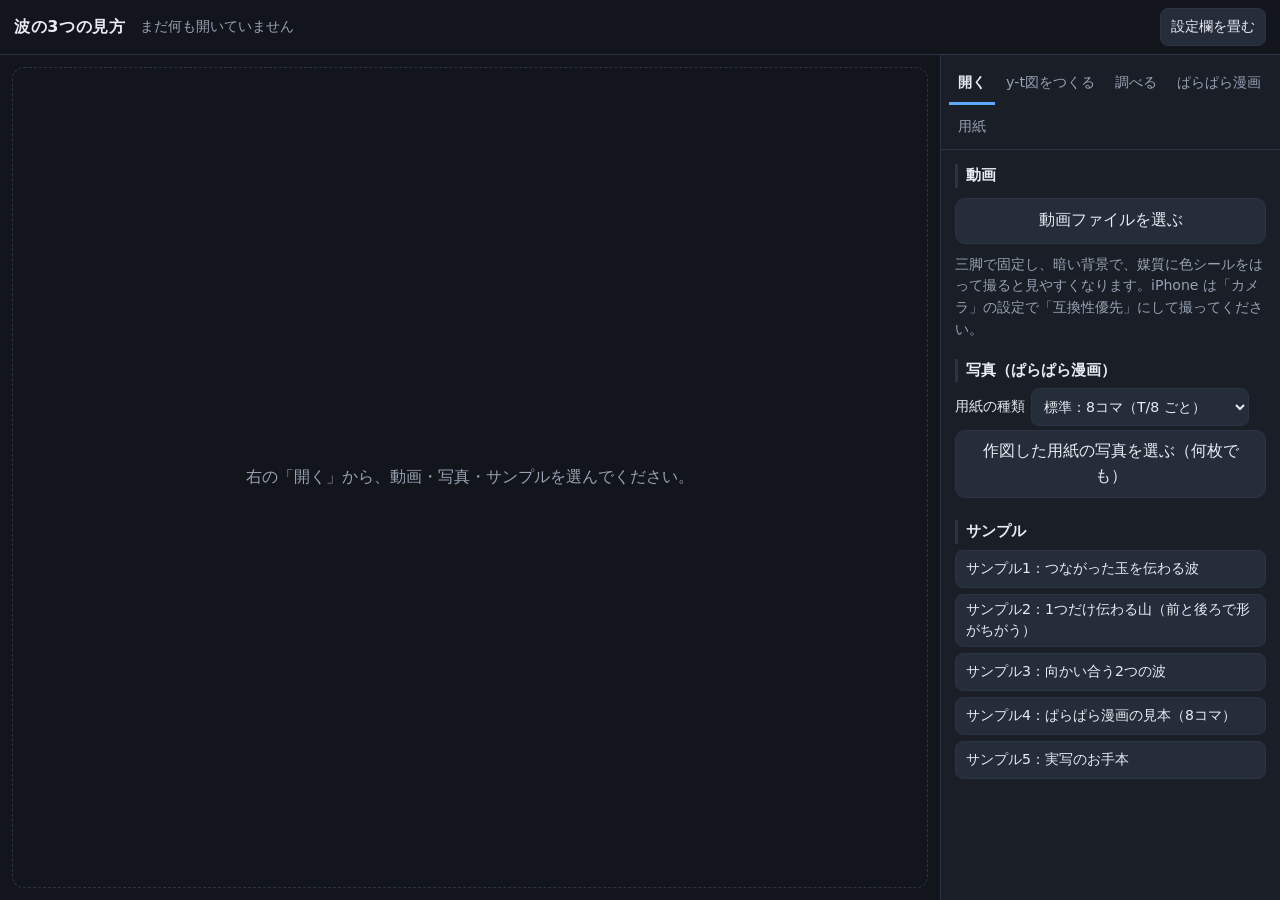
<file: index.html>
<!DOCTYPE html>
<html lang="ja">
<head>
<meta charset="utf-8">
<meta name="viewport" content="width=device-width,initial-scale=1,viewport-fit=cover">
<meta name="theme-color" content="#12151b">
<title>波の3つの見方</title>
<style>
/* =========================================================
   波の3つの見方 — スタイル
   色と寸法は :root のトークンをまず触る。
   ========================================================= */
:root{
  --bg:#12151b; --panel:#191e27; --panel2:#1f2531; --line:#2c3443;
  --fg:#e9edf3; --mut:#97a2b3;
  --l1:#5aa9ff;      /* 位置線1（青） */
  --l2:#ffc24a;      /* 位置線2（山吹） */
  --pen:#6fe3c1;     /* ペン・予想 */
  --red:#ff5a5a;     /* 合成波（赤） */
  --tap:46px;
  --panelw:340px;
}
*{box-sizing:border-box}
html,body{margin:0;height:100%}
body{background:var(--bg);color:var(--fg);font-size:16px;line-height:1.55;
  font-family:system-ui,-apple-system,"Hiragino Kaku Gothic ProN","Hiragino Sans","Noto Sans JP",Meiryo,sans-serif;
  -webkit-text-size-adjust:100%;-webkit-tap-highlight-color:transparent;overscroll-behavior-y:none}
.hidden{display:none!important}
.mut{color:var(--mut)}
.small{font-size:.88rem}
.row{display:flex;flex-wrap:wrap;gap:8px;align-items:center;margin:6px 0}
.grow{flex:1;min-width:0}
.lbl{width:5.5em;flex:none}
h2{font-size:1.1rem;margin:0 0 8px}
h3{font-size:.95rem;margin:18px 0 6px;color:var(--fg);font-weight:700;
  padding-left:8px;border-left:3px solid var(--line)}
h3:first-child{margin-top:4px}
p{margin:6px 0}

/* ---- ボタン・入力 ---- */
button{font:inherit;color:inherit;touch-action:manipulation}
.btn{display:inline-flex;align-items:center;justify-content:center;gap:6px;
  background:#252c3a;border:1px solid var(--line);border-radius:10px;
  padding:8px 13px;min-height:var(--tap);cursor:pointer;color:var(--fg);text-align:center}
.btn:hover{background:#2e3747}
.btn:disabled{opacity:.4;cursor:not-allowed}
.btn:focus-visible,.tabs button:focus-visible,select:focus-visible,input:focus-visible{outline:2px solid var(--l1);outline-offset:2px}
.btn.primary{background:var(--l1);color:#06121f;border-color:transparent;font-weight:700}
.btn.primary:hover{background:#79baff}
.btn.sm{min-height:38px;padding:4px 10px;font-size:.88rem;border-radius:8px}
.btn.wide{width:100%}
.btn.icon{min-width:var(--tap);padding:6px 10px;font-size:1rem}
.btn.on{background:var(--pen);color:#04150f;border-color:transparent;font-weight:700}
.filebtn{position:relative;margin:4px 0}
select,input.num{font:inherit;background:#252c3a;color:var(--fg);border:1px solid var(--line);
  border-radius:8px;padding:5px 8px;min-height:38px}
input.num{width:6.5em}
label{display:inline-flex;gap:6px;align-items:center}
input[type=checkbox]{width:20px;height:20px;accent-color:var(--l1)}
input[type=range]{-webkit-appearance:none;appearance:none;background:transparent;flex:1;min-width:90px;height:34px}
input[type=range]::-webkit-slider-runnable-track{height:6px;background:#303a4c;border-radius:3px}
input[type=range]::-webkit-slider-thumb{-webkit-appearance:none;width:24px;height:24px;border-radius:50%;
  background:var(--l1);margin-top:-9px;border:2px solid var(--bg)}
input[type=range]::-moz-range-track{height:6px;background:#303a4c;border-radius:3px}
input[type=range]::-moz-range-thumb{width:22px;height:22px;border-radius:50%;background:var(--l1);border:2px solid var(--bg)}

/* ---- 全体の配置 ---- */
#app{display:flex;flex-direction:column;height:100%}
#hdr{display:flex;align-items:center;gap:14px;padding:8px 14px;border-bottom:1px solid var(--line);flex:none}
.brand{font-weight:700;letter-spacing:.04em}
.srcname{flex:1;min-width:0;white-space:nowrap;overflow:hidden;text-overflow:ellipsis}
#main{flex:1;display:flex;min-height:0}
#stage{flex:1;min-width:0;display:flex;flex-direction:column;padding:12px;gap:10px;overflow:auto}
#panel{width:var(--panelw);flex:none;border-left:1px solid var(--line);background:var(--panel);
  display:flex;flex-direction:column;min-height:0}
body.panel-closed #panel{display:none}
.rotate-note{background:#2b2210;color:#ffdca3;border-bottom:1px solid #5a4520;padding:6px 14px;font-size:.88rem}

.empty{flex:1;display:flex;align-items:center;justify-content:center;color:var(--mut);
  border:1px dashed var(--line);border-radius:12px;min-height:240px;text-align:center;padding:20px}

/* ---- 映像とグラフ（縦の目盛りをそろえるため横並び） ---- */
.viewrow{display:flex;gap:10px;align-items:flex-start;min-width:0}
.pane{min-width:0;display:flex;flex-direction:column}
#vidPane{flex:none}
#ytPane{flex:1}
.panehead{display:flex;justify-content:space-between;gap:8px;font-size:.85rem;color:var(--mut);padding:0 2px 4px;white-space:nowrap}
.panehead span:first-child{color:var(--fg)}
.canvwrap{position:relative;background:#000;border-radius:6px;overflow:hidden;line-height:0}
.canvwrap.scrollx{overflow-x:auto;overflow-y:hidden;background:#0a0c10;scrollbar-color:#3a4456 transparent}
.canvwrap canvas{display:block;touch-action:none}
.canvwrap canvas.ov{position:absolute;left:0;top:0;pointer-events:none}
#cvVid{cursor:crosshair}
#cvYt{cursor:pointer}

.transport{display:flex;align-items:center;gap:8px;flex-wrap:wrap}
.transport input[type=range]{min-width:160px}
.tlabel{font-variant-numeric:tabular-nums;min-width:8.5em;font-size:.92rem}
.hint{background:#14263a;border:1px solid #284a6c;color:#c4ddf7;border-radius:10px;padding:8px 12px;font-size:.92rem}

/* ---- タブ ---- */
.tabs{display:flex;flex-wrap:wrap;gap:2px;padding:8px 8px 0;border-bottom:1px solid var(--line);flex:none}
.tabs button{background:transparent;border:0;border-bottom:3px solid transparent;color:var(--mut);
  padding:8px 9px;min-height:42px;cursor:pointer;font-size:.9rem}
.tabs button.on{color:var(--fg);border-bottom-color:var(--l1);font-weight:700}
.tabs button:disabled{opacity:.35;cursor:not-allowed}
.tabpane{padding:10px 14px 24px;overflow-y:auto;flex:1}
.subcard{background:var(--panel2);border:1px solid var(--line);border-radius:10px;padding:10px;margin:8px 0}
#srcVideo{width:100%;border-radius:6px;background:#000;max-height:180px}
.progress{height:8px;background:#2a3242;border-radius:4px;overflow:hidden;margin-top:8px}
.progress div{height:100%;width:0;background:var(--pen);transition:width .1s}

.capov{position:fixed;right:16px;bottom:16px;width:280px;background:var(--panel);border:1px solid var(--line);
  border-radius:12px;padding:10px;z-index:40;box-shadow:0 8px 30px rgba(0,0,0,.5)}
.capov video{width:100%;border-radius:6px;background:#000;display:block;margin-bottom:6px}
.samplelist{display:flex;flex-direction:column;gap:6px}
.samplelist .btn{justify-content:flex-start;text-align:left}

/* ---- ガイド ---- */
.steps{list-style:none;margin:4px 0 10px;padding:0;display:flex;flex-direction:column;gap:2px;counter-reset:st}
.steps li{counter-increment:st;color:var(--mut);padding:5px 8px;border-radius:8px;font-size:.9rem}
.steps li::before{content:counter(st);display:inline-flex;align-items:center;justify-content:center;
  width:1.6em;height:1.6em;margin-right:8px;border-radius:50%;border:1px solid var(--line);font-size:.8rem}
.steps li.on{background:var(--panel2);color:var(--fg);font-weight:700}
.steps li.on::before{background:var(--l1);color:#06121f;border-color:transparent}
.steps li.done::before{content:"✓";background:#2b3a33;color:var(--pen);border-color:transparent}
.guidebody{background:var(--panel2);border:1px solid var(--line);border-radius:10px;padding:10px 12px;min-height:120px}
.guidebody p{margin:4px 0 8px}
.guidenav{margin-top:10px}

/* ---- ぱらぱら ---- */
.thumbs{display:grid;grid-template-columns:repeat(2,1fr);gap:8px;margin:6px 0}
.thumb{background:var(--panel2);border:1px solid var(--line);border-radius:8px;padding:5px;font-size:.8rem;cursor:pointer}
.thumb.cur{border-color:var(--l1);box-shadow:0 0 0 1px var(--l1)}
.thumb img,.thumb canvas{width:100%;display:block;border-radius:4px;background:#fff}
.thumb .tt{display:flex;justify-content:space-between;align-items:center;margin-top:3px;gap:4px}
.thumb .tag{color:var(--mut)}
.thumb .tag.warn{color:#ffb4a0}
.thumb .acts{display:flex;gap:4px}
.thumb .acts button{background:#2a3242;border:1px solid var(--line);border-radius:6px;padding:1px 6px;font-size:.75rem;cursor:pointer;min-height:28px}
.thumb.missing{display:flex;align-items:center;justify-content:center;min-height:70px;color:var(--mut);border-style:dashed;cursor:default}
details.teacher{margin-top:18px;border-top:1px solid var(--line);padding-top:8px}
details.teacher summary{cursor:pointer;color:var(--mut);font-size:.9rem;min-height:36px;display:flex;align-items:center}

.sheetprev{margin:10px 0;background:#fff;border-radius:6px;line-height:0}
.sheetprev svg{width:100%;height:auto}

/* ---- モーダル ---- */
.modal{position:fixed;inset:0;background:rgba(5,7,10,.78);display:flex;align-items:center;justify-content:center;z-index:50;padding:12px}
.modalbox{background:var(--panel);border:1px solid var(--line);border-radius:12px;padding:14px;max-width:980px;width:100%;max-height:100%;overflow:auto}
.cornerwrap{background:#000;border-radius:6px;line-height:0;margin:8px 0}
#cvCorner{width:100%;touch-action:none;cursor:crosshair}

.toast{position:fixed;left:50%;bottom:22px;transform:translateX(-50%);background:#263245;border:1px solid #3a4b66;
  color:var(--fg);padding:10px 16px;border-radius:10px;z-index:60;max-width:90vw;font-size:.92rem;box-shadow:0 6px 24px rgba(0,0,0,.4)}

/* ---- 狭い画面 ---- */
@media (max-width:900px){
  :root{--panelw:300px}
}
@media (max-width:700px) and (orientation:portrait){
  #main{flex-direction:column;overflow:auto}
  #stage{overflow:visible;flex:none}
  #panel{width:100%;border-left:0;border-top:1px solid var(--line)}
  .tabpane{overflow:visible}
}
@media (prefers-reduced-motion:reduce){ .progress div{transition:none} }

/* ---- 印刷（用紙） ---- */
#printArea{display:none}
@media print{
  @page{size:A4 landscape;margin:0}
  html,body{background:#fff;height:auto}
  #app > *:not(#printArea){display:none!important}
  #app{display:block;height:auto}
  #printArea{display:block}
  #printArea .page{width:297mm;height:210mm;page-break-after:always;break-after:page;overflow:hidden}
  #printArea .page:last-child{page-break-after:auto;break-after:auto}
  #printArea svg{width:297mm;height:210mm;display:block}
}

</style>
</head>
<body>
<div id="app">

<header id="hdr">
  <div class="brand">波の3つの見方</div>
  <div class="srcname mut small" id="srcName">まだ何も開いていません</div>
  <button class="btn sm" id="btnPanel" aria-expanded="true" title="設定欄を畳む／開く">設定欄を畳む</button>
</header>

<div class="rotate-note hidden" id="rotateNote">スマホを横向きにすると、y-x図とy-t図を大きく並べられます。</div>

<main id="main">

  <!-- ===== 左：映像とグラフ ===== -->
  <section id="stage" aria-label="動画とグラフ">
    <div id="empty" class="empty">
      <p>右の「開く」から、動画・写真・サンプルを選んでください。</p>
    </div>

    <div id="viewRow" class="viewrow hidden">
      <div class="pane" id="vidPane">
        <div class="panehead"><span id="vidTitle">y-x図（動画の1コマ）</span><span class="mut small" id="vidInfo"></span></div>
        <div class="canvwrap" id="vidWrap">
          <canvas id="cvVid"></canvas>
          <canvas id="cvVidOv" class="ov"></canvas>
        </div>
      </div>
      <div class="pane" id="ytPane">
        <div class="panehead"><span>y-t図</span><span class="mut small" id="ytInfo"></span></div>
        <div class="canvwrap scrollx" id="ytWrap">
          <canvas id="cvYt"></canvas>
          <canvas id="cvYtOv" class="ov"></canvas>
        </div>
      </div>
    </div>

    <div id="transport" class="transport hidden">
      <button class="btn icon" id="btnFirst" title="最初のコマにもどる（Home）" aria-label="最初のコマにもどる">⏮</button>
      <button class="btn icon" id="btnPrev" title="1コマもどる（←）" aria-label="1コマもどる">◀</button>
      <button class="btn icon primary" id="btnPlay" title="再生／停止（スペース）" aria-label="再生">▶</button>
      <button class="btn icon" id="btnNext" title="1コマすすむ（→）" aria-label="1コマすすむ">▶▏</button>
      <input type="range" id="rngT" min="0" max="0" value="0" step="1" aria-label="時刻">
      <span class="tlabel" id="tLabel">—</span>
      <label class="small">速さ
        <select id="selRate"></select>
      </label>
    </div>
    <div id="hint" class="hint hidden"></div>
  </section>

  <!-- ===== 右：設定 ===== -->
  <aside id="panel" aria-label="設定">
    <nav class="tabs" id="tabs" role="tablist">
      <button data-tab="open" class="on" role="tab">開く</button>
      <button data-tab="guide" role="tab">y-t図をつくる</button>
      <button data-tab="tools" role="tab">調べる</button>
      <button data-tab="flip" role="tab">ぱらぱら漫画</button>
      <button data-tab="sheet" role="tab">用紙</button>
    </nav>

    <!-- 開く -->
    <div class="tabpane" data-pane="open">
      <h3>動画</h3>
      <label class="btn wide filebtn">動画ファイルを選ぶ
        <input type="file" id="fileVideo" accept="video/*" hidden>
      </label>
      <p class="mut small">三脚で固定し、暗い背景で、媒質に色シールをはって撮ると見やすくなります。iPhone は「カメラ」の設定で「互換性優先」にして撮ってください。</p>

      <div id="capBox" class="subcard hidden">
        <video id="srcVideo" playsinline muted preload="auto"></video>
        <div class="row small"><span class="grow">解析する区間</span><span id="rangeLabel" class="mut"></span></div>
        <div class="row"><span class="small lbl">はじめ</span><input type="range" id="rngStart" min="0" max="1000" value="0"></div>
        <div class="row"><span class="small lbl">おわり</span><input type="range" id="rngEnd" min="0" max="1000" value="1000"></div>
        <div class="row small">
          <label>取り込む大きさ
            <select id="selCapW"><option value="320" selected>標準（横320）</option><option value="480">細かく（横480）</option></select>
          </label>
        </div>
        <p class="mut small" id="capLimit"></p>
        <button class="btn primary wide" id="btnCapture">この区間を取り込む</button>
      </div>

      <h3>写真（ぱらぱら漫画）</h3>
      <label class="small">用紙の種類
        <select id="selFlipPreset"></select>
      </label>
      <label class="btn wide filebtn">作図した用紙の写真を選ぶ（何枚でも）
        <input type="file" id="filePhotos" accept="image/*" multiple hidden>
      </label>

      <h3>サンプル</h3>
      <div class="samplelist" id="sampleList"></div>
    </div>

    <!-- y-t図をつくる -->
    <div class="tabpane hidden" data-pane="guide">
      <ol class="steps" id="guideSteps">
        <li data-step="1">1か所を選ぶ</li>
        <li data-step="2">点を打って続きを予想する</li>
        <li data-step="3">記録する</li>
        <li data-step="4">場所を変えて調べる</li>
      </ol>
      <div class="guidebody" id="guideBody"></div>
      <div class="row guidenav">
        <button class="btn" id="gBack">もどる</button>
        <span class="grow"></span>
        <button class="btn primary" id="gNext">次へ</button>
      </div>
    </div>

    <!-- 調べる -->
    <div class="tabpane hidden" data-pane="tools">
      <h3>位置線</h3>
      <p class="mut small">左のy-x図をタップすると縦の線が置かれます（2本まで）。線はドラッグで動かせます。</p>
      <div class="row">
        <button class="btn sm" id="btnClearLines">線をすべて消す</button>
      </div>
      <div class="row small"><label><input type="checkbox" id="chkSnap" checked> 線と点を目印に吸い付ける</label></div>
      <p class="mut small">動画では玉の位置に、ぱらぱら漫画では方眼の縦線に、線が吸い付きます。打った点は、近くの玉（赤い線）に吸い付きます。</p>
      <div class="row"><span class="small lbl">線の幅</span><input type="range" id="rngBand" min="1" max="15" value="3"><span class="small" id="bandLabel">3</span></div>

      <h3>y-t図の横軸</h3>
      <div class="row"><span class="small lbl">1コマの幅</span><input type="range" id="rngPpf" min="0.2" max="60" value="2" step="0.1"><span class="small" id="ppfLabel">2</span></div>
      <div class="row small"><button class="btn sm" id="btnFit">全体を横幅に収める</button></div>
      <div class="row small">
        <label>波の速さ <input type="number" id="inpV" min="0" step="0.01" class="num"> m/s</label>
        <button class="btn sm" id="btnMatch">y-x図と同じ縮尺にする</button>
      </div>
      <p class="mut small" id="matchHint"></p>

      <h3>長さの目盛り</h3>
      <div class="row small">
        <button class="btn sm" id="btnScale">2点をタップして長さを決める</button>
        <span id="scaleLabel" class="mut">未設定</span>
      </div>

      <h3>カメラの傾き</h3>
      <div class="row small">
        <button class="btn sm" id="btnTilt">止まっている媒質の2点をタップ</button>
        <span id="tiltLabel" class="mut">0°</span>
      </div>

      <h3>使う区間</h3>
      <p class="mut small">動画やサンプルのうち、y-t図に使う区間を決めます。短くすると y-t図が見やすくなります。</p>
      <div class="row"><span class="small lbl">はじめ</span><input type="range" id="rngTrimA" min="0" max="1" value="0" step="1"></div>
      <div class="row"><span class="small lbl">おわり</span><input type="range" id="rngTrimB" min="0" max="1" value="1" step="1"></div>
      <div class="row small"><span id="trimLabel" class="mut grow"></span></div>
      <div class="row"><button class="btn sm primary" id="btnTrim">この区間にする</button><button class="btn sm" id="btnTrimReset">元の長さにもどす</button></div>

      <h3>時間</h3>
      <div class="row small">
        <label>1秒あたりのコマ数 <input type="number" id="inpFps" min="1" max="1000" step="0.01" class="num"></label>
        <span class="mut" id="fpsNote"></span>
      </div>
      <div class="row small">
        <label>撮影倍率
          <select id="selSlow">
            <option value="1" selected>等倍</option><option value="0.5">1/2 スロー</option><option value="0.25">1/4 スロー</option>
            <option value="0.125">1/8 スロー</option><option value="0.0625">1/16 スロー</option>
          </select>
        </label>
      </div>

      <h3>保存</h3>
      <button class="btn sm" id="btnSaveYt">y-t図を画像で保存</button>
    </div>

    <!-- ぱらぱら漫画 -->
    <div class="tabpane hidden" data-pane="flip">
      <p class="mut small" id="flipEmpty">「開く」で用紙の写真を選ぶか、サンプルの「ぱらぱら漫画の見本」を開いてください。</p>
      <div id="flipCtl" class="hidden">
        <h3>見え方</h3>
        <div class="row small"><label><input type="checkbox" id="chkRed"> 赤い線だけを表示</label></div>
        <div class="row small"><label><input type="checkbox" id="chkInc" checked> 印刷された波も表示</label></div>
        <div class="row small"><label><input type="checkbox" id="chkGhost"> 全コマを重ねる</label></div>
        <div class="row small"><label><input type="checkbox" id="chkTheory"> 答え合わせの線を重ねる</label></div>
        <button class="btn sm" id="btnSaveGhost">重ねた画像を保存</button>

        <h3>コマ</h3>
        <div class="thumbs" id="thumbs"></div>
        <label class="btn sm filebtn">写真を追加する
          <input type="file" id="filePhotosAdd" accept="image/*" multiple hidden>
        </label>

        <details class="teacher">
          <summary>教師用の設定</summary>
          <div class="row small"><label><input type="checkbox" id="chkComplete"> 残りのコマを補う</label></div>
          <p class="mut small">前半の4コマ（t = 0〜3T/8）がそろっているときに使えます。</p>
        </details>
      </div>
    </div>

    <!-- 用紙 -->
    <div class="tabpane hidden" data-pane="sheet">
      <p class="small">ぱらぱら漫画の用紙を A4 横で印刷します。1枚に1コマぶんです。</p>
      <label class="small">用紙の種類
        <select id="selSheetPreset"></select>
      </label>
      <div class="row small"><label><input type="checkbox" id="chkCover" checked> 教師用の表紙を付ける</label></div>
      <div class="sheetprev" id="sheetPrev"></div>
      <button class="btn primary wide" id="btnPrint">印刷する</button>
      <p class="mut small">印刷の設定で「倍率 100%」「余白なし（または最小）」を選んでください。PDF に保存もできます。</p>
    </div>
  </aside>
</main>

<!-- 手動で四隅を指定 -->
<div class="modal hidden" id="cornerModal" role="dialog" aria-modal="true" aria-labelledby="cornerTitle">
  <div class="modalbox">
    <h2 id="cornerTitle">四隅を指定する</h2>
    <p class="small" id="cornerMsg">黒い四角の外側の角を、左上 → 右上 → 右下 → 左下 の順にタップしてください。</p>
    <div class="cornerwrap"><canvas id="cvCorner"></canvas></div>
    <div class="row">
      <label class="small">コマ番号 <select id="selCornerFrame"></select></label>
      <span class="grow"></span>
      <button class="btn" id="cornerRedo">やり直す</button>
      <button class="btn" id="cornerSkip">この写真を使わない</button>
      <button class="btn primary" id="cornerOk" disabled>決定</button>
    </div>
  </div>
</div>

<div id="printArea" aria-hidden="true"></div>

</div>
<script>
/* ========== 00-core.js ========== */
/* =========================================================
   コア — 全体で使う道具と状態
   W.src  : いま開いているコマの集まり（動画・サンプル・ぱらぱら漫画で共通の形）
   W.cur  : いま表示しているコマ番号
   W.lines: 位置線（元画像の画素で x を持つ）
   ========================================================= */
var W = (function(){
'use strict';
var A = {};

A.$  = function(s,r){return (r||document).querySelector(s);};
A.$$ = function(s,r){return Array.prototype.slice.call((r||document).querySelectorAll(s));};
A.clamp = function(v,a,b){return Math.max(a,Math.min(b,v));};
A.show = function(sel,on){var e=(typeof sel==='string')?A.$(sel):sel; if(e)e.classList.toggle('hidden',!on);};
A.dpr = function(){return Math.min(2,window.devicePixelRatio||1);};
A.sleep = function(ms){return new Promise(function(r){setTimeout(r,ms);});};
A.raf = function(){return new Promise(function(r){requestAnimationFrame(r);});};

var toastT=null;
A.toast = function(msg,ms){
  var el=A.$('#toast');
  if(!el){el=document.createElement('div');el.id='toast';el.className='toast';el.setAttribute('role','status');document.body.appendChild(el);}
  el.textContent=msg; el.style.display='block';
  clearTimeout(toastT); toastT=setTimeout(function(){el.style.display='none';},ms||3000);
};
A.saveCanvas = function(cv,name){
  cv.toBlob(function(b){
    var a=document.createElement('a');
    a.href=URL.createObjectURL(b); a.download=name;
    document.body.appendChild(a); a.click(); document.body.removeChild(a);
    setTimeout(function(){URL.revokeObjectURL(a.href);},3000);
  },'image/png');
};
A.canvas = function(w,h){var c=document.createElement('canvas'); c.width=w; c.height=h; return c;};

/* ---------- ちいさなイベント ---------- */
var subs={};
A.on = function(k,fn){(subs[k]=subs[k]||[]).push(fn);};
A.emit = function(k,a){(subs[k]||[]).forEach(function(f){f(a);});};

/* ---------- 状態 ---------- */
A.src = null;
A.cur = 0;
A.lines = [];          // [{x:元画像の画素}]
A.band = 3;            // 位置線の幅（元画像の画素）
A.ppf = 2;             // y-t図で1コマに割り当てる幅（元画像の画素）
A.maxLines = 2;
A.LINE_COLORS = ['#5aa9ff','#ffc24a'];
A.LINE_RGB = [[90,169,255],[255,194,74]];
A.LINE_DARK = ['#1d6fd6','#c07f00'];   // 白い背景の上で使う濃い色
A.snap = true;         // 線と点を目印に吸い付ける

/* src の形
   { kind:'video'|'sample'|'flip', name, W, H,
     frames:[ImageData], times:[秒]（動画の再生時刻）|null,
     fps, slow（撮影倍率：実時間 = 再生時間 × slow）,
     pxPerM|null, light（背景が明るいか）, unit:'s'|'T', perPeriod（ぱらぱら漫画の1周期のコマ数） } */
A.setSource = function(s){
  A.stop && A.stop();
  A.src = s;
  A.cur = 0;
  A.lines = [];
  if(s.kind==='flip'){ A.band=5; A.ppf=Math.max(24,Math.round(s.W/10)); }
  else { A.band=3; A.ppf=2; }
  A.emit('source', s);
  A.emit('frame');
};
/* フレームだけ差し替える（傾き補正・ぱらぱら漫画の表示切替など） */
A.replaceFrames = function(frames, extra){
  var s=A.src; if(!s) return;
  s.frames=frames;
  if(extra) for(var k in extra) s[k]=extra[k];
  A.cur=A.clamp(A.cur,0,frames.length-1);
  A.emit('frames');
  A.emit('frame');
};

A.N = function(){return A.src?A.src.frames.length:0;};

/* コマ i の実時間（秒）。撮影倍率を掛ける。 */
A.timeOf = function(i){
  var s=A.src; if(!s) return 0;
  if(s.unit==='T') return i/s.perPeriod;          // 周期 T を単位にした値
  var t = s.times ? (s.times[i]-s.times[0]) : i/s.fps;
  return t*(s.slow||1);
};
A.fmtTime = function(i){
  var s=A.src; if(!s) return '—';
  if(s.unit==='T'){
    var n=i, d=s.perPeriod;
    return 't = '+(n===0?'0':(n+'T/'+d))+'　（'+(i+1)+' / '+A.N()+' コマ）';
  }
  return 't = '+A.timeOf(i).toFixed(3)+' s　（'+(i+1)+' / '+A.N()+' コマ）';
};
/* 実時間で1コマあたり何秒か（y-t図の横軸の換算に使う） */
A.dtReal = function(){
  var s=A.src; if(!s) return 1/30;
  if(s.unit==='T') return 1/s.perPeriod;
  return (s.slow||1)/s.fps;
};

A.goto = function(i){
  if(!A.src) return;
  i=A.clamp(Math.round(i),0,A.N()-1);
  if(i===A.cur) return;
  A.cur=i; A.emit('frame');
};

/* 列の平均：フレーム f の x を中心に幅 band の列を平均し、RGB を H 個返す */
A.column = function(f, x, band, out, off){
  var s=A.src, im=s.frames[f], w=s.W, h=s.H, d=im.data;
  var b=Math.max(1,Math.round(band));
  var x0=Math.round(x-(b-1)/2); x0=A.clamp(x0,0,w-1);
  var x1=A.clamp(x0+b-1,0,w-1), n=x1-x0+1;
  for(var y=0;y<h;y++){
    var r=0,g=0,bl=0, p=(y*w+x0)*4;
    for(var k=0;k<n;k++,p+=4){r+=d[p];g+=d[p+1];bl+=d[p+2];}
    var o=off+y*3; out[o]=r/n; out[o+1]=g/n; out[o+2]=bl/n;
  }
};

/* 背景が明るいかどうか（最初のコマの平均の明るさで判定） */
A.isLight = function(im){
  var d=im.data, sum=0, n=0;
  for(var i=0;i<d.length;i+=4*37){sum+=0.299*d[i]+0.587*d[i+1]+0.114*d[i+2];n++;}
  return (sum/n)>128;
};

return A;
})();

/* ========== 05-aruco.js ========== */
/* js-aruco2 2.0.0（cv.js + aruco.js）をそのまま同梱。MIT / BSD ライセンス。原文の著作権表示は各ファイル先頭のとおり。
   グローバルを汚さないよう関数で包み、window.CV と window.AR だけを公開する。 */
(function(){
/*
Copyright (c) 2011 Juan Mellado

Permission is hereby granted, free of charge, to any person obtaining a copy
of this software and associated documentation files (the "Software"), to deal
in the Software without restriction, including without limitation the rights
to use, copy, modify, merge, publish, distribute, sublicense, and/or sell
copies of the Software, and to permit persons to whom the Software is
furnished to do so, subject to the following conditions:

The above copyright notice and this permission notice shall be included in
all copies or substantial portions of the Software.

THE SOFTWARE IS PROVIDED "AS IS", WITHOUT WARRANTY OF ANY KIND, EXPRESS OR
IMPLIED, INCLUDING BUT NOT LIMITED TO THE WARRANTIES OF MERCHANTABILITY,
FITNESS FOR A PARTICULAR PURPOSE AND NONINFRINGEMENT. IN NO EVENT SHALL THE
AUTHORS OR COPYRIGHT HOLDERS BE LIABLE FOR ANY CLAIM, DAMAGES OR OTHER
LIABILITY, WHETHER IN AN ACTION OF CONTRACT, TORT OR OTHERWISE, ARISING FROM,
OUT OF OR IN CONNECTION WITH THE SOFTWARE OR THE USE OR OTHER DEALINGS IN
THE SOFTWARE.
*/

/*
References:
- "OpenCV: Open Computer Vision Library"
  http://sourceforge.net/projects/opencvlibrary/
- "Stack Blur: Fast But Goodlooking"
  http://incubator.quasimondo.com/processing/fast_blur_deluxe.php
*/

var CV = CV || {};
this.CV = CV;

CV.Image = function(width, height, data){
  this.width = width || 0;
  this.height = height || 0;
  this.data = data || [];
};

CV.grayscale = function(imageSrc, imageDst){
  var src = imageSrc.data, dst = imageDst.data, len = src.length,
      i = 0, j = 0;

  for (; i < len; i += 4){
    dst[j ++] =
      (src[i] * 0.299 + src[i + 1] * 0.587 + src[i + 2] * 0.114 + 0.5) & 0xff;
  }

  imageDst.width = imageSrc.width;
  imageDst.height = imageSrc.height;

  return imageDst;
};

CV.threshold = function(imageSrc, imageDst, threshold){
  var src = imageSrc.data, dst = imageDst.data,
      len = src.length, tab = [], i;

  for (i = 0; i < 256; ++ i){
    tab[i] = i <= threshold? 0: 255;
  }

  for (i = 0; i < len; ++ i){
    dst[i] = tab[ src[i] ];
  }

  imageDst.width = imageSrc.width;
  imageDst.height = imageSrc.height;

  return imageDst;
};

CV.adaptiveThreshold = function(imageSrc, imageDst, kernelSize, threshold){
  var src = imageSrc.data, dst = imageDst.data, len = src.length, tab = [], i;

  CV.stackBoxBlur(imageSrc, imageDst, kernelSize);

  for (i = 0; i < 768; ++ i){
    tab[i] = (i - 255 <= -threshold)? 255: 0;
  }

  for (i = 0; i < len; ++ i){
    dst[i] = tab[ src[i] - dst[i] + 255 ];
  }

  imageDst.width = imageSrc.width;
  imageDst.height = imageSrc.height;

  return imageDst;
};

CV.otsu = function(imageSrc){
  var src = imageSrc.data, len = src.length, hist = [],
      threshold = 0, sum = 0, sumB = 0, wB = 0, wF = 0, max = 0,
      mu, between, i;

  for (i = 0; i < 256; ++ i){
    hist[i] = 0;
  }

  for (i = 0; i < len; ++ i){
    hist[ src[i] ] ++;
  }

  for (i = 0; i < 256; ++ i){
    sum += hist[i] * i;
  }

  for (i = 0; i < 256; ++ i){
    wB += hist[i];
    if (0 !== wB){

      wF = len - wB;
      if (0 === wF){
        break;
      }

      sumB += hist[i] * i;

      mu = (sumB / wB) - ( (sum - sumB) / wF );

      between = wB * wF * mu * mu;

      if (between > max){
        max = between;
        threshold = i;
      }
    }
  }

  return threshold;
};

CV.stackBoxBlurMult =
  [1, 171, 205, 293, 57, 373, 79, 137, 241, 27, 391, 357, 41, 19, 283, 265];

CV.stackBoxBlurShift =
  [0, 9, 10, 11, 9, 12, 10, 11, 12, 9, 13, 13, 10, 9, 13, 13];

CV.BlurStack = function(){
  this.color = 0;
  this.next = null;
};

CV.stackBoxBlur = function(imageSrc, imageDst, kernelSize){
  var src = imageSrc.data, dst = imageDst.data,
      height = imageSrc.height, width = imageSrc.width,
      heightMinus1 = height - 1, widthMinus1 = width - 1,
      size = kernelSize + kernelSize + 1, radius = kernelSize + 1,
      mult = CV.stackBoxBlurMult[kernelSize],
      shift = CV.stackBoxBlurShift[kernelSize],
      stack, stackStart, color, sum, pos, start, p, x, y, i;

  stack = stackStart = new CV.BlurStack();
  for (i = 1; i < size; ++ i){
    stack = stack.next = new CV.BlurStack();
  }
  stack.next = stackStart;

  pos = 0;

  for (y = 0; y < height; ++ y){
    start = pos;

    color = src[pos];
    sum = radius * color;

    stack = stackStart;
    for (i = 0; i < radius; ++ i){
      stack.color = color;
      stack = stack.next;
    }
    for (i = 1; i < radius; ++ i){
      stack.color = src[pos + i];
      sum += stack.color;
      stack = stack.next;
    }

    stack = stackStart;
    for (x = 0; x < width; ++ x){
      dst[pos ++] = (sum * mult) >>> shift;

      p = x + radius;
      p = start + (p < widthMinus1? p: widthMinus1);
      sum -= stack.color - src[p];

      stack.color = src[p];
      stack = stack.next;
    }
  }

  for (x = 0; x < width; ++ x){
    pos = x;
    start = pos + width;

    color = dst[pos];
    sum = radius * color;

    stack = stackStart;
    for (i = 0; i < radius; ++ i){
      stack.color = color;
      stack = stack.next;
    }
    for (i = 1; i < radius; ++ i){
      stack.color = dst[start];
      sum += stack.color;
      stack = stack.next;

      start += width;
    }

    stack = stackStart;
    for (y = 0; y < height; ++ y){
      dst[pos] = (sum * mult) >>> shift;

      p = y + radius;
      p = x + ( (p < heightMinus1? p: heightMinus1) * width );
      sum -= stack.color - dst[p];

      stack.color = dst[p];
      stack = stack.next;

      pos += width;
    }
  }

  return imageDst;
};

CV.gaussianBlur = function(imageSrc, imageDst, imageMean, kernelSize){
  var kernel = CV.gaussianKernel(kernelSize);

  imageDst.width = imageSrc.width;
  imageDst.height = imageSrc.height;

  imageMean.width = imageSrc.width;
  imageMean.height = imageSrc.height;

  CV.gaussianBlurFilter(imageSrc, imageMean, kernel, true);
  CV.gaussianBlurFilter(imageMean, imageDst, kernel, false);

  return imageDst;
};

CV.gaussianBlurFilter = function(imageSrc, imageDst, kernel, horizontal){
  var src = imageSrc.data, dst = imageDst.data,
      height = imageSrc.height, width = imageSrc.width,
      pos = 0, limit = kernel.length >> 1,
      cur, value, i, j, k;

  for (i = 0; i < height; ++ i){

    for (j = 0; j < width; ++ j){
      value = 0.0;

      for (k = -limit; k <= limit; ++ k){

        if (horizontal){
          cur = pos + k;
          if (j + k < 0){
            cur = pos;
          }
          else if (j + k >= width){
            cur = pos;
          }
        }else{
          cur = pos + (k * width);
          if (i + k < 0){
            cur = pos;
          }
          else if (i + k >= height){
            cur = pos;
          }
        }

        value += kernel[limit + k] * src[cur];
      }

      dst[pos ++] = horizontal? value: (value + 0.5) & 0xff;
    }
  }

  return imageDst;
};

CV.gaussianKernel = function(kernelSize){
  var tab =
    [ [1],
      [0.25, 0.5, 0.25],
      [0.0625, 0.25, 0.375, 0.25, 0.0625],
      [0.03125, 0.109375, 0.21875, 0.28125, 0.21875, 0.109375, 0.03125] ],
    kernel = [], center, sigma, scale2X, sum, x, i;

  if ( (kernelSize <= 7) && (kernelSize % 2 === 1) ){
    kernel = tab[kernelSize >> 1];
  }else{
    center = (kernelSize - 1.0) * 0.5;
    sigma = 0.8 + (0.3 * (center - 1.0) );
    scale2X = -0.5 / (sigma * sigma);
    sum = 0.0;
    for (i = 0; i < kernelSize; ++ i){
      x = i - center;
      sum += kernel[i] = Math.exp(scale2X * x * x);
    }
    sum = 1 / sum;
    for (i = 0; i < kernelSize; ++ i){
      kernel[i] *= sum;
    }
  }

  return kernel;
};

CV.findContours = function(imageSrc, binary){
  var width = imageSrc.width, height = imageSrc.height, contours = [],
      src, deltas, pos, pix, nbd, outer, hole, i, j;

  src = CV.binaryBorder(imageSrc, binary);

  deltas = CV.neighborhoodDeltas(width + 2);

  pos = width + 3;
  nbd = 1;

  for (i = 0; i < height; ++ i, pos += 2){

    for (j = 0; j < width; ++ j, ++ pos){
      pix = src[pos];

      if (0 !== pix){
        outer = hole = false;

        if (1 === pix && 0 === src[pos - 1]){
          outer = true;
        }
        else if (pix >= 1 && 0 === src[pos + 1]){
          hole = true;
        }

        if (outer || hole){
          ++ nbd;

          contours.push( CV.borderFollowing(src, pos, nbd, {x: j, y: i}, hole, deltas) );
        }
      }
    }
  }

  return contours;
};

CV.borderFollowing = function(src, pos, nbd, point, hole, deltas){
  var contour = [], pos1, pos3, pos4, s, s_end, s_prev;

  contour.hole = hole;

  s = s_end = hole? 0: 4;
  do{
    s = (s - 1) & 7;
    pos1 = pos + deltas[s];
    if (src[pos1] !== 0){
      break;
    }
  }while(s !== s_end);

  if (s === s_end){
    src[pos] = -nbd;
    contour.push( {x: point.x, y: point.y} );

  }else{
    pos3 = pos;
    s_prev = s ^ 4;

    while(true){
      s_end = s;

      do{
        pos4 = pos3 + deltas[++ s];
      }while(src[pos4] === 0);

      s &= 7;

      if ( ( (s - 1) >>> 0) < (s_end >>> 0) ){
        src[pos3] = -nbd;
      }
      else if (src[pos3] === 1){
        src[pos3] = nbd;
      }

      contour.push( {x: point.x, y: point.y} );

      s_prev = s;

      point.x += CV.neighborhood[s][0];
      point.y += CV.neighborhood[s][1];

      if ( (pos4 === pos) && (pos3 === pos1) ){
        break;
      }

      pos3 = pos4;
      s = (s + 4) & 7;
    }
  }

  return contour;
};

CV.neighborhood =
  [ [1, 0], [1, -1], [0, -1], [-1, -1], [-1, 0], [-1, 1], [0, 1], [1, 1] ];

CV.neighborhoodDeltas = function(width){
  var deltas = [], len = CV.neighborhood.length, i = 0;

  for (; i < len; ++ i){
    deltas[i] = CV.neighborhood[i][0] + (CV.neighborhood[i][1] * width);
  }

  return deltas.concat(deltas);
};

CV.approxPolyDP = function(contour, epsilon){
  var slice = {start_index: 0, end_index: 0},
      right_slice = {start_index: 0, end_index: 0},
      poly = [], stack = [], len = contour.length,
      pt, start_pt, end_pt, dist, max_dist, le_eps,
      dx, dy, i, j, k;

  epsilon *= epsilon;

  k = 0;

  for (i = 0; i < 3; ++ i){
    max_dist = 0;

    k = (k + right_slice.start_index) % len;
    start_pt = contour[k];
    if (++ k === len) {k = 0;}

    for (j = 1; j < len; ++ j){
      pt = contour[k];
      if (++ k === len) {k = 0;}

      dx = pt.x - start_pt.x;
      dy = pt.y - start_pt.y;
      dist = dx * dx + dy * dy;

      if (dist > max_dist){
        max_dist = dist;
        right_slice.start_index = j;
      }
    }
  }

  if (max_dist <= epsilon){
    poly.push( {x: start_pt.x, y: start_pt.y} );

  }else{
    slice.start_index = k;
    slice.end_index = (right_slice.start_index += slice.start_index);

    right_slice.start_index -= right_slice.start_index >= len? len: 0;
    right_slice.end_index = slice.start_index;
    if (right_slice.end_index < right_slice.start_index){
      right_slice.end_index += len;
    }

    stack.push( {start_index: right_slice.start_index, end_index: right_slice.end_index} );
    stack.push( {start_index: slice.start_index, end_index: slice.end_index} );
  }

  while(stack.length !== 0){
    slice = stack.pop();

    end_pt = contour[slice.end_index % len];
    start_pt = contour[k = slice.start_index % len];
    if (++ k === len) {k = 0;}

    if (slice.end_index <= slice.start_index + 1){
      le_eps = true;

    }else{
      max_dist = 0;

      dx = end_pt.x - start_pt.x;
      dy = end_pt.y - start_pt.y;

      for (i = slice.start_index + 1; i < slice.end_index; ++ i){
        pt = contour[k];
        if (++ k === len) {k = 0;}

        dist = Math.abs( (pt.y - start_pt.y) * dx - (pt.x - start_pt.x) * dy);

        if (dist > max_dist){
          max_dist = dist;
          right_slice.start_index = i;
        }
      }

      le_eps = max_dist * max_dist <= epsilon * (dx * dx + dy * dy);
    }

    if (le_eps){
      poly.push( {x: start_pt.x, y: start_pt.y} );

    }else{
      right_slice.end_index = slice.end_index;
      slice.end_index = right_slice.start_index;

      stack.push( {start_index: right_slice.start_index, end_index: right_slice.end_index} );
      stack.push( {start_index: slice.start_index, end_index: slice.end_index} );
    }
  }

  return poly;
};

CV.warp = function(imageSrc, imageDst, contour, warpSize){
  var src = imageSrc.data, dst = imageDst.data,
      width = imageSrc.width, height = imageSrc.height,
      pos = 0,
      sx1, sx2, dx1, dx2, sy1, sy2, dy1, dy2, p1, p2, p3, p4,
      m, r, s, t, u, v, w, x, y, i, j;

  m = CV.getPerspectiveTransform(contour, warpSize - 1);

  r = m[8];
  s = m[2];
  t = m[5];

  for (i = 0; i < warpSize; ++ i){
    r += m[7];
    s += m[1];
    t += m[4];

    u = r;
    v = s;
    w = t;

    for (j = 0; j < warpSize; ++ j){
      u += m[6];
      v += m[0];
      w += m[3];

      x = v / u;
      y = w / u;

      sx1 = x >>> 0;
      sx2 = (sx1 === width - 1)? sx1: sx1 + 1;
      dx1 = x - sx1;
      dx2 = 1.0 - dx1;

      sy1 = y >>> 0;
      sy2 = (sy1 === height - 1)? sy1: sy1 + 1;
      dy1 = y - sy1;
      dy2 = 1.0 - dy1;

      p1 = p2 = sy1 * width;
      p3 = p4 = sy2 * width;

      dst[pos ++] =
        (dy2 * (dx2 * src[p1 + sx1] + dx1 * src[p2 + sx2]) +
         dy1 * (dx2 * src[p3 + sx1] + dx1 * src[p4 + sx2]) ) & 0xff;

    }
  }

  imageDst.width = warpSize;
  imageDst.height = warpSize;

  return imageDst;
};

CV.getPerspectiveTransform = function(src, size){
  var rq = CV.square2quad(src);

  rq[0] /= size;
  rq[1] /= size;
  rq[3] /= size;
  rq[4] /= size;
  rq[6] /= size;
  rq[7] /= size;

  return rq;
};

CV.square2quad = function(src){
  var sq = [], px, py, dx1, dx2, dy1, dy2, den;

  px = src[0].x - src[1].x + src[2].x - src[3].x;
  py = src[0].y - src[1].y + src[2].y - src[3].y;

  if (0 === px && 0 === py){
    sq[0] = src[1].x - src[0].x;
    sq[1] = src[2].x - src[1].x;
    sq[2] = src[0].x;
    sq[3] = src[1].y - src[0].y;
    sq[4] = src[2].y - src[1].y;
    sq[5] = src[0].y;
    sq[6] = 0;
    sq[7] = 0;
    sq[8] = 1;

  }else{
    dx1 = src[1].x - src[2].x;
    dx2 = src[3].x - src[2].x;
    dy1 = src[1].y - src[2].y;
    dy2 = src[3].y - src[2].y;
    den = dx1 * dy2 - dx2 * dy1;

    sq[6] = (px * dy2 - dx2 * py) / den;
    sq[7] = (dx1 * py - px * dy1) / den;
    sq[8] = 1;
    sq[0] = src[1].x - src[0].x + sq[6] * src[1].x;
    sq[1] = src[3].x - src[0].x + sq[7] * src[3].x;
    sq[2] = src[0].x;
    sq[3] = src[1].y - src[0].y + sq[6] * src[1].y;
    sq[4] = src[3].y - src[0].y + sq[7] * src[3].y;
    sq[5] = src[0].y;
  }

  return sq;
};

CV.isContourConvex = function(contour){
  var orientation = 0, convex = true,
      len = contour.length, i = 0, j = 0,
      cur_pt, prev_pt, dxdy0, dydx0, dx0, dy0, dx, dy;

  prev_pt = contour[len - 1];
  cur_pt = contour[0];

  dx0 = cur_pt.x - prev_pt.x;
  dy0 = cur_pt.y - prev_pt.y;

  for (; i < len; ++ i){
    if (++ j === len) {j = 0;}

    prev_pt = cur_pt;
    cur_pt = contour[j];

    dx = cur_pt.x - prev_pt.x;
    dy = cur_pt.y - prev_pt.y;
    dxdy0 = dx * dy0;
    dydx0 = dy * dx0;

    orientation |= dydx0 > dxdy0? 1: (dydx0 < dxdy0? 2: 3);

    if (3 === orientation){
        convex = false;
        break;
    }

    dx0 = dx;
    dy0 = dy;
  }

  return convex;
};

CV.perimeter = function(poly){
  var len = poly.length, i = 0, j = len - 1,
      p = 0.0, dx, dy;

  for (; i < len; j = i ++){
    dx = poly[i].x - poly[j].x;
    dy = poly[i].y - poly[j].y;

    p += Math.sqrt(dx * dx + dy * dy) ;
  }

  return p;
};

CV.minEdgeLength = function(poly){
  var len = poly.length, i = 0, j = len - 1,
      min = Infinity, d, dx, dy;

  for (; i < len; j = i ++){
    dx = poly[i].x - poly[j].x;
    dy = poly[i].y - poly[j].y;

    d = dx * dx + dy * dy;

    if (d < min){
      min = d;
    }
  }

  return Math.sqrt(min);
};

CV.countNonZero = function(imageSrc, square){
  var src = imageSrc.data, height = square.height, width = square.width,
      pos = square.x + (square.y * imageSrc.width),
      span = imageSrc.width - width,
      nz = 0, i, j;

  for (i = 0; i < height; ++ i){

    for (j = 0; j < width; ++ j){

      if ( 0 !== src[pos ++] ){
        ++ nz;
      }
    }

    pos += span;
  }

  return nz;
};

CV.binaryBorder = function(imageSrc, dst){
  var src = imageSrc.data, height = imageSrc.height, width = imageSrc.width,
      posSrc = 0, posDst = 0, i, j;

  for (j = -2; j < width; ++ j){
    dst[posDst ++] = 0;
  }

  for (i = 0; i < height; ++ i){
    dst[posDst ++] = 0;

    for (j = 0; j < width; ++ j){
      dst[posDst ++] = (0 === src[posSrc ++]? 0: 1);
    }

    dst[posDst ++] = 0;
  }

  for (j = -2; j < width; ++ j){
    dst[posDst ++] = 0;
  }

  return dst;
};

/*
Copyright (c) 2020 Damiano Falcioni
Copyright (c) 2011 Juan Mellado

Permission is hereby granted, free of charge, to any person obtaining a copy
of this software and associated documentation files (the "Software"), to deal
in the Software without restriction, including without limitation the rights
to use, copy, modify, merge, publish, distribute, sublicense, and/or sell
copies of the Software, and to permit persons to whom the Software is
furnished to do so, subject to the following conditions:

The above copyright notice and this permission notice shall be included in
all copies or substantial portions of the Software.

THE SOFTWARE IS PROVIDED "AS IS", WITHOUT WARRANTY OF ANY KIND, EXPRESS OR
IMPLIED, INCLUDING BUT NOT LIMITED TO THE WARRANTIES OF MERCHANTABILITY,
FITNESS FOR A PARTICULAR PURPOSE AND NONINFRINGEMENT. IN NO EVENT SHALL THE
AUTHORS OR COPYRIGHT HOLDERS BE LIABLE FOR ANY CLAIM, DAMAGES OR OTHER
LIABILITY, WHETHER IN AN ACTION OF CONTRACT, TORT OR OTHERWISE, ARISING FROM,
OUT OF OR IN CONNECTION WITH THE SOFTWARE OR THE USE OR OTHER DEALINGS IN
THE SOFTWARE.
*/

/*
References:
- "ArUco: a minimal library for Augmented Reality applications based on OpenCv"
  http://www.uco.es/investiga/grupos/ava/node/26
- "js-aruco: a port to JavaScript of the ArUco library"
  https://github.com/jcmellado/js-aruco
*/

var AR = {};
var CV = this.CV || require('./cv').CV;
this.AR = AR;

AR.DICTIONARIES = {
  ARUCO: {
    nBits: 25,
    tau: 3,
    codeList: [0x1084210,0x1084217,0x1084209,0x108420e,0x10842f0,0x10842f7,0x10842e9,0x10842ee,0x1084130,0x1084137,0x1084129,0x108412e,0x10841d0,0x10841d7,0x10841c9,0x10841ce,0x1085e10,0x1085e17,0x1085e09,0x1085e0e,0x1085ef0,0x1085ef7,0x1085ee9,0x1085eee,0x1085d30,0x1085d37,0x1085d29,0x1085d2e,0x1085dd0,0x1085dd7,0x1085dc9,0x1085dce,0x1082610,0x1082617,0x1082609,0x108260e,0x10826f0,0x10826f7,0x10826e9,0x10826ee,0x1082530,0x1082537,0x1082529,0x108252e,0x10825d0,0x10825d7,0x10825c9,0x10825ce,0x1083a10,0x1083a17,0x1083a09,0x1083a0e,0x1083af0,0x1083af7,0x1083ae9,0x1083aee,0x1083930,0x1083937,0x1083929,0x108392e,0x10839d0,0x10839d7,0x10839c9,0x10839ce,0x10bc210,0x10bc217,0x10bc209,0x10bc20e,0x10bc2f0,0x10bc2f7,0x10bc2e9,0x10bc2ee,0x10bc130,0x10bc137,0x10bc129,0x10bc12e,0x10bc1d0,0x10bc1d7,0x10bc1c9,0x10bc1ce,0x10bde10,0x10bde17,0x10bde09,0x10bde0e,0x10bdef0,0x10bdef7,0x10bdee9,0x10bdeee,0x10bdd30,0x10bdd37,0x10bdd29,0x10bdd2e,0x10bddd0,0x10bddd7,0x10bddc9,0x10bddce,0x10ba610,0x10ba617,0x10ba609,0x10ba60e,0x10ba6f0,0x10ba6f7,0x10ba6e9,0x10ba6ee,0x10ba530,0x10ba537,0x10ba529,0x10ba52e,0x10ba5d0,0x10ba5d7,0x10ba5c9,0x10ba5ce,0x10bba10,0x10bba17,0x10bba09,0x10bba0e,0x10bbaf0,0x10bbaf7,0x10bbae9,0x10bbaee,0x10bb930,0x10bb937,0x10bb929,0x10bb92e,0x10bb9d0,0x10bb9d7,0x10bb9c9,0x10bb9ce,0x104c210,0x104c217,0x104c209,0x104c20e,0x104c2f0,0x104c2f7,0x104c2e9,0x104c2ee,0x104c130,0x104c137,0x104c129,0x104c12e,0x104c1d0,0x104c1d7,0x104c1c9,0x104c1ce,0x104de10,0x104de17,0x104de09,0x104de0e,0x104def0,0x104def7,0x104dee9,0x104deee,0x104dd30,0x104dd37,0x104dd29,0x104dd2e,0x104ddd0,0x104ddd7,0x104ddc9,0x104ddce,0x104a610,0x104a617,0x104a609,0x104a60e,0x104a6f0,0x104a6f7,0x104a6e9,0x104a6ee,0x104a530,0x104a537,0x104a529,0x104a52e,0x104a5d0,0x104a5d7,0x104a5c9,0x104a5ce,0x104ba10,0x104ba17,0x104ba09,0x104ba0e,0x104baf0,0x104baf7,0x104bae9,0x104baee,0x104b930,0x104b937,0x104b929,0x104b92e,0x104b9d0,0x104b9d7,0x104b9c9,0x104b9ce,0x1074210,0x1074217,0x1074209,0x107420e,0x10742f0,0x10742f7,0x10742e9,0x10742ee,0x1074130,0x1074137,0x1074129,0x107412e,0x10741d0,0x10741d7,0x10741c9,0x10741ce,0x1075e10,0x1075e17,0x1075e09,0x1075e0e,0x1075ef0,0x1075ef7,0x1075ee9,0x1075eee,0x1075d30,0x1075d37,0x1075d29,0x1075d2e,0x1075dd0,0x1075dd7,0x1075dc9,0x1075dce,0x1072610,0x1072617,0x1072609,0x107260e,0x10726f0,0x10726f7,0x10726e9,0x10726ee,0x1072530,0x1072537,0x1072529,0x107252e,0x10725d0,0x10725d7,0x10725c9,0x10725ce,0x1073a10,0x1073a17,0x1073a09,0x1073a0e,0x1073af0,0x1073af7,0x1073ae9,0x1073aee,0x1073930,0x1073937,0x1073929,0x107392e,0x10739d0,0x10739d7,0x10739c9,0x10739ce,0x1784210,0x1784217,0x1784209,0x178420e,0x17842f0,0x17842f7,0x17842e9,0x17842ee,0x1784130,0x1784137,0x1784129,0x178412e,0x17841d0,0x17841d7,0x17841c9,0x17841ce,0x1785e10,0x1785e17,0x1785e09,0x1785e0e,0x1785ef0,0x1785ef7,0x1785ee9,0x1785eee,0x1785d30,0x1785d37,0x1785d29,0x1785d2e,0x1785dd0,0x1785dd7,0x1785dc9,0x1785dce,0x1782610,0x1782617,0x1782609,0x178260e,0x17826f0,0x17826f7,0x17826e9,0x17826ee,0x1782530,0x1782537,0x1782529,0x178252e,0x17825d0,0x17825d7,0x17825c9,0x17825ce,0x1783a10,0x1783a17,0x1783a09,0x1783a0e,0x1783af0,0x1783af7,0x1783ae9,0x1783aee,0x1783930,0x1783937,0x1783929,0x178392e,0x17839d0,0x17839d7,0x17839c9,0x17839ce,0x17bc210,0x17bc217,0x17bc209,0x17bc20e,0x17bc2f0,0x17bc2f7,0x17bc2e9,0x17bc2ee,0x17bc130,0x17bc137,0x17bc129,0x17bc12e,0x17bc1d0,0x17bc1d7,0x17bc1c9,0x17bc1ce,0x17bde10,0x17bde17,0x17bde09,0x17bde0e,0x17bdef0,0x17bdef7,0x17bdee9,0x17bdeee,0x17bdd30,0x17bdd37,0x17bdd29,0x17bdd2e,0x17bddd0,0x17bddd7,0x17bddc9,0x17bddce,0x17ba610,0x17ba617,0x17ba609,0x17ba60e,0x17ba6f0,0x17ba6f7,0x17ba6e9,0x17ba6ee,0x17ba530,0x17ba537,0x17ba529,0x17ba52e,0x17ba5d0,0x17ba5d7,0x17ba5c9,0x17ba5ce,0x17bba10,0x17bba17,0x17bba09,0x17bba0e,0x17bbaf0,0x17bbaf7,0x17bbae9,0x17bbaee,0x17bb930,0x17bb937,0x17bb929,0x17bb92e,0x17bb9d0,0x17bb9d7,0x17bb9c9,0x17bb9ce,0x174c210,0x174c217,0x174c209,0x174c20e,0x174c2f0,0x174c2f7,0x174c2e9,0x174c2ee,0x174c130,0x174c137,0x174c129,0x174c12e,0x174c1d0,0x174c1d7,0x174c1c9,0x174c1ce,0x174de10,0x174de17,0x174de09,0x174de0e,0x174def0,0x174def7,0x174dee9,0x174deee,0x174dd30,0x174dd37,0x174dd29,0x174dd2e,0x174ddd0,0x174ddd7,0x174ddc9,0x174ddce,0x174a610,0x174a617,0x174a609,0x174a60e,0x174a6f0,0x174a6f7,0x174a6e9,0x174a6ee,0x174a530,0x174a537,0x174a529,0x174a52e,0x174a5d0,0x174a5d7,0x174a5c9,0x174a5ce,0x174ba10,0x174ba17,0x174ba09,0x174ba0e,0x174baf0,0x174baf7,0x174bae9,0x174baee,0x174b930,0x174b937,0x174b929,0x174b92e,0x174b9d0,0x174b9d7,0x174b9c9,0x174b9ce,0x1774210,0x1774217,0x1774209,0x177420e,0x17742f0,0x17742f7,0x17742e9,0x17742ee,0x1774130,0x1774137,0x1774129,0x177412e,0x17741d0,0x17741d7,0x17741c9,0x17741ce,0x1775e10,0x1775e17,0x1775e09,0x1775e0e,0x1775ef0,0x1775ef7,0x1775ee9,0x1775eee,0x1775d30,0x1775d37,0x1775d29,0x1775d2e,0x1775dd0,0x1775dd7,0x1775dc9,0x1775dce,0x1772610,0x1772617,0x1772609,0x177260e,0x17726f0,0x17726f7,0x17726e9,0x17726ee,0x1772530,0x1772537,0x1772529,0x177252e,0x17725d0,0x17725d7,0x17725c9,0x17725ce,0x1773a10,0x1773a17,0x1773a09,0x1773a0e,0x1773af0,0x1773af7,0x1773ae9,0x1773aee,0x1773930,0x1773937,0x1773929,0x177392e,0x17739d0,0x17739d7,0x17739c9,0x17739ce,0x984210,0x984217,0x984209,0x98420e,0x9842f0,0x9842f7,0x9842e9,0x9842ee,0x984130,0x984137,0x984129,0x98412e,0x9841d0,0x9841d7,0x9841c9,0x9841ce,0x985e10,0x985e17,0x985e09,0x985e0e,0x985ef0,0x985ef7,0x985ee9,0x985eee,0x985d30,0x985d37,0x985d29,0x985d2e,0x985dd0,0x985dd7,0x985dc9,0x985dce,0x982610,0x982617,0x982609,0x98260e,0x9826f0,0x9826f7,0x9826e9,0x9826ee,0x982530,0x982537,0x982529,0x98252e,0x9825d0,0x9825d7,0x9825c9,0x9825ce,0x983a10,0x983a17,0x983a09,0x983a0e,0x983af0,0x983af7,0x983ae9,0x983aee,0x983930,0x983937,0x983929,0x98392e,0x9839d0,0x9839d7,0x9839c9,0x9839ce,0x9bc210,0x9bc217,0x9bc209,0x9bc20e,0x9bc2f0,0x9bc2f7,0x9bc2e9,0x9bc2ee,0x9bc130,0x9bc137,0x9bc129,0x9bc12e,0x9bc1d0,0x9bc1d7,0x9bc1c9,0x9bc1ce,0x9bde10,0x9bde17,0x9bde09,0x9bde0e,0x9bdef0,0x9bdef7,0x9bdee9,0x9bdeee,0x9bdd30,0x9bdd37,0x9bdd29,0x9bdd2e,0x9bddd0,0x9bddd7,0x9bddc9,0x9bddce,0x9ba610,0x9ba617,0x9ba609,0x9ba60e,0x9ba6f0,0x9ba6f7,0x9ba6e9,0x9ba6ee,0x9ba530,0x9ba537,0x9ba529,0x9ba52e,0x9ba5d0,0x9ba5d7,0x9ba5c9,0x9ba5ce,0x9bba10,0x9bba17,0x9bba09,0x9bba0e,0x9bbaf0,0x9bbaf7,0x9bbae9,0x9bbaee,0x9bb930,0x9bb937,0x9bb929,0x9bb92e,0x9bb9d0,0x9bb9d7,0x9bb9c9,0x9bb9ce,0x94c210,0x94c217,0x94c209,0x94c20e,0x94c2f0,0x94c2f7,0x94c2e9,0x94c2ee,0x94c130,0x94c137,0x94c129,0x94c12e,0x94c1d0,0x94c1d7,0x94c1c9,0x94c1ce,0x94de10,0x94de17,0x94de09,0x94de0e,0x94def0,0x94def7,0x94dee9,0x94deee,0x94dd30,0x94dd37,0x94dd29,0x94dd2e,0x94ddd0,0x94ddd7,0x94ddc9,0x94ddce,0x94a610,0x94a617,0x94a609,0x94a60e,0x94a6f0,0x94a6f7,0x94a6e9,0x94a6ee,0x94a530,0x94a537,0x94a529,0x94a52e,0x94a5d0,0x94a5d7,0x94a5c9,0x94a5ce,0x94ba10,0x94ba17,0x94ba09,0x94ba0e,0x94baf0,0x94baf7,0x94bae9,0x94baee,0x94b930,0x94b937,0x94b929,0x94b92e,0x94b9d0,0x94b9d7,0x94b9c9,0x94b9ce,0x974210,0x974217,0x974209,0x97420e,0x9742f0,0x9742f7,0x9742e9,0x9742ee,0x974130,0x974137,0x974129,0x97412e,0x9741d0,0x9741d7,0x9741c9,0x9741ce,0x975e10,0x975e17,0x975e09,0x975e0e,0x975ef0,0x975ef7,0x975ee9,0x975eee,0x975d30,0x975d37,0x975d29,0x975d2e,0x975dd0,0x975dd7,0x975dc9,0x975dce,0x972610,0x972617,0x972609,0x97260e,0x9726f0,0x9726f7,0x9726e9,0x9726ee,0x972530,0x972537,0x972529,0x97252e,0x9725d0,0x9725d7,0x9725c9,0x9725ce,0x973a10,0x973a17,0x973a09,0x973a0e,0x973af0,0x973af7,0x973ae9,0x973aee,0x973930,0x973937,0x973929,0x97392e,0x9739d0,0x9739d7,0x9739c9,0x9739ce,0xe84210,0xe84217,0xe84209,0xe8420e,0xe842f0,0xe842f7,0xe842e9,0xe842ee,0xe84130,0xe84137,0xe84129,0xe8412e,0xe841d0,0xe841d7,0xe841c9,0xe841ce,0xe85e10,0xe85e17,0xe85e09,0xe85e0e,0xe85ef0,0xe85ef7,0xe85ee9,0xe85eee,0xe85d30,0xe85d37,0xe85d29,0xe85d2e,0xe85dd0,0xe85dd7,0xe85dc9,0xe85dce,0xe82610,0xe82617,0xe82609,0xe8260e,0xe826f0,0xe826f7,0xe826e9,0xe826ee,0xe82530,0xe82537,0xe82529,0xe8252e,0xe825d0,0xe825d7,0xe825c9,0xe825ce,0xe83a10,0xe83a17,0xe83a09,0xe83a0e,0xe83af0,0xe83af7,0xe83ae9,0xe83aee,0xe83930,0xe83937,0xe83929,0xe8392e,0xe839d0,0xe839d7,0xe839c9,0xe839ce,0xebc210,0xebc217,0xebc209,0xebc20e,0xebc2f0,0xebc2f7,0xebc2e9,0xebc2ee,0xebc130,0xebc137,0xebc129,0xebc12e,0xebc1d0,0xebc1d7,0xebc1c9,0xebc1ce,0xebde10,0xebde17,0xebde09,0xebde0e,0xebdef0,0xebdef7,0xebdee9,0xebdeee,0xebdd30,0xebdd37,0xebdd29,0xebdd2e,0xebddd0,0xebddd7,0xebddc9,0xebddce,0xeba610,0xeba617,0xeba609,0xeba60e,0xeba6f0,0xeba6f7,0xeba6e9,0xeba6ee,0xeba530,0xeba537,0xeba529,0xeba52e,0xeba5d0,0xeba5d7,0xeba5c9,0xeba5ce,0xebba10,0xebba17,0xebba09,0xebba0e,0xebbaf0,0xebbaf7,0xebbae9,0xebbaee,0xebb930,0xebb937,0xebb929,0xebb92e,0xebb9d0,0xebb9d7,0xebb9c9,0xebb9ce,0xe4c210,0xe4c217,0xe4c209,0xe4c20e,0xe4c2f0,0xe4c2f7,0xe4c2e9,0xe4c2ee,0xe4c130,0xe4c137,0xe4c129,0xe4c12e,0xe4c1d0,0xe4c1d7,0xe4c1c9,0xe4c1ce,0xe4de10,0xe4de17,0xe4de09,0xe4de0e,0xe4def0,0xe4def7,0xe4dee9,0xe4deee,0xe4dd30,0xe4dd37,0xe4dd29,0xe4dd2e,0xe4ddd0,0xe4ddd7,0xe4ddc9,0xe4ddce,0xe4a610,0xe4a617,0xe4a609,0xe4a60e,0xe4a6f0,0xe4a6f7,0xe4a6e9,0xe4a6ee,0xe4a530,0xe4a537,0xe4a529,0xe4a52e,0xe4a5d0,0xe4a5d7,0xe4a5c9,0xe4a5ce,0xe4ba10,0xe4ba17,0xe4ba09,0xe4ba0e,0xe4baf0,0xe4baf7,0xe4bae9,0xe4baee,0xe4b930,0xe4b937,0xe4b929,0xe4b92e,0xe4b9d0,0xe4b9d7,0xe4b9c9,0xe4b9ce,0xe74210,0xe74217,0xe74209,0xe7420e,0xe742f0,0xe742f7,0xe742e9,0xe742ee,0xe74130,0xe74137,0xe74129,0xe7412e,0xe741d0,0xe741d7,0xe741c9,0xe741ce,0xe75e10,0xe75e17,0xe75e09,0xe75e0e,0xe75ef0,0xe75ef7,0xe75ee9,0xe75eee,0xe75d30,0xe75d37,0xe75d29,0xe75d2e,0xe75dd0,0xe75dd7,0xe75dc9,0xe75dce,0xe72610,0xe72617,0xe72609,0xe7260e,0xe726f0,0xe726f7,0xe726e9,0xe726ee,0xe72530,0xe72537,0xe72529,0xe7252e,0xe725d0,0xe725d7,0xe725c9,0xe725ce,0xe73a10,0xe73a17,0xe73a09,0xe73a0e,0xe73af0,0xe73af7,0xe73ae9,0xe73aee,0xe73930,0xe73937,0xe73929,0xe7392e,0xe739d0,0xe739d7,0xe739c9]
  },
  ARUCO_MIP_36h12: {
    nBits: 36,
    tau: 12,
    codeList: [0xd2b63a09d,0x6001134e5,0x1206fbe72,0xff8ad6cb4,0x85da9bc49,0xb461afe9c,0x6db51fe13,0x5248c541f,0x8f34503,0x8ea462ece,0xeac2be76d,0x1af615c44,0xb48a49f27,0x2e4e1283b,0x78b1f2fa8,0x27d34f57e,0x89222fff1,0x4c1669406,0xbf49b3511,0xdc191cd5d,0x11d7c3f85,0x16a130e35,0xe29f27eff,0x428d8ae0c,0x90d548477,0x2319cbc93,0xc3b0c3dfc,0x424bccc9,0x2a081d630,0x762743d96,0xd0645bf19,0xf38d7fd60,0xc6cbf9a10,0x3c1be7c65,0x276f75e63,0x4490a3f63,0xda60acd52,0x3cc68df59,0xab46f9dae,0x88d533d78,0xb6d62ec21,0xb3c02b646,0x22e56d408,0xac5f5770a,0xaaa993f66,0x4caa07c8d,0x5c9b4f7b0,0xaa9ef0e05,0x705c5750,0xac81f545e,0x735b91e74,0x8cc35cee4,0xe44694d04,0xb5e121de0,0x261017d0f,0xf1d439eb5,0xa1a33ac96,0x174c62c02,0x1ee27f716,0x8b1c5ece9,0x6a05b0c6a,0xd0568dfc,0x192d25e5f,0x1adbeccc8,0xcfec87f00,0xd0b9dde7a,0x88dcef81e,0x445681cb9,0xdbb2ffc83,0xa48d96df1,0xb72cc2e7d,0xc295b53f,0xf49832704,0x9968edc29,0x9e4e1af85,0x8683e2d1b,0x810b45c04,0x6ac44bfe2,0x645346615,0x3990bd598,0x1c9ed0f6a,0xc26729d65,0x83993f795,0x3ac05ac5d,0x357adff3b,0xd5c05565,0x2f547ef44,0x86c115041,0x640fd9e5f,0xce08bbcf7,0x109bb343e,0xc21435c92,0x35b4dfce4,0x459752cf2,0xec915b82c,0x51881eed0,0x2dda7dc97,0x2e0142144,0x42e890f99,0x9a8856527,0x8e80d9d80,0x891cbcf34,0x25dd82410,0x239551d34,0x8fe8f0c70,0x94106a970,0x82609b40c,0xfc9caf36,0x688181d11,0x718613c08,0xf1ab7629,0xa357bfc18,0x4c03b7a46,0x204dedce6,0xad6300d37,0x84cc4cd09,0x42160e5c4,0x87d2adfa8,0x7850e7749,0x4e750fc7c,0xbf2e5dfda,0xd88324da5,0x234b52f80,0x378204514,0xabdf2ad53,0x365e78ef9,0x49caa6ca2,0x3c39ddf3,0xc68c5385d,0x5bfcbbf67,0x623241e21,0xabc90d5cc,0x388c6fe85,0xda0e2d62d,0x10855dfe9,0x4d46efd6b,0x76ea12d61,0x9db377d3d,0xeed0efa71,0xe6ec3ae2f,0x441faee83,0xba19c8ff5,0x313035eab,0x6ce8f7625,0x880dab58d,0x8d3409e0d,0x2be92ee21,0xd60302c6c,0x469ffc724,0x87eebeed3,0x42587ef7a,0x7a8cc4e52,0x76a437650,0x999e41ef4,0x7d0969e42,0xc02baf46b,0x9259f3e47,0x2116a1dc0,0x9f2de4d84,0xeffac29,0x7b371ff8c,0x668339da9,0xd010aee3f,0x1cd00b4c0,0x95070fc3b,0xf84c9a770,0x38f863d76,0x3646ff045,0xce1b96412,0x7a5d45da8,0x14e00ef6c,0x5e95abfd8,0xb2e9cb729,0x36c47dd7,0xb8ee97c6b,0xe9e8f657,0xd4ad2ef1a,0x8811c7f32,0x47bde7c31,0x3adadfb64,0x6e5b28574,0x33e67cd91,0x2ab9fdd2d,0x8afa67f2b,0xe6a28fc5e,0x72049cdbd,0xae65dac12,0x1251a4526,0x1089ab841,0xe2f096ee0,0xb0caee573,0xfd6677e86,0x444b3f518,0xbe8b3a56a,0x680a75cfc,0xac02baea8,0x97d815e1c,0x1d4386e08,0x1a14f5b0e,0xe658a8d81,0xa3868efa7,0x3668a9673,0xe8fc53d85,0x2e2b7edd5,0x8b2470f13,0xf69795f32,0x4589ffc8e,0x2e2080c9c,0x64265f7d,0x3d714dd10,0x1692c6ef1,0x3e67f2f49,0x5041dad63,0x1a1503415,0x64c18c742,0xa72eec35,0x1f0f9dc60,0xa9559bc67,0xf32911d0d,0x21c0d4ffc,0xe01cef5b0,0x4e23a3520,0xaa4f04e49,0xe1c4fcc43,0x208e8f6e8,0x8486774a5,0x9e98c7558,0x2c59fb7dc,0x9446a4613,0x8292dcc2e,0x4d61631,0xd05527809,0xa0163852d,0x8f657f639,0xcca6c3e37,0xcb136bc7a,0xfc5a83e53,0x9aa44fc30,0xbdec1bd3c,0xe020b9f7c,0x4b8f35fb0,0xb8165f637,0x33dc88d69,0x10a2f7e4d,0xc8cb5ff53,0xde259ff6b,0x46d070dd4,0x32d3b9741,0x7075f1c04,0x4d58dbea0]
  }
};

AR.Dictionary = function (dicName) {
  this.codes = {};
  this.codeList = [];
  this.tau = 0;
  this._initialize(dicName);
};

AR.Dictionary.prototype._initialize = function (dicName) {
  this.codes = {};
  this.codeList = [];
  this.tau = 0;
  this.nBits = 0;
  this.markSize = 0;
  this.dicName = dicName;
  var dictionary = AR.DICTIONARIES[dicName];
  if (!dictionary)
    throw 'The dictionary "' + dicName + '" is not recognized.';
  
  this.nBits = dictionary.nBits;
  this.markSize = Math.sqrt(dictionary.nBits) + 2;
  for (var i = 0; i < dictionary.codeList.length; i++) {
    var code = null;
    if (typeof dictionary.codeList[i] === 'number')
      code = this._hex2bin(dictionary.codeList[i], dictionary.nBits);
    if (typeof dictionary.codeList[i] === 'string')
      code = this._hex2bin(parseInt(dictionary.codeList[i], 16), dictionary.nBits);
    if (Array.isArray(dictionary.codeList[i])) 
      code = this._bytes2bin(dictionary.codeList[i], dictionary.nBits);
    if (code === null) 
      throw 'Invalid code ' + i + ' in dictionary ' + dicName + ': ' + JSON.stringify(dictionary.codeList[i]);
    if (code.length != dictionary.nBits)
      throw 'The code ' + i + ' in dictionary ' + dicName + ' is not ' +  dictionary.nBits + ' bits long but ' + code.length + ': ' + code;
    this.codeList.push(code);
    this.codes[code] = {
      id: i
    };
  }
  this.tau = dictionary.tau || this._calculateTau();
};

AR.Dictionary.prototype.find = function (bits) {
  var val = '',
    i, j;
  for (i = 0; i < bits.length; i++) {
    var bitRow = bits[i];
    for (j = 0; j < bitRow.length; j++) {
      val += bitRow[j];
    }
  }
  var minFound = this.codes[val];
  if (minFound)
    return {
      id: minFound.id,
      distance: 0
    };

  for (i = 0; i < this.codeList.length; i++) {
    var code = this.codeList[i];
    var distance = this._hammingDistance(val, code);
    if (this._hammingDistance(val, code) < this.tau) {
      if (!minFound || minFound.distance > distance) {
        minFound = {
          id: this.codes[code].id,
          distance: distance
        };
      }
    }
  }
  return minFound;
};

AR.Dictionary.prototype._hex2bin = function (hex, nBits) {
  return hex.toString(2).padStart(nBits, '0');
};

AR.Dictionary.prototype._bytes2bin = function (byteList, nBits) {
  var bits = '', byte;
  for (byte of byteList) {
    bits += byte.toString(2).padStart(bits.length + 8 > nBits?nBits - bits.length:8, '0');
  }
  return bits;
};

AR.Dictionary.prototype._hammingDistance = function (str1, str2) {
  if (str1.length != str2.length)
    throw 'Hamming distance calculation require inputs of the same length';
  var distance = 0,
    i;
  for (i = 0; i < str1.length; i++)
    if (str1[i] !== str2[i])
      distance += 1;
  return distance;
};

AR.Dictionary.prototype._calculateTau = function () {
  var tau = Number.MAX_VALUE;
  for(var i=0;i<this.codeList.length;i++)
    for(var j=i+1;j<this.codeList.length;j++) {
      var distance = this._hammingDistance(this.codeList[i], this.codeList[j]);
      tau = distance < tau ? distance : tau;
    }
  return tau;
};

AR.Dictionary.prototype.generateSVG = function (id) {
  var code = this.codeList[id];
  if (code == null)
    throw 'The id "' + id + '" is not valid for the dictionary "' + this.dicName + '". ID must be between 0 and ' + (this.codeList.length-1) + ' included.';
  var size = this.markSize - 2;
  var svg = '<svg xmlns="http://www.w3.org/2000/svg" viewBox="0 0 '+ (size+4) + ' ' + (size+4) + '">';
  svg += '<rect x="0" y="0" width="' + (size+4) + '" height="' + (size+4) + '" fill="white"/>';
  svg += '<rect x="1" y="1" width="' + (size+2) + '" height="' + (size+2) + '" fill="black"/>';
  for(var y=0;y<size;y++) {
    for(var x=0;x<size;x++) {
      if (code[y*size+x]=='1') 
        svg += '<rect x="' + (x+2) + '" y="' + (y+2) + '" width="1" height="1" fill="white"/>';
    }
  }
  svg += '</svg>';
  return svg;
};

AR.Marker = function (id, corners, hammingDistance) {
  this.id = id;
  this.corners = corners;
  this.hammingDistance = hammingDistance;
};

AR.Detector = function (config) {
  config = config || {};
  this.grey = new CV.Image();
  this.thres = new CV.Image();
  this.homography = new CV.Image();
  this.binary = [];
  this.contours = [];
  this.polys = [];
  this.candidates = [];
  config.dictionaryName = config.dictionaryName || 'ARUCO_MIP_36h12';
  this.dictionary = new AR.Dictionary(config.dictionaryName);
  this.dictionary.tau = config.maxHammingDistance != null ? config.maxHammingDistance : this.dictionary.tau;
};

AR.Detector.prototype.detectImage = function (width, height, data) {
  return this.detect({
    width: width,
    height: height,
    data: data
  });
};

AR.Detector.prototype.detectStreamInit = function (width, height, callback) {
  this.streamConfig = {};
  this.streamConfig.width = width;
  this.streamConfig.height = height;
  this.streamConfig.imageSize = width * height * 4; //provided image must be a sequence of rgba bytes (4 bytes represent a pixel)
  this.streamConfig.index = 0;
  this.streamConfig.imageData = new Uint8ClampedArray(this.streamConfig.imageSize);
  this.streamConfig.callback = callback || function (image, markerList) {};
};

//accept data chunks of different sizes
AR.Detector.prototype.detectStream = function (data) {
  for (var i = 0; i < data.length; i++) {
    this.streamConfig.imageData[this.streamConfig.index] = data[i];
    this.streamConfig.index = (this.streamConfig.index + 1) % this.streamConfig.imageSize;
    if (this.streamConfig.index == 0) {
      var image = {
        width: this.streamConfig.width,
        height: this.streamConfig.height,
        data: this.streamConfig.imageData
      };
      var markerList = this.detect(image);
      this.streamConfig.callback(image, markerList);
    }
  }
};

AR.Detector.prototype.detectMJPEGStreamInit = function (width, height, callback, decoderFn) {
  this.mjpeg = {
    decoderFn: decoderFn,
    chunks: [],
    SOI: [0xff, 0xd8],
    EOI: [0xff, 0xd9]
  };
  this.detectStreamInit(width, height, callback);
};

AR.Detector.prototype.detectMJPEGStream = function (chunk) {
  var eoiPos = chunk.findIndex(function (element, index, array) {
    return this.mjpeg.EOI[0] == element && array.length > index + 1 && this.mjpeg.EOI[1] == array[index + 1];
  });
  var soiPos = chunk.findIndex(function (element, index, array) {
    return this.mjpeg.SOI[0] == element && array.length > index + 1 && this.mjpeg.SOI[1] == array[index + 1];
  });

  if (eoiPos === -1) {
    this.mjpeg.chunks.push(chunk);
  } else {
    var part1 = chunk.slice(0, eoiPos + 2);
    if (part1.length) {
      this.mjpeg.chunks.push(part1);
    }
    if (this.mjpeg.chunks.length) {
      var jpegImage = this.mjpeg.chunks.flat();
      var rgba = this.mjpeg.decoderFn(jpegImage);
      this.detectStream(rgba);
    }
    this.mjpeg.chunks = [];
  }
  if (soiPos > -1) {
    this.mjpeg.chunks = [];
    this.mjpeg.chunks.push(chunk.slice(soiPos));
  }
};

AR.Detector.prototype.detect = function (image) {
  CV.grayscale(image, this.grey);
  CV.adaptiveThreshold(this.grey, this.thres, 2, 7);

  this.contours = CV.findContours(this.thres, this.binary);
  //Scale Fix: https://stackoverflow.com/questions/35936397/marker-detection-on-paper-sheet-using-javascript
  //this.candidates = this.findCandidates(this.contours, image.width * 0.20, 0.05, 10);
  this.candidates = this.findCandidates(this.contours, image.width * 0.01, 0.05, 10);
  this.candidates = this.clockwiseCorners(this.candidates);
  this.candidates = this.notTooNear(this.candidates, 10);

  return this.findMarkers(this.grey, this.candidates, 49);
};

AR.Detector.prototype.findCandidates = function (contours, minSize, epsilon, minLength) {
  var candidates = [],
    len = contours.length,
    contour, poly, i;

  this.polys = [];

  for (i = 0; i < len; ++i) {
    contour = contours[i];

    if (contour.length >= minSize) {
      poly = CV.approxPolyDP(contour, contour.length * epsilon);

      this.polys.push(poly);

      if ((4 === poly.length) && (CV.isContourConvex(poly))) {

        if (CV.minEdgeLength(poly) >= minLength) {
          candidates.push(poly);
        }
      }
    }
  }

  return candidates;
};

AR.Detector.prototype.clockwiseCorners = function (candidates) {
  var len = candidates.length,
    dx1, dx2, dy1, dy2, swap, i;

  for (i = 0; i < len; ++i) {
    dx1 = candidates[i][1].x - candidates[i][0].x;
    dy1 = candidates[i][1].y - candidates[i][0].y;
    dx2 = candidates[i][2].x - candidates[i][0].x;
    dy2 = candidates[i][2].y - candidates[i][0].y;

    if ((dx1 * dy2 - dy1 * dx2) < 0) {
      swap = candidates[i][1];
      candidates[i][1] = candidates[i][3];
      candidates[i][3] = swap;
    }
  }

  return candidates;
};

AR.Detector.prototype.notTooNear = function (candidates, minDist) {
  var notTooNear = [],
    len = candidates.length,
    dist, dx, dy, i, j, k;

  for (i = 0; i < len; ++i) {

    for (j = i + 1; j < len; ++j) {
      dist = 0;

      for (k = 0; k < 4; ++k) {
        dx = candidates[i][k].x - candidates[j][k].x;
        dy = candidates[i][k].y - candidates[j][k].y;

        dist += dx * dx + dy * dy;
      }

      if ((dist / 4) < (minDist * minDist)) {

        if (CV.perimeter(candidates[i]) < CV.perimeter(candidates[j])) {
          candidates[i].tooNear = true;
        } else {
          candidates[j].tooNear = true;
        }
      }
    }
  }

  for (i = 0; i < len; ++i) {
    if (!candidates[i].tooNear) {
      notTooNear.push(candidates[i]);
    }
  }

  return notTooNear;
};

AR.Detector.prototype.findMarkers = function (imageSrc, candidates, warpSize) {
  var markers = [],
    len = candidates.length,
    candidate, marker, i;

  for (i = 0; i < len; ++i) {
    candidate = candidates[i];

    CV.warp(imageSrc, this.homography, candidate, warpSize);

    CV.threshold(this.homography, this.homography, CV.otsu(this.homography));

    marker = this.getMarker(this.homography, candidate);
    if (marker) {
      markers.push(marker);
    }
  }

  return markers;
};

AR.Detector.prototype.getMarker = function (imageSrc, candidate) {
  var markSize = this.dictionary.markSize;
  var width = (imageSrc.width / markSize) >>> 0,
    minZero = (width * width) >> 1,
    bits = [],
    rotations = [],
    square, inc, i, j;

  for (i = 0; i < markSize; ++i) {
    inc = (0 === i || (markSize - 1) === i) ? 1 : (markSize - 1);

    for (j = 0; j < markSize; j += inc) {
      square = {
        x: j * width,
        y: i * width,
        width: width,
        height: width
      };
      if (CV.countNonZero(imageSrc, square) > minZero) {
        return null;
      }
    }
  }

  for (i = 0; i < markSize - 2; ++i) {
    bits[i] = [];

    for (j = 0; j < markSize - 2; ++j) {
      square = {
        x: (j + 1) * width,
        y: (i + 1) * width,
        width: width,
        height: width
      };

      bits[i][j] = CV.countNonZero(imageSrc, square) > minZero ? 1 : 0;
    }
  }

  rotations[0] = bits;

  var foundMin = null;
  var rot = 0;
  for (i = 0; i < 4; i++) {
    var found = this.dictionary.find(rotations[i]);
    if (found && (foundMin === null || found.distance < foundMin.distance)) {
      foundMin = found;
      rot = i;
      if (foundMin.distance === 0)
        break;
    }
    rotations[i + 1] = this.rotate(rotations[i]);
  }

  if (foundMin)
    return new AR.Marker(foundMin.id, this.rotate2(candidate, 4 - rot), foundMin.distance);

  return null;
};

AR.Detector.prototype.rotate = function (src) {
  var dst = [],
    len = src.length,
    i, j;

  for (i = 0; i < len; ++i) {
    dst[i] = [];
    for (j = 0; j < src[i].length; ++j) {
      dst[i][j] = src[src[i].length - j - 1][i];
    }
  }

  return dst;
};

AR.Detector.prototype.rotate2 = function (src, rotation) {
  var dst = [],
    len = src.length,
    i;

  for (i = 0; i < len; ++i) {
    dst[i] = src[(rotation + i) % len];
  }

  return dst;
};

}).call(window);

/* ========== 10-capture.js ========== */
/* =========================================================
   動画の取り込み（WAVE-F-01, F-06, F-07, N-10, N-11, F-14）
   解析区間を1回だけ再生し、requestVideoFrameCallback で全コマを縮小保存する。
   以後のコマ送り・y-t図・アニメーションは保存したコマから行う。
   ========================================================= */
(function(A){
'use strict';
var C = A.capture = {};
var BUDGET = 72e6;            // 保存に使うメモリの目安（バイト）
var STD_FPS = [24,25,30,48,50,60,90,100,120,240];

var video, fileName='', t0=0, t1=0, dur=0, busy=false;

function sizeFor(capLong, vw, vh){
  var w,h;
  if(vw>=vh){ w=capLong; h=Math.round(capLong*vh/vw); }
  else { h=capLong; w=Math.round(capLong*vw/vh); }
  return {w:w+(w%2), h:h+(h%2)};
}
C.maxFrames = function(w,h){ return Math.max(30, Math.min(600, Math.floor(BUDGET/(w*h*4)))); };

function median(a){ var b=a.slice().sort(function(x,y){return x-y;}); return b.length?b[b.length>>1]:0; }
function snapFps(f){
  for(var i=0;i<STD_FPS.length;i++){ if(Math.abs(f-STD_FPS[i])/STD_FPS[i]<0.03) return STD_FPS[i]; }
  return Math.round(f*100)/100;
}

function waitEvent(el, ev, ms){
  return new Promise(function(res){
    var done=false;
    function h(){ if(done)return; done=true; el.removeEventListener(ev,h); res(true); }
    el.addEventListener(ev,h);
    if(ms) setTimeout(function(){ if(!done){done=true; el.removeEventListener(ev,h); res(false);} }, ms);
  });
}
function seek(t){
  return new Promise(function(res){
    if(Math.abs(video.currentTime-t)<1e-4 && video.readyState>=2){ res(); return; }
    var h=function(){ video.removeEventListener('seeked',h); res(); };
    video.addEventListener('seeked',h);
    video.currentTime=t;
  });
}

/* 1枚描く（傾き補正 rot 度を打ち消す向きに回す） */
function drawer(w,h,rot){
  var cv=A.canvas(w,h), ctx=cv.getContext('2d',{willReadFrequently:true});
  return function(){
    ctx.fillStyle='#000'; ctx.fillRect(0,0,w,h);
    ctx.save();
    if(rot){ ctx.translate(w/2,h/2); ctx.rotate(-rot*Math.PI/180); ctx.translate(-w/2,-h/2); }
    ctx.drawImage(video,0,0,w,h);
    ctx.restore();
    return ctx.getImageData(0,0,w,h);
  };
}

/* rVFC で連続再生しながら取り込む */
function captureRVFC(w,h,rot,rate,maxF,onProg){
  return new Promise(function(resolve){
    var frames=[], times=[], draw=drawer(w,h,rot), last=-1, finished=false;
    function finish(){
      if(finished) return; finished=true;
      video.pause();
      resolve({frames:frames,times:times});
    }
    function cb(now, meta){
      if(finished) return;
      var mt=meta.mediaTime;
      if(mt>t1+1e-3 || frames.length>=maxF){ finish(); return; }
      if(mt>last+1e-5 && mt>=t0-1e-3){
        frames.push(draw()); times.push(mt); last=mt;
        onProg((mt-t0)/Math.max(1e-6,t1-t0));
      }
      video.requestVideoFrameCallback(cb);
    }
    seek(t0).then(function(){
      video.playbackRate=rate;
      video.requestVideoFrameCallback(cb);
      var p=video.play(); if(p&&p.catch) p.catch(function(){ finish(); });
      video.onended=finish;
    });
  });
}

/* rVFC が使えない端末：fps を仮定して1コマずつシークする（遅いがずれは少ない） */
async function captureSeek(w,h,rot,fps,maxF,onProg){
  var frames=[], times=[], draw=drawer(w,h,rot);
  var n=Math.min(maxF, Math.floor((t1-t0)*fps)+1);
  for(var i=0;i<n;i++){
    var t=t0+(i+0.5)/fps; if(t>dur) break;
    await seek(t);
    frames.push(draw()); times.push(t0+i/fps);
    onProg(i/n);
  }
  return {frames:frames,times:times};
}

C.hasRVFC = function(){ return !!(video && 'requestVideoFrameCallback' in video); };

/* 取り込み本体。取りこぼしが多ければ再生速度を落として取り直す */
C.run = async function(opt){
  if(busy) return null;
  busy=true;
  var capLong=opt.capLong||320, rot=opt.rot||0;
  var sz=sizeFor(capLong, video.videoWidth, video.videoHeight);
  var maxF=C.maxFrames(sz.w,sz.h);
  /* 再生中の映像が画面に出ていないと rVFC が呼ばれない端末があるため、
     取り込み中は映像を手前の小窓へ移して見せておく */
  var home=video.parentNode, next=video.nextSibling;
  var ov=document.createElement('div'); ov.className='capov';
  ov.innerHTML='<div class="small">取り込み中…</div><div class="progress"><div></div></div>';
  ov.insertBefore(video, ov.firstChild); document.body.appendChild(ov);
  var bar=ov.querySelector('.progress div');
  var onProg=function(r){ bar.style.width=Math.round(A.clamp(r,0,1)*100)+'%'; };
  var res=null, fps=0;
  try{
    if(C.hasRVFC()){
      var rates=[1,0.5,0.25];
      for(var k=0;k<rates.length;k++){
        res=await captureRVFC(sz.w,sz.h,rot,rates[k],maxF,onProg);
        var dts=[]; for(var i=1;i<res.times.length;i++) dts.push(res.times[i]-res.times[i-1]);
        var med=median(dts);
        fps = med>0 ? snapFps(1/med) : 30;
        var drops=dts.filter(function(d){return d>med*1.6;}).length;
        if(dts.length<2 || drops<=Math.max(1,dts.length*0.02)) break;
        A.toast('コマの取りこぼしがあったので、ゆっくり再生して取り直します');
      }
    } else {
      fps = parseFloat(A.$('#inpFps').value)||30;
      res=await captureSeek(sz.w,sz.h,rot,fps,maxF,onProg);
    }
  } finally {
    busy=false; video.playbackRate=1;
    home.insertBefore(video, next); document.body.removeChild(ov);
  }
  if(!res || res.frames.length<2){ A.toast('コマを取り込めませんでした。別の形式の動画を試してください'); return null; }
  if(res.frames.length>=maxF) A.toast('最大 '+maxF+' コマまでで止めました（区間を短くすると全体を取り込めます）',4000);
  return {frames:res.frames, times:res.times, fps:fps, W:sz.w, H:sz.h, capLong:capLong, rot:rot};
};

/* 取り込んだ結果を src にする */
function toSource(r){
  return {kind:'video', name:fileName, W:r.W, H:r.H, frames:r.frames, times:r.times,
    fps:r.fps, fpsAuto:C.hasRVFC(), slow:parseFloat(A.$('#selSlow').value)||1, pxPerM:null,
    light:A.isLight(r.frames[0]), unit:'s', capLong:r.capLong, rot:r.rot, range:[t0,t1]};
}

/* 傾き補正：同じ区間を回転をかけて取り込み直す（WAVE-F-14） */
C.recapture = async function(rot){
  var s=A.src; if(!s||s.kind!=='video'||!video) return;
  t0=s.range[0]; t1=s.range[1];
  var keep={lines:A.lines.slice(), cur:A.cur, pxPerM:s.pxPerM, slow:s.slow};
  A.toast('傾きを直して取り込み直しています…',2000);
  var r=await C.run({capLong:s.capLong, rot:rot});
  if(!r) return;
  var ns=toSource(r); ns.pxPerM=keep.pxPerM; ns.slow=keep.slow;
  A.setSource(ns);
  A.lines=keep.lines; A.goto(keep.cur); A.emit('lines');
};

/* ---------- 画面 ---------- */
function rangeText(){
  A.$('#rangeLabel').textContent=t0.toFixed(2)+' 〜 '+t1.toFixed(2)+' 秒（'+(t1-t0).toFixed(2)+' 秒）';
  var cl=parseInt(A.$('#selCapW').value,10);
  if(video && video.videoWidth){
    var sz=sizeFor(cl,video.videoWidth,video.videoHeight), mf=C.maxFrames(sz.w,sz.h);
    A.$('#capLimit').textContent='最大 '+mf+' コマまで取り込めます（30コマ/秒なら約 '+(mf/30).toFixed(0)+' 秒）。';
  }
}

C.openFile = function(file, label){
  fileName = label || file.name || '動画';
  video = A.$('#srcVideo');
  if(video.src) URL.revokeObjectURL(video.src);
  video.src = URL.createObjectURL(file);
  A.show('#capBox',true);
  A.$('#rangeLabel').textContent='読み込み中…';
  video.onloadedmetadata=function(){
    dur=video.duration||0;
    if(!isFinite(dur)||dur<=0){ A.toast('この動画は長さが読めません。別の形式で保存し直してください'); return; }
    t0=0; t1=Math.min(dur, 10);
    A.$('#rngStart').value=0; A.$('#rngEnd').value=Math.round(t1/dur*1000);
    rangeText();
    seek(0.001);
  };
  video.onerror=function(){
    A.toast('この動画はこのブラウザで再生できません。iPhone なら「互換性優先」で撮り直すか、別のブラウザで開いてください',6000);
    A.$('#rangeLabel').textContent='再生できません';
  };
};

C.init = function(){
  video=A.$('#srcVideo');
  A.$('#fileVideo').addEventListener('change',function(e){
    var f=e.target.files&&e.target.files[0]; if(f) C.openFile(f);
    e.target.value='';
  });
  function onRange(which){
    var a=parseInt(A.$('#rngStart').value,10)/1000*dur, b=parseInt(A.$('#rngEnd').value,10)/1000*dur;
    if(which==='s' && a>b-0.2){ a=Math.max(0,b-0.2); }
    if(which==='e' && b<a+0.2){ b=Math.min(dur,a+0.2); }
    t0=a; t1=b; rangeText();
    seek(which==='s'?t0:Math.max(0,t1-0.01));
  }
  A.$('#rngStart').addEventListener('input',function(){onRange('s');});
  A.$('#rngEnd').addEventListener('input',function(){onRange('e');});
  A.$('#selCapW').addEventListener('change',rangeText);
  A.$('#btnCapture').addEventListener('click',async function(){
    if(!video||!dur) return;
    this.disabled=true;
    var r=await C.run({capLong:parseInt(A.$('#selCapW').value,10), rot:0});
    this.disabled=false;
    if(r){ A.setSource(toSource(r)); A.toast(r.frames.length+' コマを取り込みました'); }
  });
};

})(W);

/* ========== 15-samples.js ========== */
/* =========================================================
   サンプル（WAVE-F-03, F-04, §1.1）
   動画ファイルにせず、パラメータからコマを生成する。
   見た目は実写の撮り方に近づける（暗い背景に、糸でつながった明るい玉の列）。
   表示名では結論を言わない（WAVE-N-05）。
   ========================================================= */
(function(A){
'use strict';
var S = A.samples = {};
var WID=320, HEI=180, FPS=30, PXM=400;   // 横 320 画素 = 0.8 m

function smooth(e){ e=A.clamp(e,0,1); return e*e*(3-2*e); }

/* y(x,t) を描いたコマを並べる。y は上向き正（画素） */
function render(fn, dur){
  var n=Math.round(dur*FPS), cv=A.canvas(WID,HEI), ctx=cv.getContext('2d',{willReadFrequently:true});
  var frames=[], y0=HEI/2;
  for(var i=0;i<n;i++){
    var t=i/FPS;
    ctx.fillStyle='#07090d'; ctx.fillRect(0,0,WID,HEI);
    // 床の目印（動かない基準）
    ctx.fillStyle='#161b24'; ctx.fillRect(0,HEI-14,WID,14);
    ctx.strokeStyle='rgba(150,160,178,.55)'; ctx.lineWidth=1.2; ctx.beginPath();
    for(var x=0;x<=WID;x+=2){ var y=y0-fn(x,t); if(x===0)ctx.moveTo(x,y); else ctx.lineTo(x,y); }
    ctx.stroke();
    ctx.fillStyle='#f3f6fb';
    for(var bx=5;bx<WID;bx+=10){ ctx.beginPath(); ctx.arc(bx,y0-fn(bx,t),2.6,0,Math.PI*2); ctx.fill(); }
    frames.push(ctx.getImageData(0,0,WID,HEI));
  }
  return frames;
}

var DEFS = [
  { id:'travel', name:'サンプル1：つながった玉を伝わる波', v:null,
    make:function(){
      var lam=160, T=2, Am=26;
      this.v=lam/T/PXM;
      return render(function(x,t){ return Am*Math.sin(2*Math.PI*(x/lam - t/T)); }, 2*T);   // 2周期ぶん
    }},
  { id:'pulse', name:'サンプル2：1つだけ伝わる山（前と後ろで形がちがう）', v:null,
    make:function(){
      var vp=70, Am=40, rise=14, tail=90;
      this.v=vp/PXM;
      return render(function(x,t){
        var u=(vp*t-10)-x;                 // 先頭からの距離（先頭の後ろが正）
        if(u<0) return 0;
        if(u<rise) return Am*Math.sin(Math.PI/2*u/rise);
        if(u<rise+tail) return Am*(1-smooth((u-rise)/tail));
        return 0;
      }, 6.5);
    }},
  { id:'counter', name:'サンプル3：向かい合う2つの波', v:null,
    make:function(){
      var lam=128, T=2, Am=20, vp=lam/T;
      this.v=vp/PXM;
      return render(function(x,t){
        var f1=vp*t, f2=WID-vp*t, y=0;
        if(x<f1) y+=Am*Math.sin(2*Math.PI*(x/lam - t/T))*smooth((f1-x)/12);
        if(x>f2) y+=Am*Math.sin(2*Math.PI*(x/lam + t/T))*smooth((x-f2)/12);
        return y;
      }, 9);
    }}
];

S.open = function(id){
  var d=DEFS.filter(function(x){return x.id===id;})[0]; if(!d) return;
  A.toast('サンプルを作っています…',1200);
  setTimeout(function(){
    var frames=d.make();
    A.setSource({kind:'sample', name:d.name, W:WID, H:HEI, frames:frames, times:null, fps:FPS, fpsAuto:false,
      slow:1, pxPerM:PXM, light:false, unit:'s', v:d.v});
  },30);
};

/* 実写のお手本：samples/real-wave.mp4 を置いたときだけ開ける（WAVE-F-04） */
S.openReal = function(){
  fetch('samples/real-wave.mp4').then(function(r){
    if(!r.ok) throw new Error();
    return r.blob();
  }).then(function(b){
    A.capture.openFile(b,'実写のお手本');
    A.toast('区間を確かめて「この区間を取り込む」を押してください');
  }).catch(function(){
    A.toast('実写のお手本はまだ用意されていません');
  });
};

S.init = function(){
  var box=A.$('#sampleList');
  DEFS.forEach(function(d){
    var b=document.createElement('button'); b.className='btn sm'; b.textContent=d.name;
    b.addEventListener('click',function(){S.open(d.id);});
    box.appendChild(b);
  });
  var f=document.createElement('button'); f.className='btn sm'; f.textContent='サンプル4：ぱらぱら漫画の見本（8コマ）';
  f.addEventListener('click',function(){ A.flip.openSample(); });
  box.appendChild(f);
  var r=document.createElement('button'); r.className='btn sm'; r.textContent='サンプル5：実写のお手本';
  r.addEventListener('click',S.openReal);
  box.appendChild(r);
};

})(W);

/* ========== 20-view.js ========== */
/* =========================================================
   y-x図（コマ表示）と再生（WAVE-F-10, F-12, F-13, N-02, N-12）
   動画とy-t図は横に並べ、縦の目盛りをそろえる。
   ========================================================= */
(function(A){
'use strict';
var V = A.view = {s:1, crop:{x0:0,w:1}, dispH:0, cssW:0, narrow:false};
var cvV, cvVO, ctxV, ctxVO, scratch;
A.vidOverlays = [];      // 追加の描画（ガイド・ぱらぱら漫画）：function(ctx, V)
A.tool = null;           // 一時的な道具（目盛り・傾き・打点など）。null なら位置線

V.sx2c = function(x){ return (x-V.crop.x0)*V.s; };
V.sy2c = function(y){ return y*V.s; };
V.c2sx = function(cx){ return V.crop.x0 + cx/V.s; };
V.c2sy = function(cy){ return cy/V.s; };

function sizeCanvas(cv, cssW, cssH, pxW, pxH){
  cv.style.width=cssW+'px'; cv.style.height=cssH+'px';
  if(cv.width!==pxW) cv.width=pxW;
  if(cv.height!==pxH) cv.height=pxH;
}

/* ---------- 配置 ---------- */
V.layout = function(){
  var s=A.src; if(!s) return;
  var stage=A.$('#stage');
  var avail=stage.clientWidth-24;
  V.narrow = window.innerWidth<700 && window.innerHeight>window.innerWidth;
  A.show('#rotateNote', V.narrow);
  A.show('#vidInfo', !V.narrow);
  A.$('#vidInfo').textContent = s.kind==='flip' ? '' : (s.W+'×'+s.H+'・'+s.frames.length+'コマ');
  A.$('#vidTitle').textContent = V.narrow ? 'y-x図' : (s.kind==='flip' ? 'y-x図（作図の1コマ）' : 'y-x図（動画の1コマ）');
  // 縦持ちでは位置線のまわりだけを細く切り抜く（WAVE-N-12）
  if(V.narrow && A.lines.length){
    var cw=Math.min(s.W, Math.round(s.H*0.5));
    V.crop={x0:A.clamp(Math.round(A.lines[0].x-cw/2),0,s.W-cw), w:cw};
  } else V.crop={x0:0,w:s.W};
  var frac = V.narrow ? 0.36 : 0.58;
  var maxH = Math.max(150, window.innerHeight - (V.narrow?260:210));
  var vw = Math.max(120, avail*frac-6);
  var sc = vw/V.crop.w;
  if(s.H*sc>maxH) sc=maxH/s.H;
  V.s=sc; V.cssW=Math.round(V.crop.w*sc); V.dispH=Math.round(s.H*sc);
  var d=A.dpr();
  sizeCanvas(cvV, V.cssW, V.dispH, V.crop.w, s.H);
  sizeCanvas(cvVO, V.cssW, V.dispH, Math.round(V.cssW*d), Math.round(V.dispH*d));
  A.$('#vidPane').style.width=V.cssW+'px';
  // y-t図が全体（ぱらぱら漫画は1周期）ちょうど横幅に収まるように、1コマの幅を合わせる。
  // 「1コマの幅」や「y-x図と同じ縮尺」で手で変えたら、そのままにする
  if(!s.ppfManual) V.fitYt();
  A.emit('layout');
  V.render();
};

V.fitYt = function(){
  var s=A.src; if(!s) return;
  var avail=Math.max(60, A.$('#ytPane').clientWidth-4);
  var p=avail/(V.s*A.N());
  A.ppf = s.kind==='flip' ? Math.max(16, Math.floor(p)) : A.clamp(Math.floor(p*10)/10, 0.2, 60);
  if(A.tools) A.tools.refresh();
};

/* ---------- 描画 ---------- */
V.render = function(){
  var s=A.src; if(!s||!s.frames.length) return;
  var im=s.frames[A.cur];
  ctxV.putImageData(im, -V.crop.x0, 0, V.crop.x0, 0, V.crop.w, s.H);
  V.renderOv();
  A.$('#tLabel').textContent=A.fmtTime(A.cur);
  var r=A.$('#rngT'); r.max=A.N()-1; r.value=A.cur;
};

V.renderOv = function(){
  var s=A.src; if(!s) return;
  var d=A.dpr(), ctx=ctxVO;
  ctx.setTransform(d,0,0,d,0,0);
  ctx.clearRect(0,0,V.cssW,V.dispH);
  // 1点だけ残す（ガイドの段階1）：線のまわり以外を暗くする
  if(A.dim>0 && A.lines.length){
    var L=A.lines[0], half=Math.max(A.band/2+2, 4);
    var a=V.sx2c(L.x-half), b=V.sx2c(L.x+half);
    ctx.fillStyle='rgba(0,0,0,'+(0.86*A.dim).toFixed(3)+')';
    ctx.fillRect(0,0,Math.max(0,a),V.dispH);
    ctx.fillRect(b,0,Math.max(0,V.cssW-b),V.dispH);
  }
  A.lines.forEach(function(L,i){
    var x=V.sx2c(L.x), col=A.LINE_COLORS[i], bw=Math.max(1,A.band*V.s);
    ctx.fillStyle=col; ctx.globalAlpha=0.16; ctx.fillRect(x-bw/2,0,bw,V.dispH); ctx.globalAlpha=1;
    ctx.strokeStyle=col; ctx.lineWidth=1.5;
    ctx.beginPath(); ctx.moveTo(x,0); ctx.lineTo(x,V.dispH); ctx.stroke();
    // つまみ
    ctx.fillStyle=col;
    [[x,9],[x,V.dispH-9]].forEach(function(p){ ctx.beginPath(); ctx.arc(p[0],p[1],7,0,Math.PI*2); ctx.fill(); });
    ctx.fillStyle='#06121f'; ctx.font='bold 10px system-ui'; ctx.textAlign='center'; ctx.textBaseline='middle';
    ctx.fillText(String(i+1), x, 9.5);
  });
  A.vidOverlays.forEach(function(f){ ctx.save(); f(ctx,V); ctx.restore(); });
  if(A.tool && A.tool.drawVid){ ctx.save(); A.tool.drawVid(ctx,V); ctx.restore(); }
};

/* ---------- 位置線の操作 ---------- */
var drag=null;
function nearestLine(cx){
  var best=-1, bd=16;
  A.lines.forEach(function(L,i){ var dd=Math.abs(V.sx2c(L.x)-cx); if(dd<bd){bd=dd;best=i;} });
  return best;
}
function evPos(e){
  var r=cvV.getBoundingClientRect();
  var cx=e.clientX-r.left, cy=e.clientY-r.top;
  return {cx:cx, cy:cy, x:A.clamp(V.c2sx(cx),0,A.src.W-1), y:A.clamp(V.c2sy(cy),0,A.src.H-1)};
}
var lineEmitPending=false;
function emitLines(){
  if(lineEmitPending) return; lineEmitPending=true;
  requestAnimationFrame(function(){ lineEmitPending=false; A.emit('lines'); });
}
A.on('lines', function(){ if(V.narrow) V.layout(); else V.renderOv(); });

function onDown(e){
  if(!A.src) return;
  var p=evPos(e);
  // 道具が受け取らなかった（false を返した）ときは、位置線の操作にする
  if(A.tool && A.tool.vidDown && A.tool.vidDown(p,e)!==false){ V.renderOv(); return; }
  var i=nearestLine(p.cx);
  if(i<0){
    if(A.lines.length>=A.maxLines){
      if(A.maxLines===1){ A.lines[0].x=A.yt.snapX(p.x); i=0; }
      else { A.toast('線は'+A.maxLines+'本までです。ドラッグで動かすか、「調べる」で消してください'); return; }
    } else { A.lines.push({x:A.yt.snapX(p.x)}); i=A.lines.length-1; }
    emitLines();
  }
  drag={i:i};
  cvV.setPointerCapture(e.pointerId);
}
function onMove(e){
  if(!A.src) return;
  var p=evPos(e);
  if(A.tool && A.tool.vidMove){ A.tool.vidMove(p,e); V.renderOv(); return; }
  if(!drag) return;
  A.lines[drag.i].x=A.yt.snapX(p.x); emitLines();
}
function onUp(e){
  if(A.tool && A.tool.vidUp){ A.tool.vidUp(evPos(e),e); V.renderOv(); }
  if(drag){ drag=null; A.emit('lines-done'); }
}

/* ---------- 再生 ---------- */
var playing=false, last=0, acc=0;
V.rateOpts = function(){
  var s=A.src;
  if(s && s.unit==='T') return [['1','1 コマ/秒'],['2','2 コマ/秒'],['4','4 コマ/秒'],['8','8 コマ/秒']];
  return [['1','1倍'],['0.5','1/2'],['0.25','1/4'],['0.125','1/8']];
};
function fillRate(){
  var sel=A.$('#selRate'), opts=V.rateOpts(), s=A.src;
  sel.innerHTML=opts.map(function(o){return '<option value="'+o[0]+'">'+o[1]+'</option>';}).join('');
  sel.value = (s&&s.unit==='T') ? '4' : '0.5';
}
function frameMs(){
  var s=A.src, r=parseFloat(A.$('#selRate').value)||1;
  if(s.unit==='T') return 1000/r;
  return 1000/(s.fps*r);
}
function loop(ts){
  if(!playing) return;
  var dt=ts-last; last=ts; acc+=Math.min(dt,250);
  var fm=frameMs(), moved=false;
  while(acc>=fm){ acc-=fm; A.cur=(A.cur+1)%A.N(); moved=true; }
  if(moved) A.emit('frame');
  requestAnimationFrame(loop);
}
A.play = function(){
  if(!A.src||playing) return;
  playing=true; last=performance.now(); acc=0;
  A.$('#btnPlay').textContent='❚❚'; A.$('#btnPlay').setAttribute('aria-label','停止');
  requestAnimationFrame(loop);
};
A.stop = function(){
  playing=false;
  var b=A.$('#btnPlay'); if(b){ b.textContent='▶'; b.setAttribute('aria-label','再生'); }
};
A.isPlaying = function(){ return playing; };
/* 最初のコマにもどる（y-t図も左端へ） */
A.toStart = function(){
  A.stop(); A.cur=-1; A.goto(0);
  var w=A.$('#ytWrap'); if(w) w.scrollLeft=0;
};

V.init = function(){
  cvV=A.$('#cvVid'); cvVO=A.$('#cvVidOv');
  ctxV=cvV.getContext('2d'); ctxVO=cvVO.getContext('2d');
  scratch=null;
  cvV.addEventListener('pointerdown',onDown);
  cvV.addEventListener('pointermove',onMove);
  cvV.addEventListener('pointerup',onUp);
  cvV.addEventListener('pointercancel',onUp);

  A.$('#btnPlay').addEventListener('click',function(){ playing?A.stop():A.play(); });
  A.$('#btnPrev').addEventListener('click',function(){ A.stop(); A.goto(A.cur-1); });
  A.$('#btnFirst').addEventListener('click',function(){ A.toStart(); });
  A.$('#btnNext').addEventListener('click',function(){ A.stop(); A.goto(A.cur+1); });
  A.$('#rngT').addEventListener('input',function(){ A.stop(); A.goto(parseInt(this.value,10)); });
  document.addEventListener('keydown',function(e){
    if(!A.src) return;
    var tg=e.target.tagName;
    if(tg==='INPUT'&&e.target.type!=='range' || tg==='SELECT' || tg==='TEXTAREA') return;
    if(e.key==='ArrowLeft'){ A.stop(); A.goto(A.cur-1); e.preventDefault(); }
    else if(e.key==='ArrowRight'){ A.stop(); A.goto(A.cur+1); e.preventDefault(); }
    else if(e.key===' '&&tg!=='BUTTON'){ playing?A.stop():A.play(); e.preventDefault(); }
    else if(e.key==='Home'){ A.toStart(); e.preventDefault(); }
  });

  A.on('source',function(s){
    A.show('#empty',false); A.show('#viewRow',true); A.show('#transport',true);
    A.$('#srcName').textContent=s.name;
    A.$('#vidTitle').textContent = s.kind==='flip' ? 'y-x図（作図の1コマ）' : 'y-x図（動画の1コマ）';
    A.$('#vidInfo').textContent = s.kind==='flip' ? '' : (s.W+'×'+s.H+'・'+s.frames.length+'コマ');
    fillRate();
    V.layout();
  });
  A.on('frames',function(){ V.layout(); });
  A.on('frame',V.render);
  var rt=null;
  window.addEventListener('resize',function(){ clearTimeout(rt); rt=setTimeout(V.layout,80); });
  A.on('panel',function(){ setTimeout(V.layout,30); });
};

})(W);

/* ========== 30-yt.js ========== */
/* =========================================================
   y-t図（WAVE-F-20〜F-27, F-37, F-50）
   位置線の場所の縦の画素列を、時間順に左から並べて画像にする。
   縦の目盛りは動画と同じ。横は1コマあたり A.ppf 画素（元画像の画素）。
   A.ytReveal を使うと、途中までだけ描く（ガイドのアニメーション用）。
     null            … 全部
     {upto:k, group:g} … k コマ目の手前まで。g コマごとに同じ列を使う（太い帯）
   ========================================================= */
(function(A){
'use strict';
var Y = A.yt = {};
var cv, cvO, ctx, ctxO, wrap;
var cols=[];            // 線ごとの列データ Uint8ClampedArray(N*H*3)
var colsKey='';
A.ytReveal = null;
A.ytOverlays = [];      // function(ctx, Y)

Y.outW = function(){ return Math.max(1, Math.round(A.N()*A.ppf)); };
Y.cssScale = function(){ return A.view.s; };
/* y-t図の座標（CSS画素）とコマ番号の換算 */
Y.f2c = function(f){ return f*A.ppf*A.view.s; };           // コマ f の左端
Y.c2f = function(cx){ return cx/(A.ppf*A.view.s); };
Y.y2c = function(y){ return y*A.view.s; };
Y.c2y = function(cy){ return cy/A.view.s; };

function key(){
  return [A.src?A.src.frames:'', A.N(), A.band, A.lines.map(function(L){return Math.round(L.x*10);}).join(',')].join('|')+'|'+(A.src&&A.src._ver||0);
}
var framesRef=null;
function buildCols(){
  var s=A.src, N=A.N(), H=s.H;
  cols = A.lines.map(function(L){
    var a=new Uint8ClampedArray(N*H*3);
    for(var f=0;f<N;f++) A.column(f, L.x, A.band, a, f*H*3);
    if(!s.light) autoGain(a);
    return a;
  });
}

/* 暗い背景の動画では、線が媒質の玉のふちをかすめると y-t図が暗くなる。
   いちばん明るいあたり（上位0.5%）が白に近づくように明るさを持ち上げる（最大4倍）。 */
function autoGain(a){
  var hist=new Uint32Array(256), n=a.length/3, i;
  for(i=0;i<a.length;i+=3) hist[Math.max(a[i],a[i+1],a[i+2])]++;
  var acc=0, top=255; while(top>0 && acc<n*0.005){ acc+=hist[top]; top--; }
  var g=Math.min(4, 235/Math.max(1,top));
  if(g<=1.05) return;
  for(i=0;i<a.length;i++) a[i]=a[i]*g;
}

/* 1本ならそのままの色、2本なら色をつけて重ねる（WAVE-F-13） */
Y.renderBase = function(){
  var s=A.src; if(!s) return;
  if(framesRef!==s.frames){ framesRef=s.frames; colsKey=''; }
  var k=key(); if(k!==colsKey){ buildCols(); colsKey=k; }
  var N=A.N(), H=s.H, w=Y.outW();
  var css=Math.round(w*A.view.s);
  cv.width=w; cv.height=H;
  cv.style.width=css+'px'; cv.style.height=A.view.dispH+'px';
  var d=A.dpr(), ow=Math.min(16000, Math.round(css*d));
  cvO.width=ow; cvO.height=Math.round(A.view.dispH*d);
  cvO.style.width=css+'px'; cvO.style.height=A.view.dispH+'px';
  var wrapW=A.$('#ytPane').clientWidth;
  wrap.style.height=A.view.dispH+'px';

  if(s.kind==='flip'){ renderDots(w,H,N); return; }
  var img=ctx.createImageData(w,H), D=img.data;
  var light=s.light, bg=light?255:10;
  for(var i=0;i<D.length;i+=4){ D[i]=bg; D[i+1]=bg; D[i+2]=light?255:14; D[i+3]=255; }
  var rv=A.ytReveal, upto=rv?A.clamp(rv.upto,0,N):N, group=rv&&rv.group||1;
  if(cols.length){
    var two=cols.length>1;
    for(var x=0;x<w;x++){
      var f=Math.min(N-1, Math.floor(x/A.ppf));
      if(f>=upto) break;
      var sf=Math.floor(f/group)*group;
      for(var y=0;y<H;y++){
        var p=(y*w+x)*4, o=sf*H*3+y*3;
        if(!two){ D[p]=cols[0][o]; D[p+1]=cols[0][o+1]; D[p+2]=cols[0][o+2]; continue; }
        var r=0,g=0,b=0;
        for(var li=0;li<2;li++){
          var c=cols[li], L=0.299*c[o]+0.587*c[o+1]+0.114*c[o+2], t=A.LINE_RGB[li];
          if(light){ var dk=1-L/255; r+=dk*(255-t[0]); g+=dk*(255-t[1]); b+=dk*(255-t[2]); }
          else { r+=L*t[0]/255; g+=L*t[1]/255; b+=L*t[2]/255; }
        }
        if(light){ D[p]=255-r; D[p+1]=255-g; D[p+2]=255-b; }
        else { D[p]=r; D[p+1]=g; D[p+2]=b; }
      }
    }
  }
  ctx.putImageData(img,0,0);
  A.$('#ytInfo').textContent = A.lines.length ? '' : '左の図をタップして線を置くと、ここに記録されます';
  Y.renderOv();
};

/* ぱらぱら漫画：コマごとに、線の場所の赤い線の高さを点で打つ（WAVE-F-25） */
function renderDots(w,H,N){
  var s=A.src, sc=A.view.s;
  ctx.setTransform(1,0,0,1,0,0);
  ctx.fillStyle='#fff'; ctx.fillRect(0,0,w,H);
  if(s.rowPx){
    for(var r=-s.rows; r<=s.rows; r++){
      var y=s.axisPx-r*s.rowPx;
      ctx.fillStyle = r===0 ? '#7cc4e6' : (r%5===0 ? '#cfe9f6' : '#e8f4fb');
      ctx.fillRect(0, y-(r===0?1:0.5)/sc, w, (r===0?2:1)/sc);
    }
  }
  ctx.fillStyle='#eef1f5';
  for(var f=1;f<N;f++) ctx.fillRect(f*A.ppf-0.5/sc,0,1/sc,H);
  var rv=A.ytReveal, upto=rv?A.clamp(rv.upto,0,N):N, rad=5.5/sc;
  A.lines.forEach(function(L,li){
    ctx.fillStyle=A.LINE_DARK[li]; ctx.strokeStyle='#fff'; ctx.lineWidth=1.5/sc;
    for(var f=0;f<upto;f++){
      var y=Y.pointY(f,L.x); if(y==null) continue;
      ctx.beginPath(); ctx.arc((f+0.5)*A.ppf, y, rad, 0, Math.PI*2); ctx.fill(); ctx.stroke();
    }
  });
  A.$('#ytInfo').textContent = A.lines.length ? '' : '左の図をタップして線を置くと、ここに記録されます';
  Y.renderOv();
}

/* ---------- 吸着（スマホで線や点を置きやすくする） ---------- */
/* 動画：どの列に「動くもの」が多いか（コマ間の明るさの変化の合計）を1回だけ数えておく */
function energy(){
  var s=A.src; if(s._energyFor===s.frames) return s._energy;
  var W=s.W, H=s.H, N=s.frames.length, step=Math.max(1,Math.floor(N/40)), idx=[], i, x, y, f;
  for(f=0;f<N;f+=step) idx.push(f);
  var mean=new Float32Array(W*H);
  idx.forEach(function(f){ var d=s.frames[f].data; for(i=0;i<W*H;i++) mean[i]+=0.299*d[i*4]+0.587*d[i*4+1]+0.114*d[i*4+2]; });
  for(i=0;i<W*H;i++) mean[i]/=idx.length;
  var e=new Float32Array(W);
  idx.forEach(function(f){ var d=s.frames[f].data;
    for(y=0;y<H;y++) for(x=0;x<W;x++){ i=y*W+x; e[x]+=Math.abs(0.299*d[i*4]+0.587*d[i*4+1]+0.114*d[i*4+2]-mean[i]); } });
  var sm=new Float32Array(W);
  for(x=0;x<W;x++) sm[x]=(e[Math.max(0,x-1)]+2*e[x]+e[Math.min(W-1,x+1)])/4;
  s._energy=sm; s._energyFor=s.frames;
  return sm;
}
/* 位置線の x を吸着させる：ぱらぱら漫画は方眼の縦線、動画は近くの「よく動く列」 */
Y.snapX = function(x){
  var s=A.src; if(!s||!A.snap) return x;
  var tol=16/A.view.s;
  if(s.colPx){
    var c=A.clamp(Math.round(x/s.colPx)*s.colPx, 0, s.W-1);
    return Math.abs(c-x)<=tol ? c : x;
  }
  var e=energy(), rr=Math.max(2,Math.round(Math.min(tol,8))), x0=Math.round(x), best=x0, bv=-1, sum=0, n=0;
  for(var k=Math.max(0,x0-rr); k<=Math.min(s.W-1,x0+rr); k++){ sum+=e[k]; n++; if(e[k]>bv){ bv=e[k]; best=k; } }
  return (n && bv>1.25*sum/n) ? best : x;
};
/* 列の中の「目印」の高さの候補：動画は背景と違う明るさの山、ぱらぱら漫画は赤い線 */
Y.peaks = function(f, x){
  var s=A.src, H=s.H, a=new Uint8ClampedArray(H*3), out=[], j;
  A.column(f, x, Math.max(3,A.band), a, 0);
  if(s.kind==='flip'){
    var sy=0, sw=0;
    for(j=0;j<=H;j++){
      var rd = j<H ? a[j*3]-(a[j*3+1]+a[j*3+2])/2 : 0;
      if(rd>60){ sy+=j*rd; sw+=rd; }
      else if(sw>0){ out.push(sy/sw); sy=0; sw=0; }
    }
    return out;
  }
  var lum=[], srt, med, sal=[];
  for(j=0;j<H;j++) lum.push(0.299*a[j*3]+0.587*a[j*3+1]+0.114*a[j*3+2]);
  srt=lum.slice().sort(function(p,q){return p-q;}); med=srt[H>>1];
  for(j=0;j<H;j++) sal.push(Math.abs((lum[Math.max(0,j-1)]+2*lum[j]+lum[Math.min(H-1,j+1)])/4-med));
  for(j=1;j<H-1;j++){
    if(sal[j]<=28 || sal[j]<sal[j-1] || sal[j]<sal[j+1]) continue;
    var cy=0, cw=0;
    for(var q=Math.max(0,j-3); q<=Math.min(H-1,j+3); q++){ var wv=Math.max(0,sal[q]-sal[j]*0.3); cy+=q*wv; cw+=wv; }
    var py=cw>0?cy/cw:j;
    if(!out.length || py-out[out.length-1]>4) out.push(py);
  }
  return out;
};
/* 打った点の y を、近くの目印に吸い付ける（tol は元画像の画素） */
Y.snapY = function(f, x, y, tol){
  if(!A.snap || !A.src) return y;
  var best=y, bd=tol;
  Y.peaks(f,x).forEach(function(p){ var d=Math.abs(p-y); if(d<bd){ bd=d; best=p; } });
  return best;
};

/* 時間の目盛りとカーソル */
Y.renderOv = function(){
  var s=A.src; if(!s) return;
  var d=A.dpr(), css=Math.round(Y.outW()*A.view.s), H=A.view.dispH;
  var sc=cvO.width/Math.max(1,css);
  ctxO.setTransform(sc,0,0,d,0,0);
  ctxO.clearRect(0,0,css,H);
  // 目盛り
  ctxO.strokeStyle=s.light?'rgba(40,50,70,.55)':'rgba(200,210,225,.5)';
  ctxO.fillStyle=s.light?'rgba(40,50,70,.85)':'rgba(220,228,240,.85)';
  ctxO.font='11px system-ui'; ctxO.textBaseline='bottom'; ctxO.lineWidth=1;
  if(s.unit==='T'){
    for(var f=0;f<=A.N();f++){
      var x=Y.f2c(f); ctxO.beginPath(); ctxO.moveTo(x,H); ctxO.lineTo(x,H-6); ctxO.stroke();
    }
    ctxO.textAlign='center';
    for(var g=0;g<A.N();g++){
      var lab = g===0?'0':(g+'T/'+s.perPeriod);
      ctxO.fillText(lab, Y.f2c(g+0.5), H-8);
    }
  } else {
    var dt=A.dtReal(), total=A.N()*dt;
    var step = total>12?2:(total>4?1:(total>1.5?0.5:0.1));
    ctxO.textAlign='left';
    for(var t=0;t<=total+1e-9;t+=step){
      var xx=Y.f2c(t/dt); ctxO.beginPath(); ctxO.moveTo(xx,H); ctxO.lineTo(xx,H-7); ctxO.stroke();
      ctxO.fillText((Math.round(t*10)/10)+' s', xx+3, H-2);
    }
  }
  A.ytOverlays.forEach(function(fn){ ctxO.save(); fn(ctxO,Y); ctxO.restore(); });
  if(A.tool && A.tool.drawYt){ ctxO.save(); A.tool.drawYt(ctxO,Y); ctxO.restore(); }
  // カーソル（WAVE-F-21）
  var cx=Y.f2c(A.cur+0.5);
  ctxO.strokeStyle=s.light?'rgba(20,30,50,.75)':'rgba(255,255,255,.7)'; ctxO.lineWidth=1.2;
  ctxO.setLineDash([4,3]); ctxO.beginPath(); ctxO.moveTo(cx,0); ctxO.lineTo(cx,H); ctxO.stroke(); ctxO.setLineDash([]);
  ctxO.fillStyle=ctxO.strokeStyle; ctxO.beginPath(); ctxO.moveTo(cx-5,0); ctxO.lineTo(cx+5,0); ctxO.lineTo(cx,7); ctxO.fill();
};

/* カーソルが見えるようにスクロールする */
Y.follow = function(f){
  var x=Y.f2c((f==null?A.cur:f)+0.5), w=wrap.clientWidth;
  if(x<wrap.scrollLeft+20 || x>wrap.scrollLeft+w-20) wrap.scrollLeft=Math.max(0,x-w*0.6);
};

/* 点の高さの推定：列の中で背景といちばん違う画素（赤い線があれば赤を優先） */
Y.pointY = function(f, x){
  var s=A.src, H=s.H, a=new Uint8ClampedArray(H*3);
  A.column(f, x, Math.max(3,A.band), a, 0);
  var red=[], lum=[], sr=0;
  for(var y=0;y<H;y++){
    var r=a[y*3],g=a[y*3+1],b=a[y*3+2];
    lum.push(0.299*r+0.587*g+0.114*b);
    var rd=r-(g+b)/2; red.push(rd); if(rd>60) sr++;
  }
  if(s.kind==='flip'){
    if(!sr) return null;
    var sy=0,sw=0; for(var i=0;i<H;i++){ if(red[i]>60){ sy+=i*red[i]; sw+=red[i]; } }
    return sy/sw;
  }
  var srt=lum.slice().sort(function(p,q){return p-q;}), med=srt[H>>1];
  var best=-1, bv=0;
  for(var j=1;j<H-1;j++){
    var v=Math.abs((lum[j-1]+2*lum[j]+lum[j+1])/4-med);
    if(v>bv){bv=v;best=j;}
  }
  if(bv<=28) return null;
  // まわり ±3 画素の重心で、画素より細かく求める（跡がぎざぎざにならないように）
  var sy=0, sw=0;
  for(var q=Math.max(0,best-3); q<=Math.min(H-1,best+3); q++){ var wv=Math.max(0,Math.abs(lum[q]-med)-bv*0.3); sy+=q*wv; sw+=wv; }
  return sw>0 ? sy/sw : best;
};

/* 画像で保存（WAVE-F-50） */
Y.save = function(){
  var s=A.src; if(!s||!A.lines.length){ A.toast('先に線を置いてください'); return; }
  var k=Math.max(1,Math.round(480/s.H)), w=Y.outW()*k, h=s.H*k, pad=26;
  var out=A.canvas(w, h+pad), c=out.getContext('2d');
  c.fillStyle=s.light?'#fff':'#0a0c10'; c.fillRect(0,0,w,h+pad);
  c.imageSmoothingEnabled=(s.kind!=='flip'); c.drawImage(cv,0,0,w,h);
  c.fillStyle=s.light?'#222':'#ddd'; c.strokeStyle=c.fillStyle; c.font='14px system-ui';
  if(s.unit==='T'){
    c.textAlign='center';
    for(var g=0;g<A.N();g++) c.fillText(g===0?'0':(g+'T/'+s.perPeriod),(g+0.5)*A.ppf*k,h+18);
  } else {
    var dt=A.dtReal(), total=A.N()*dt, step=total>12?2:(total>4?1:0.5);
    c.textAlign='left';
    for(var t=0;t<=total+1e-9;t+=step){ var x=t/dt*A.ppf*k; c.fillRect(x,h,1,6); c.fillText((Math.round(t*10)/10)+' s',x+3,h+20); }
  }
  A.saveCanvas(out,'y-t図.png');
};

/* ---------- 操作：タップで動画をその時刻へ（WAVE-F-22） ---------- */
var scrub=false;
function pos(e){ var r=cvO.getBoundingClientRect(); return {cx:e.clientX-r.left, cy:e.clientY-r.top}; }
function down(e){
  if(!A.src) return;
  var p=pos(e);
  // 道具が受け取らなかった（false を返した）ときは、ふつうの操作（その時刻へ移る）にする
  if(A.tool && A.tool.ytDown && A.tool.ytDown(p,e)!==false){ cv.setPointerCapture(e.pointerId); Y.renderOv(); return; }
  if(A.ytLocked) return;
  scrub=true; cv.setPointerCapture(e.pointerId);
  A.stop(); A.goto(Math.floor(Y.c2f(p.cx)));
}
function move(e){
  var p=pos(e);
  if(A.tool && A.tool.ytMove && A.tool.ytMove(p,e)!==false){ Y.renderOv(); return; }
  if(scrub) A.goto(Math.floor(Y.c2f(p.cx)));
}
function up(e){
  if(A.tool && A.tool.ytUp){ A.tool.ytUp(pos(e),e); Y.renderOv(); }
  scrub=false;
}

Y.init = function(){
  cv=A.$('#cvYt'); cvO=A.$('#cvYtOv'); wrap=A.$('#ytWrap');
  ctx=cv.getContext('2d'); ctxO=cvO.getContext('2d');
  // 上の重ね用キャンバスは pointer-events:none。操作は下のキャンバスで受ける
  cv.addEventListener('pointerdown',down);
  cv.addEventListener('pointermove',move);
  cv.addEventListener('pointerup',up);
  cv.addEventListener('pointercancel',up);
  A.on('source',function(){ wrap.scrollLeft=0; });
  A.on('layout',Y.renderBase);
  A.on('lines',Y.renderBase);
  A.on('frame',function(){ Y.renderOv(); if(A.isPlaying()) Y.follow(); });
};

})(W);

/* ========== 40-tools.js ========== */
/* =========================================================
   「調べる」タブ：線の幅、y-t図の横軸（WAVE-F-23, F-27）、
   長さの目盛り（F-11）、傾き補正（F-14）、時間（F-07, F-08）、保存
   ========================================================= */
(function(A){
'use strict';
var T = A.tools = {};

/* ---------- 2点を取る道具（目盛り・傾きで共用） ---------- */
function twoPointTool(color, done){
  var pts=[];
  return {
    pts:pts,
    vidDown:function(p){ if(pts.length>=2) pts.length=0; pts.push({x:p.x,y:p.y}); if(pts.length===2) done(pts); },
    drawVid:function(ctx,V){
      ctx.strokeStyle=color; ctx.fillStyle=color; ctx.lineWidth=2;
      pts.forEach(function(q){ ctx.beginPath(); ctx.arc(V.sx2c(q.x),V.sy2c(q.y),5,0,Math.PI*2); ctx.fill(); });
      if(pts.length===2){ ctx.beginPath(); ctx.moveTo(V.sx2c(pts[0].x),V.sy2c(pts[0].y)); ctx.lineTo(V.sx2c(pts[1].x),V.sy2c(pts[1].y)); ctx.stroke(); }
    }
  };
}
function endTool(){ A.tool=null; A.$('#btnScale').classList.remove('on'); A.$('#btnTilt').classList.remove('on'); A.view.renderOv(); A.show('#hint',false); }
function hint(msg){ var h=A.$('#hint'); h.textContent=msg; A.show(h,!!msg); }

/* 長さの目盛り */
function startScale(){
  if(!A.src) return;
  if(A.tool&&A.tool.kind==='scale'){ endTool(); return; }
  A.tool=twoPointTool('#ff8fd6',function(pts){
    var box=A.$('#scaleBox'); A.show(box,true);
    A.$('#inpLen').focus();
  });
  A.tool.kind='scale';
  A.$('#btnScale').classList.add('on');
  hint('長さが分かっている2点を、動画の上で順にタップしてください。');
}
function applyScale(){
  var t=A.tool; if(!t||t.kind!=='scale'||t.pts.length<2) return;
  var cm=parseFloat(A.$('#inpLen').value);
  if(!(cm>0)){ A.toast('長さを cm で入れてください'); return; }
  var dx=t.pts[1].x-t.pts[0].x, dy=t.pts[1].y-t.pts[0].y, px=Math.hypot(dx,dy);
  A.src.pxPerM=px/(cm/100);
  A.show('#scaleBox',false); endTool(); T.refresh();
  A.toast('目盛りを決めました');
}

/* 傾き補正：止まっている媒質に沿った2点が水平になるよう回す */
function startTilt(){
  var s=A.src; if(!s) return;
  if(s.kind!=='video'){ A.toast('傾きの補正は、取り込んだ動画で使えます'); return; }
  if(A.tool&&A.tool.kind==='tilt'){ endTool(); return; }
  A.tool=twoPointTool('#6fe3c1',function(pts){
    var ang=Math.atan2(pts[1].y-pts[0].y, pts[1].x-pts[0].x)*180/Math.PI;
    if(ang>90) ang-=180; if(ang<-90) ang+=180;
    endTool();
    if(Math.abs(ang)<0.2){ A.toast('ほぼ水平なので、そのままにします'); return; }
    A.capture.recapture((s.rot||0)+ang);
  });
  A.tool.kind='tilt';
  A.$('#btnTilt').classList.add('on');
  hint('止まっているときの媒質（または床などの水平な線）に沿った2点を、左右に離してタップしてください。');
}

/* y-t図の横軸を y-x図と同じ縮尺にそろえる：1コマで波が進む距離（画素）＝ 1コマの幅 */
function matchScale(){
  var s=A.src; if(!s) return;
  if(s.unit==='T'){ return; }
  var v=parseFloat(A.$('#inpV').value);
  if(!(v>0)){ A.toast('波の速さ（m/s）を入れてください'); return; }
  if(!s.pxPerM){ A.toast('先に「長さの目盛り」を決めてください'); return; }
  A.ppf = v*s.pxPerM*A.dtReal();
  A.ppf = A.clamp(A.ppf, 0.2, 60);
  s.ppfManual=true;
  T.refresh(); A.view.layout();
}

/* ---------- 使う区間（動画・サンプル） ---------- */
/* 元のコマは s.full に残し、frames を切り出したものに差し替える */
function fullOf(s){ return s.full || {frames:s.frames, times:s.times, off:0}; }
function trimUI(){
  var s=A.src, ok=!!s && s.kind!=='flip';
  ['rngTrimA','rngTrimB','btnTrim','btnTrimReset'].forEach(function(id){ A.$('#'+id).disabled=!ok; });
  if(!ok){ A.$('#trimLabel').textContent = s ? '（ぱらぱら漫画では使いません）' : ''; return; }
  var F=fullOf(s), n=F.frames.length, a=F.off||0, b=a+s.frames.length-1;
  var ra=A.$('#rngTrimA'), rb=A.$('#rngTrimB');
  ra.max=rb.max=n-1;
  if(!ra.dataset.busy){ ra.value=a; rb.value=b; }
  trimLabel();
  A.$('#btnTrimReset').disabled = !s.full;
}
function tOfFull(i){
  var s=A.src, F=fullOf(s);
  var t = F.times ? (F.times[i]-F.times[0]) : i/s.fps;
  return t*(s.slow||1);
}
function trimLabel(){
  var a=+A.$('#rngTrimA').value, b=+A.$('#rngTrimB').value;
  A.$('#trimLabel').textContent = tOfFull(a).toFixed(2)+' 〜 '+tOfFull(b).toFixed(2)+' 秒（'+(b-a+1)+' コマ）';
}
/* つまみを動かすあいだは、元の動画のそのコマを見せる */
function trimMove(which){
  var s=A.src; if(!s||s.kind==='flip') return;
  var ra=A.$('#rngTrimA'), rb=A.$('#rngTrimB'), a=+ra.value, b=+rb.value;
  if(which==='a' && a>b-4){ a=Math.max(0,b-4); ra.value=a; }
  if(which==='b' && b<a+4){ b=Math.min(+rb.max,a+4); rb.value=b; }
  trimLabel();
  var F=fullOf(s), off=F.off||0, idx=(which==='a'?a:b)-off;
  if(idx>=0 && idx<s.frames.length){ A.stop(); A.goto(idx); }
}
function applyTrim(){
  var s=A.src; if(!s||s.kind==='flip') return;
  var F=fullOf(s), a=+A.$('#rngTrimA').value, b=+A.$('#rngTrimB').value;
  if(!s.full) s.full={frames:s.frames, times:s.times, off:0};
  s.full.off=a;
  s.ppfManual=false;
  A.stop();
  A.replaceFrames(F.frames.slice(a,b+1), {times: F.times ? F.times.slice(a,b+1) : null});
  A.emit('trim');
  A.toStart();
  T.refresh();
  A.toast((b-a+1)+' コマの区間にしました');
}
function resetTrim(){
  var s=A.src; if(!s||!s.full) return;
  var F=s.full; s.full=null; s.ppfManual=false;
  A.stop();
  A.replaceFrames(F.frames, {times:F.times});
  A.emit('trim');
  A.toStart();
  T.refresh();
}

T.refresh = function(){
  var s=A.src;
  A.$('#rngBand').value=A.band; A.$('#bandLabel').textContent=A.band;
  A.$('#rngPpf').value=A.ppf; A.$('#ppfLabel').textContent=(Math.round(A.ppf*100)/100);
  trimUI();
  if(!s) return;
  var isT=s.unit==='T';
  A.$('#scaleLabel').textContent = s.pxPerM ? ('1 cm = '+(s.pxPerM/100).toFixed(2)+' 画素') : '未設定';
  A.$('#tiltLabel').textContent = (s.rot? s.rot.toFixed(1):'0')+'°';
  A.$('#inpFps').value = s.fps||'';
  A.$('#inpFps').disabled = isT;
  A.$('#selSlow').disabled = isT;
  A.$('#selSlow').value = String(s.slow||1);
  A.$('#fpsNote').textContent = isT ? '（ぱらぱら漫画では使いません）' : (s.fpsAuto?'動画から推定':(s.kind==='sample'?'サンプルの値':'入力した値'));
  if(s.v!=null && !A.$('#inpV').value) A.$('#inpV').value=(Math.round(s.v*1000)/1000);
  A.$('#btnMatch').disabled = isT;
  A.$('#matchHint').textContent = isT ? '' : (s.pxPerM ? '' : '「y-x図と同じ縮尺」には長さの目盛りが要ります。');
  A.$('#btnTilt').disabled = s.kind!=='video';
};

T.init = function(){
  // 目盛りの長さ入力欄（2点を取ったあとに出す）
  var box=document.createElement('div'); box.id='scaleBox'; box.className='row small hidden';
  box.innerHTML='<label>2点の間の長さ <input type="number" id="inpLen" class="num" min="0" step="0.1"> cm</label><button class="btn sm primary" id="btnLenOk">決める</button>';
  A.$('#btnScale').parentNode.insertAdjacentElement('afterend',box);
  A.$('#btnLenOk').addEventListener('click',applyScale);
  A.$('#inpLen').addEventListener('keydown',function(e){ if(e.key==='Enter') applyScale(); });

  A.$('#btnScale').addEventListener('click',startScale);
  A.$('#btnTilt').addEventListener('click',startTilt);
  A.$('#btnMatch').addEventListener('click',matchScale);
  A.$('#btnClearLines').addEventListener('click',function(){ A.lines=[]; A.emit('lines'); });
  A.$('#rngBand').addEventListener('input',function(){ A.band=parseInt(this.value,10); A.$('#bandLabel').textContent=A.band; A.emit('lines'); });
  A.$('#rngPpf').addEventListener('input',function(){ if(A.src) A.src.ppfManual=true; A.ppf=parseFloat(this.value); A.$('#ppfLabel').textContent=A.ppf; A.view.layout(); });
  A.$('#btnFit').addEventListener('click',function(){ if(!A.src) return; A.src.ppfManual=false; A.view.layout(); });
  A.$('#rngTrimA').addEventListener('input',function(){ trimMove('a'); });
  A.$('#rngTrimB').addEventListener('input',function(){ trimMove('b'); });
  A.$('#btnTrim').addEventListener('click',applyTrim);
  A.$('#btnTrimReset').addEventListener('click',resetTrim);
  A.$('#inpFps').addEventListener('change',function(){
    var s=A.src, v=parseFloat(this.value); if(!s||!(v>0)) return;
    s.fps=v; s.times=null; s.fpsAuto=false; T.refresh(); A.emit('frame'); A.yt.renderOv();
  });
  A.$('#selSlow').addEventListener('change',function(){
    var s=A.src; if(!s) return; s.slow=parseFloat(this.value)||1; A.emit('frame'); A.yt.renderOv();
  });
  A.$('#btnSaveYt').addEventListener('click',function(){ A.yt.save(); });
  A.$('#chkSnap').addEventListener('change',function(){ A.snap=this.checked; var g=A.$('#gSnap'); if(g) g.checked=A.snap; });
  A.on('source',function(){ endTool(); A.$('#inpV').value=''; T.refresh(); });
  A.on('tab',function(t){ if(t!=='tools' && A.tool && (A.tool.kind==='scale'||A.tool.kind==='tilt')) endTool(); });
};

})(W);

/* ========== 50-guide.js ========== */
/* =========================================================
   「y-t図をつくる」ガイド（02-yt-animation.md）
   画面の順番：1か所を選ぶ（段階1）→ 点を打って予想する（段階4）
              → 記録する（段階2・3を1本のアニメーションに）→ y-t図からy-x図へ（段階5）
   文言は操作の指示だけにし、結論は言わない（WAVE-N-05）。
   ========================================================= */
(function(A){
'use strict';
var G = A.guide = {active:false, step:1, dots:{}, pred:[], predMode:false, recorded:false, anim:null, pen:null, trace:[], showMine:true};
A.dim = 0;
var PEN='#6fe3c1';
var MINE='#ff6fb5';    // 自分で打った点（y-x図・y-t図の両方で同じ色）

function body(html){ A.$('#guideBody').innerHTML=html; }
function hasSrc(){ return !!A.src; }
function dotCount(){ return Object.keys(G.dots).length; }

/* 暗くする量をなめらかに変える */
var dimTarget=0, dimRaf=null;
function setDim(on){
  dimTarget=on?1:0;
  var reduce=window.matchMedia&&window.matchMedia('(prefers-reduced-motion: reduce)').matches;
  if(reduce){ A.dim=dimTarget; A.view.renderOv(); return; }
  if(dimRaf) return;
  (function step(){
    var d=dimTarget-A.dim;
    if(Math.abs(d)<0.02){ A.dim=dimTarget; dimRaf=null; A.view.renderOv(); return; }
    A.dim+=d*0.12; A.view.renderOv(); dimRaf=requestAnimationFrame(step);
  })();
}

/* ---------- 打点と予想の道具（段階4） ---------- */
var predDrawing=false;
var guideTool = {
  kind:'guide',
  vidDown:function(p){
    if(G.step!==2 || !A.lines.length) return false;
    // 近くの目印（玉・赤い線）に吸い付ける
    G.dots[A.cur]={x:A.lines[0].x, y:A.yt.snapY(A.cur, A.lines[0].x, p.y, 36/A.view.s)};
    var adv=parseInt((A.$('#gAdv')||{}).value||'1',10);
    updateCounts();
    if(A.cur>=A.N()-1){
      A.toStart();
      A.toast('最後のコマまで打ちました。最初のコマにもどります');
    } else {
      A.goto(Math.min(A.N()-1, A.cur+adv));
      A.yt.follow();
    }
    A.yt.renderOv();
  },
  ytDown:function(p){
    if(G.step!==2 || !G.predMode) return false;
    predDrawing=true;
    addPred(p);
  },
  ytMove:function(p){ if(!predDrawing) return false; addPred(p); },
  ytUp:function(){ predDrawing=false; },
  drawVid:function(ctx,V){ drawMine(ctx,V); }
};
function addPred(p){
  var f=A.yt.c2f(p.cx)-0.5, y=A.yt.c2y(p.cy);
  // 時間が後戻りする点は捨てる（左から右へなぞる）
  var last=G.pred[G.pred.length-1];
  if(last && f<last.f-0.2) return;
  G.pred.push({f:f,y:y});
}

/* ---------- 重ね描き ---------- */
/* 自分で打った点：そのコマを表示しているときは、どの手順でも y-x図に色を変えて残す */
function drawMine(ctx,V){
  if(!G.showMine) return;
  var d=G.dots[A.cur]; if(!d) return;
  var x=V.sx2c(d.x), y=V.sy2c(d.y);
  ctx.fillStyle=MINE; ctx.strokeStyle='#fff'; ctx.lineWidth=1.5;
  ctx.beginPath(); ctx.arc(x,y,5.5,0,Math.PI*2); ctx.fill(); ctx.stroke();
  ctx.strokeStyle=MINE; ctx.lineWidth=2;
  ctx.beginPath(); ctx.arc(x,y,10,0,Math.PI*2); ctx.stroke();
}
function drawVidOv(ctx,V){
  if(!G.active || !G.pen || !A.lines.length) return;
  var L=A.lines[0], x=V.sx2c(L.x), y=G.pen.y==null?null:V.sy2c(G.pen.y);
  if(y==null) return;
  ctx.strokeStyle=PEN; ctx.lineWidth=1.5; ctx.setLineDash([5,4]);
  ctx.beginPath(); ctx.moveTo(x,y); ctx.lineTo(V.cssW,y); ctx.stroke(); ctx.setLineDash([]);
  ctx.fillStyle=PEN; ctx.beginPath(); ctx.arc(x,y,5,0,Math.PI*2); ctx.fill();
}
function drawYtOv(ctx,Y){
  if(!G.active) return;
  // 予想
  if(G.showMine && G.pred.length>1){
    ctx.strokeStyle=PEN; ctx.globalAlpha=0.9; ctx.lineWidth=2.5; ctx.setLineDash([7,5]);
    ctx.beginPath();
    G.pred.forEach(function(q,i){ var x=Y.f2c(q.f+0.5), y=Y.y2c(q.y); if(i)ctx.lineTo(x,y); else ctx.moveTo(x,y); });
    ctx.stroke(); ctx.setLineDash([]); ctx.globalAlpha=1;
  }
  // 打った点（いま表示しているコマの点は輪で強調）
  if(G.showMine){
    Object.keys(G.dots).forEach(function(k){
      var x=Y.f2c(+k+0.5), y=Y.y2c(G.dots[k].y);
      ctx.fillStyle=MINE; ctx.strokeStyle='#fff'; ctx.lineWidth=1.5;
      ctx.beginPath(); ctx.arc(x,y,4.5,0,Math.PI*2); ctx.fill(); ctx.stroke();
      if(+k===A.cur){ ctx.strokeStyle=MINE; ctx.lineWidth=2; ctx.beginPath(); ctx.arc(x,y,9,0,Math.PI*2); ctx.stroke(); }
    });
  }
  // ペンの跡とガイド線（段階2）
  if(G.trace.length && A.src.kind==='flip'){
    // ぱらぱら漫画は点で記録する
    ctx.fillStyle=PEN; ctx.strokeStyle='#1b2a44'; ctx.lineWidth=1.2;
    G.trace.forEach(function(q){ if(q.y==null) return; ctx.beginPath(); ctx.arc(Y.f2c(q.f+0.5),Y.y2c(q.y),5,0,Math.PI*2); ctx.fill(); ctx.stroke(); });
  } else if(G.trace.length>1){
    ctx.strokeStyle=A.src.light?'#1b2a44':'#ffffff'; ctx.lineWidth=2; ctx.globalAlpha=0.85; ctx.beginPath();
    var started=false;
    G.trace.forEach(function(q){
      if(q.y==null){ started=false; return; }
      var x=Y.f2c(q.f+0.5), y=Y.y2c(q.y);
      if(started) ctx.lineTo(x,y); else { ctx.moveTo(x,y); started=true; }
    });
    ctx.stroke(); ctx.globalAlpha=1;
  }
  if(G.pen && G.pen.y!=null){
    var px=Y.f2c(G.pen.f+0.5), py=Y.y2c(G.pen.y), x0=A.$('#ytWrap').scrollLeft;
    ctx.strokeStyle=PEN; ctx.lineWidth=1.5; ctx.setLineDash([5,4]);
    ctx.beginPath(); ctx.moveTo(x0,py); ctx.lineTo(px,py); ctx.stroke(); ctx.setLineDash([]);
    ctx.fillStyle=PEN; ctx.beginPath(); ctx.moveTo(px,py); ctx.lineTo(px-9,py-5); ctx.lineTo(px-9,py+5); ctx.fill();
  }
}

/* ---------- 段階2・3：記録のアニメーション ---------- */
function speedOf(){
  var v=(A.$('#gSpeed')||{}).value||'normal', flip=A.src.unit==='T';
  var map=flip?{slow:1,normal:2,fast:4}:{slow:8,normal:16,fast:32};
  return {fps:map[v], k:{slow:1.6,normal:1,fast:0.5}[v]};
}
function stripCanvas(f, x, bw){
  var s=A.src, w=Math.max(2,Math.round(bw)), x0=A.clamp(Math.round(x-w/2),0,s.W-w);
  var c=A.canvas(w,s.H), cx=c.getContext('2d');
  cx.putImageData(s.frames[f], -x0, 0, x0, 0, w, s.H);
  return c;
}
function fly(f, group, ms, tok){
  return new Promise(function(res){
    if(tok.cancel){ res(); return; }
    var s=A.src, L=A.lines[0], V=A.view;
    A.yt.follow(f+group/2);
    var vr=A.$('#cvVid').getBoundingClientRect(), yr=A.$('#cvYt').getBoundingClientRect();
    var bw=Math.max(4,A.band+2), c=stripCanvas(f,L.x,bw);
    var w0=bw*V.s, h=V.dispH;
    var sx=vr.left+V.sx2c(L.x)-w0/2, sy=vr.top;
    var w1=Math.max(2,group*A.ppf*V.s), ex=yr.left+A.yt.f2c(f), ey=yr.top;
    c.style.cssText='position:fixed;left:'+sx+'px;top:'+sy+'px;width:'+w0+'px;height:'+h+'px;z-index:30;pointer-events:none;box-shadow:0 0 0 1px '+PEN+';transform-origin:0 0';
    document.body.appendChild(c);
    var reduce=window.matchMedia&&window.matchMedia('(prefers-reduced-motion: reduce)').matches;
    var anim=c.animate([
      {transform:'translate(0,0) scaleX(1)'},
      {transform:'translate(0,-14px) scaleX(1)',offset:0.25},
      {transform:'translate('+(ex-sx)+'px,'+(ey-sy)+'px) scaleX('+(w1/w0)+')'}
    ],{duration:reduce?1:ms,easing:'ease-in-out',fill:'forwards'});
    anim.onfinish=function(){ c.remove(); res(); };
    anim.oncancel=function(){ c.remove(); res(); };
  });
}
async function record(){
  if(!A.lines.length) return;
  cancelAnim();
  A.stop();
  var tok=G.anim={cancel:false};
  var N=A.N(), L=A.lines[0], sp=speedOf();
  setNav();
  // 段階2：ペンで跡を残す
  G.trace=[]; A.ytReveal={upto:0,group:1}; A.yt.renderBase();
  for(var f=0;f<N;f++){
    if(tok.cancel) return;
    var y=A.yt.pointY(f,L.x);
    G.pen={f:f,y:y}; G.trace.push({f:f,y:y});
    A.goto(f); A.yt.follow(f); A.view.renderOv(); A.yt.renderOv();
    await A.sleep(1000/sp.fps);
  }
  G.pen=null; A.view.renderOv();
  await A.sleep(400*sp.k);
  // 段階3：線の場所の帯を切り取って並べる（最初は太く、だんだん細く速く）
  var flip=A.src.unit==='T', group=flip?1:5, nSlow=flip?N:Math.min(8,Math.ceil(N/group));
  for(var g=0;g<nSlow;g++){
    if(tok.cancel) return;
    var ff=g*group; if(ff>=N) break;
    A.goto(ff);
    var ms=(g<3?900:(g<6?500:300))*sp.k*(flip?1.4:1);
    await fly(ff, Math.min(group,N-ff), ms, tok);
    if(tok.cancel) return;
    A.ytReveal={upto:Math.min(N,(g+1)*group), group:group}; A.yt.renderBase();
  }
  var done=Math.min(N,nSlow*group), stepK=Math.max(1,Math.round(N/60));
  for(var k=done;k<=N;k+=stepK){
    if(tok.cancel) return;
    A.ytReveal={upto:k, group:1}; A.goto(Math.min(N-1,k)); A.yt.follow(k); A.yt.renderBase();
    await A.sleep(28*sp.k);
  }
  finishRecord();
}
/* 手順4：線を置き直したら、その場所の y-t図を左から描く */
var sweepTok=null;
function sweep(){
  if(sweepTok) sweepTok.cancel=true;
  var tok=sweepTok={cancel:false}, N=A.N(), t0=performance.now();
  var dur=window.matchMedia&&window.matchMedia('(prefers-reduced-motion: reduce)').matches ? 1 : 900;
  var w=A.$('#ytWrap'); w.scrollLeft=0;
  (function step(now){
    if(tok.cancel) return;
    var k=Math.min(N, Math.ceil(N*(now-t0)/dur));
    A.ytReveal={upto:k, group:1}; A.yt.renderBase(); A.yt.follow(Math.max(0,k-1));
    if(k<N) requestAnimationFrame(step);
    else { A.ytReveal=null; A.yt.renderBase(); sweepTok=null; }
  })(t0);
}

function finishRecord(){
  G.anim=null; G.pen=null; G.trace=[];
  A.ytReveal=null; A.yt.renderBase();
  G.recorded=true;
  A.toStart();          // 1つの作業が終わったら最初のコマにもどる
  setNav();
}
function cancelAnim(){
  if(G.anim){ G.anim.cancel=true; G.anim=null; }
  A.$$('canvas[style*="position:fixed"]').forEach(function(c){ c.remove(); });
  G.pen=null;
}

/* ---------- 各段階の画面 ---------- */
function updateCounts(){
  var n=dotCount(), el=A.$('#gDotN'); if(el) el.textContent=n;
  var b=A.$('#gPred'); if(b) b.disabled=n<3;
}
function setNav(){
  var next=A.$('#gNext'), back=A.$('#gBack');
  back.disabled = G.step<=1 || !!G.anim;
  var ok=true;
  if(!hasSrc()) ok=false;
  else if(G.step===1) ok=A.lines.length>0;
  else if(G.step===3) ok=G.recorded && !G.anim;
  next.disabled=!ok;
  next.textContent = G.step===4 ? '自由に調べる' : '次へ';
  A.$$('#guideSteps li').forEach(function(li){
    var n=+li.dataset.step; li.classList.toggle('on',n===G.step); li.classList.toggle('done',n<G.step);
  });
}

function render(){
  A.tool = G.active ? guideTool : A.tool;
  A.ytLocked = G.active && G.step<4;
  if(!hasSrc()){
    body('<p>まず「開く」で、動画かサンプルを開いてください。</p>'); setNav(); return;
  }
  if(G.step===1){
    body('<p>左の<b>y-x図</b>をタップして、調べたい場所に縦の線を置きましょう。線はドラッグで動かせます。</p>'+
      '<button class="btn" id="gDim"></button>');
    var b=A.$('#gDim');
    var lab=function(){ b.textContent = dimTarget? '全体を見る' : 'その場所だけを残す'; b.disabled=!A.lines.length; };
    lab(); b.addEventListener('click',function(){ setDim(!dimTarget); lab(); });
    A.ytReveal = G.recorded?null:{upto:0};
  } else if(G.step===2){
    var flip=A.src.unit==='T';
    var obj=flip?'赤い線':'媒質の点';
    body('<p>◀ ▶ でコマを送りながら、線の上で'+obj+'がある高さを、左の<b>y-x図</b>でタップしましょう。右の<b>y-t図</b>に点が打たれます。打った点は色を変えて残ります。最後のコマまで打つと、最初のコマにもどります。</p>'+
      '<div class="row small"><label><input type="checkbox" id="gSnap"'+(A.snap?' checked':'')+'> 打った点を近くの'+(flip?'赤い線':'玉')+'に吸い付ける</label></div>'+
      '<div class="row small"><label>タップするたびに <select id="gAdv">'+
      [1,2,3,5,10].map(function(n){return '<option value="'+n+'"'+((flip?n===1:n===3)?' selected':'')+'>'+n+'</option>';}).join('')+
      '</select> コマ進める</label></div>'+
      '<p class="small">打った点：<b id="gDotN">0</b> 個</p>'+
      '<div class="row"><button class="btn" id="gPred">続きを予想して描く</button><button class="btn sm" id="gClr">点と予想を消す</button></div>'+
      '<p class="mut small" id="gPredHint"></p>');
    A.$('#gPred').addEventListener('click',function(){
      G.predMode=!G.predMode; this.classList.toggle('on',G.predMode);
      A.$('#gPredHint').textContent = G.predMode ? '右のy-t図の上を、左から右へなぞって描きます。' : '';
    });
    A.$('#gSnap').addEventListener('change',function(){ A.snap=this.checked; A.$('#chkSnap').checked=A.snap; });
    A.$('#gClr').addEventListener('click',function(){ G.dots={}; G.pred=[]; updateCounts(); A.yt.renderOv(); A.view.renderOv(); });
    updateCounts();
    if(!G.recorded) A.ytReveal={upto:0};
  } else if(G.step===3){
    body('<p>「記録をはじめる」を押すと、線の場所の動きが右の<b>y-t図</b>に記録されていきます。終わると最初のコマにもどります。</p>'+
      '<div class="row small"><label>速さ <select id="gSpeed"><option value="slow">ゆっくり</option><option value="normal" selected>ふつう</option><option value="fast">はやい</option></select></label></div>'+
      '<div class="row"><button class="btn primary" id="gRec">記録をはじめる</button><button class="btn sm" id="gSkip">最後までとばす</button></div>');
    A.$('#gRec').addEventListener('click',function(){ G.predMode=false; record(); });
    A.$('#gSkip').addEventListener('click',function(){ cancelAnim(); G.trace=[]; finishRecord(); });
    if(!G.recorded) A.ytReveal={upto:0};
  } else {
    body('<p>左の<b>y-x図</b>をタップすると、線がその場所に移り、その場所の<b>y-t図</b>が描かれます。いろいろな場所で試して、y-t図を比べましょう。</p>'+
      '<button class="btn" id="gLine2">もう1か所に線を置いて比べる</button>'+
      '<p class="mut small" id="gLine2Hint">2本目の線は色を変えて、同じy-t図に重ねます。</p>'+
      '<div class="row small"><label><input type="checkbox" id="gMine"'+(G.showMine?' checked':'')+'> 自分で打った点と予想を表示</label></div>'+
      '<p class="mut small" style="margin-top:14px">右のy-t図をタップすると、左のy-x図がその時刻のコマに切り替わります。</p>');
    A.$('#gMine').addEventListener('change',function(){ G.showMine=this.checked; A.yt.renderOv(); A.view.renderOv(); });
    A.$('#gLine2').addEventListener('click',function(){
      A.maxLines=2; this.disabled=true;
      setDim(false);
      A.$('#gLine2Hint').textContent='左のy-x図の別の場所をタップしてください。';
    });
    A.ytReveal=null;
  }
  A.yt.renderBase(); A.view.renderOv();
  setNav();
}

G.go = function(step){
  cancelAnim();
  G.step=A.clamp(step,1,4);
  if(G.step!==2) G.predMode=false;
  G.showMine = G.step!==4;      // 手順4では、自分で打った点と予想は最初は隠す
  if(A.src) A.toStart();
  render();
};

G.enter = function(){
  G.active=true;
  A.maxLines=1;
  if(A.lines.length>1){ A.lines=A.lines.slice(0,1); A.emit('lines'); }
  render();
};
G.leave = function(){
  if(!G.active) return;
  cancelAnim();
  G.active=false; G.predMode=false;
  if(A.tool===guideTool) A.tool=null;
  A.maxLines=2; A.ytLocked=false; A.ytReveal=null;
  setDim(false);
  A.yt.renderBase();
};
G.reset = function(){
  cancelAnim();
  if(sweepTok){ sweepTok.cancel=true; sweepTok=null; }
  G.showMine=true;
  G.step=1; G.dots={}; G.pred=[]; G.trace=[]; G.recorded=false; G.predMode=false;
  dimTarget=0; A.dim=0;
};

G.init = function(){
  A.vidOverlays.push(drawVidOv);
  A.ytOverlays.push(drawYtOv);
  A.$('#gNext').addEventListener('click',function(){
    if(G.step===4){ A.ui.tab('tools'); return; }
    G.go(G.step+1);
  });
  A.$('#gBack').addEventListener('click',function(){ G.go(G.step-1); });
  A.on('lines',function(){
    if(!G.active) return;
    setNav();
    var b=A.$('#gDim'); if(b) b.disabled=!A.lines.length;
    // 線を動かしたら、記録はやり直し
    if(A.lines.length && G.recorded && G.step<4){ G.recorded=false; G.trace=[]; A.ytReveal={upto:0}; A.yt.renderBase(); setNav(); }
    // 手順4：動かしているあいだは y-t図を空にし、指を離したら描く
    if(G.step===4){ if(sweepTok) sweepTok.cancel=true; A.ytReveal={upto:0}; A.yt.renderBase(); }
  });
  // 線の更新（requestAnimationFrame で遅れて届く）より後に描きはじめる
  A.on('lines-done',function(){ if(G.active && G.step===4 && A.lines.length) setTimeout(sweep,60); });
  // 使う区間を変えたら、打った点と記録はやり直し
  A.on('trim',function(){ var st=G.step; G.reset(); if(G.active){ G.step=Math.min(st,3); render(); } });
  A.on('source',function(){ G.reset(); if(G.active) render(); });
  A.on('tab',function(t){ if(t==='guide') G.enter(); else G.leave(); });
};

})(W);

/* ========== 60-sheet.js ========== */
/* =========================================================
   ぱらぱら漫画の用紙（03-flipbook.md §3〜§4、WAVE-F-60〜F-63）
   用紙の寸法はすべて mm で持つ。A4 横（297×210 mm）。
   四隅に ArUco マーカー（ARUCO_MIP_36h12）。コマ番号 n の用紙は ID 4n〜4n+3
   （4n＝左上、4n+1＝右上、4n+2＝右下、4n+3＝左下）。
   方眼はうすい水色、入射波は右向き＝黒の実線、左向き＝灰の破線。
   ========================================================= */
(function(A){
'use strict';
var S = A.sheet = {};

S.PAGE = {w:297, h:210};
S.MK = {size:20, cell:2.5};          // マーカーの黒い四角の一辺、1マス（白い縁＝1マス）
/* マーカーの黒い四角の左上（mm）。0:左上 1:右上 2:右下 3:左下 */
S.MK_POS = [[10,10],[267,10],[267,180],[10,180]];
S.AXIS_Y = 105;                      // 横軸（つりあいの位置）の y（mm）

S.PRESETS = [
  {id:'t8',  name:'標準：8コマ（T/8 ごと）',   n:8,  cpl:8,  amp:7, colMM:15, rowMM:5, lams:2,
   vals:'0、±5、±7'},
  {id:'t12', name:'代案：12コマ（T/12 ごと）', n:12, cpl:12, amp:8, colMM:10, rowMM:4, lams:2,
   vals:'0、±4、±7、±8'}
];
S.get = function(id){ return S.PRESETS.filter(function(p){return p.id===id;})[0] || S.PRESETS[0]; };

/* 作図範囲（mm）：方眼の左端〜右端、縦は合成波の最大（2A）より1目盛り広く */
S.area = function(p){
  var cols=p.cpl*p.lams, w=cols*p.colMM, x0=(S.PAGE.w-w)/2;
  var half=(2*p.amp+1)*p.rowMM;
  return {x0:x0, y0:S.AXIS_Y-half, w:w, h:2*half, cols:cols, half:half};
};

/* 入射波・合成波（縦の目盛り数で返す）。u は横の目盛り（0〜cols）、n はコマ番号 */
S.right = function(p,u,n){ return p.amp*Math.sin(2*Math.PI*(u/p.cpl - n/p.n)); };
S.left  = function(p,u,n){ return p.amp*Math.sin(2*Math.PI*(u/p.cpl + n/p.n)); };
S.sum   = function(p,u,n){ return S.right(p,u,n)+S.left(p,u,n); };

/* マーカーの4つの角（mm）。検出器の角の順（左上→右上→右下→左下）と同じ */
S.markerCorners = function(k){
  var x=S.MK_POS[k][0], y=S.MK_POS[k][1], s=S.MK.size;
  return [[x,y],[x+s,y],[x+s,y+s],[x,y+s]];
};
/* 手動指定で使う「外側の角」（左上の左上、右上の右上、…） */
S.outerCorners = function(){
  return [0,1,2,3].map(function(k){ return S.markerCorners(k)[k]; });
};

S.label = function(p,n){ return 't = '+(n===0?'0':(n+'T/'+p.n)); };

/* ---------- SVG（印刷用） ---------- */
var dict=null;
function markerSVG(id, x, y){
  if(!dict) dict=new AR.Dictionary('ARUCO_MIP_36h12');
  var code=dict.codeList[id], n=dict.markSize-2, c=S.MK.cell;   // n=6
  var out='<g transform="translate('+(x-c)+','+(y-c)+')">';
  out+='<rect width="'+(c*(n+4))+'" height="'+(c*(n+4))+'" fill="#fff"/>';
  out+='<rect x="'+c+'" y="'+c+'" width="'+(c*(n+2))+'" height="'+(c*(n+2))+'" fill="#000"/>';
  for(var yy=0;yy<n;yy++) for(var xx=0;xx<n;xx++){
    if(code[yy*n+xx]==='1') out+='<rect x="'+(c*(xx+2))+'" y="'+(c*(yy+2))+'" width="'+(c+0.02)+'" height="'+(c+0.02)+'" fill="#fff"/>';
  }
  return out+'</g>';
}
function wavePath(p, fn, n){
  var a=S.area(p), d='', steps=a.cols*12;
  for(var i=0;i<=steps;i++){
    var u=i/12, x=a.x0+u*p.colMM, y=S.AXIS_Y-fn(p,u,n)*p.rowMM;
    d+=(i?'L':'M')+x.toFixed(2)+' '+y.toFixed(2);
  }
  return d;
}
function esc(s){ return String(s).replace(/&/g,'&amp;').replace(/</g,'&lt;'); }

S.pageSVG = function(p, n){
  var a=S.area(p), W=S.PAGE.w, H=S.PAGE.h;
  var o='<svg xmlns="http://www.w3.org/2000/svg" viewBox="0 0 '+W+' '+H+'" width="'+W+'mm" height="'+H+'mm" font-family="sans-serif">';
  o+='<rect width="'+W+'" height="'+H+'" fill="#fff"/>';
  // 方眼（うすい水色。読み取りのときに色で消せる）
  var g='';
  for(var r=-(2*p.amp+1); r<=2*p.amp+1; r++){
    var y=S.AXIS_Y-r*p.rowMM;
    g+='<line x1="'+a.x0+'" y1="'+y+'" x2="'+(a.x0+a.w)+'" y2="'+y+'" stroke="'+(r===0?'#5cb8e0':'#b8e2f4')+'" stroke-width="'+(r===0?0.45:0.25)+'"/>';
  }
  for(var u=0; u<=a.cols; u++){
    var x=a.x0+u*p.colMM;
    g+='<line x1="'+x+'" y1="'+a.y0+'" x2="'+x+'" y2="'+(a.y0+a.h)+'" stroke="#9fd6ee" stroke-width="0.3"/>';
  }
  o+=g;
  // 縦の目盛りの数字（5ごと）
  for(var q=-2*p.amp; q<=2*p.amp; q++){
    if(q%5) continue;
    o+='<text x="'+(a.x0-1.5)+'" y="'+(S.AXIS_Y-q*p.rowMM+1.1)+'" font-size="3" fill="#5cb8e0" text-anchor="end">'+q+'</text>';
  }
  // 入射波
  o+='<path d="'+wavePath(p,S.right,n)+'" fill="none" stroke="#111" stroke-width="0.55"/>';
  o+='<path d="'+wavePath(p,S.left,n)+'" fill="none" stroke="#666" stroke-width="0.55" stroke-dasharray="2.4 1.6"/>';
  // マーカー
  for(var k=0;k<4;k++) o+=markerSVG(4*n+k, S.MK_POS[k][0], S.MK_POS[k][1]);
  // 文字
  o+='<text x="'+(W/2)+'" y="20" font-size="6.5" text-anchor="middle" font-weight="bold">'+esc(S.label(p,n))+'</text>';
  o+='<text x="'+(W/2)+'" y="27" font-size="3.4" text-anchor="middle" fill="#333">向かい合う2つの波　　コマ '+(n+1)+' / '+p.n+'</text>';
  o+='<text x="190" y="17" font-size="3.4" fill="#333">班・名前</text><line x1="205" y1="18" x2="258" y2="18" stroke="#999" stroke-width="0.3"/>';
  // 凡例
  var ly=193;
  o+='<line x1="70" y1="'+ly+'" x2="88" y2="'+ly+'" stroke="#111" stroke-width="0.55"/><path d="M88 '+ly+' l-2.4 -1.3 v2.6z" fill="#111"/>';
  o+='<text x="91" y="'+(ly+1.2)+'" font-size="3.4" fill="#333">右へ進む波</text>';
  o+='<line x1="130" y1="'+ly+'" x2="148" y2="'+ly+'" stroke="#666" stroke-width="0.55" stroke-dasharray="2.4 1.6"/><path d="M130 '+ly+' l2.4 -1.3 v2.6z" fill="#666"/>';
  o+='<text x="151" y="'+(ly+1.2)+'" font-size="3.4" fill="#333">左へ進む波</text>';
  o+='<text x="190" y="'+(ly+1.2)+'" font-size="3.4" fill="#c00">2つを足した波は赤で描く</text>';
  return o+'</svg>';
};

/* 教師用の表紙（§3.1、§4.3） */
S.coverSVG = function(p){
  var W=S.PAGE.w, H=S.PAGE.h, o='<svg xmlns="http://www.w3.org/2000/svg" viewBox="0 0 '+W+' '+H+'" width="'+W+'mm" height="'+H+'mm" font-family="sans-serif">';
  o+='<rect width="'+W+'" height="'+H+'" fill="#fff"/>';
  o+='<text x="20" y="24" font-size="7" font-weight="bold">ぱらぱら漫画の用紙　教師用（この紙は配らない）</text>';
  var lines=[
    '種類：'+p.name+'（'+p.n+'枚）。横の1目盛り = λ/'+p.cpl+'、振幅 A = 縦'+p.amp+'目盛り。',
    '入射波は1コマで横1目盛りずつ進む。作図する値（縦の目盛り）は '+p.vals+'。',
    '生徒は縦線の上で2つの波の高さを足し、赤で点を打ってなめらかにつなぐ。',
    '・t = '+(p.n/4)+'T/'+p.n+'（T/4）のコマでは、合成波が全面で0になる。描き間違いと思いやすいので声をかける。',
    '・人数が少ないときは、前半の'+(p.n/2)+'枚だけ描き、アプリの教師用の設定「残りのコマを補う」を使う。',
    '・印刷は「倍率100%」「余白なし（または最小）」で。黒い四角（マーカー）が欠けないこと。',
    '・撮影：用紙全体と四隅の黒い四角が入るように、なるべく真上から撮る。影や反射に注意。'
  ];
  lines.forEach(function(t,i){ o+='<text x="20" y="'+(38+i*8)+'" font-size="4.2">'+esc(t)+'</text>'; });
  // 分担表
  var y0=104, cw=Math.min(30,250/p.n);
  o+='<text x="20" y="'+(y0-4)+'" font-size="4.2" font-weight="bold">分担表</text>';
  for(var n=0;n<p.n;n++){
    var x=20+n*cw;
    o+='<rect x="'+x+'" y="'+y0+'" width="'+cw+'" height="22" fill="none" stroke="#888" stroke-width="0.3"/>';
    o+='<text x="'+(x+cw/2)+'" y="'+(y0+6)+'" font-size="3.4" text-anchor="middle">'+esc(S.label(p,n))+'</text>';
  }
  return o+'</svg>';
};

/* ---------- ラスター（サンプル用）：作図範囲だけを描く ---------- */
/* ctx は作図範囲の左上を原点にし、1 mm = ppm 画素 */
S.drawArea = function(ctx, p, n, ppm, opt){
  opt=opt||{};
  var a=S.area(p);
  function X(u){ return u*p.colMM*ppm; }
  function Y(r){ return (S.AXIS_Y-r*p.rowMM-a.y0)*ppm; }
  ctx.fillStyle=opt.paper||'#fff'; ctx.fillRect(0,0,a.w*ppm,a.h*ppm);
  ctx.lineWidth=Math.max(1,0.25*ppm);
  for(var r=-(2*p.amp+1); r<=2*p.amp+1; r++){
    ctx.strokeStyle=r===0?'#5cb8e0':'#b8e2f4'; ctx.lineWidth=(r===0?0.45:0.25)*ppm;
    ctx.beginPath(); ctx.moveTo(0,Y(r)); ctx.lineTo(a.w*ppm,Y(r)); ctx.stroke();
  }
  ctx.strokeStyle='#9fd6ee'; ctx.lineWidth=0.3*ppm;
  for(var u=0;u<=a.cols;u++){ ctx.beginPath(); ctx.moveTo(X(u),0); ctx.lineTo(X(u),a.h*ppm); ctx.stroke(); }
  function wave(fn,col,dash){
    ctx.strokeStyle=col; ctx.lineWidth=0.55*ppm; ctx.setLineDash(dash?[2.4*ppm,1.6*ppm]:[]);
    ctx.beginPath();
    for(var i=0;i<=a.cols*12;i++){ var uu=i/12, x=X(uu), y=Y(fn(p,uu,n)); if(i)ctx.lineTo(x,y); else ctx.moveTo(x,y); }
    ctx.stroke(); ctx.setLineDash([]);
  }
  wave(S.right,'#111',false); wave(S.left,'#666',true);
};

/* ---------- 印刷 ---------- */
S.print = function(){
  var p=S.get(A.$('#selSheetPreset').value), area=A.$('#printArea'), html='';
  if(A.$('#chkCover').checked) html+='<div class="page">'+S.coverSVG(p)+'</div>';
  for(var n=0;n<p.n;n++) html+='<div class="page">'+S.pageSVG(p,n)+'</div>';
  area.innerHTML=html;
  setTimeout(function(){ window.print(); },50);
};

function preview(){
  var p=S.get(A.$('#selSheetPreset').value);
  A.$('#sheetPrev').innerHTML=S.pageSVG(p, 1).replace(/width="297mm" height="210mm"/,'');
}
function fillPresets(sel){
  sel.innerHTML=S.PRESETS.map(function(p){return '<option value="'+p.id+'">'+p.name+'</option>';}).join('');
}

S.init = function(){
  fillPresets(A.$('#selSheetPreset'));
  fillPresets(A.$('#selFlipPreset'));
  A.$('#selSheetPreset').addEventListener('change',function(){ A.$('#selFlipPreset').value=this.value; preview(); });
  A.$('#selFlipPreset').addEventListener('change',function(){ A.$('#selSheetPreset').value=this.value; preview(); });
  A.$('#btnPrint').addEventListener('click',S.print);
  A.on('tab',function(t){ if(t==='sheet') preview(); });
  window.addEventListener('afterprint',function(){ A.$('#printArea').innerHTML=''; });
};

})(W);

/* ========== 70-flip.js ========== */
/* =========================================================
   ぱらぱら漫画（03-flipbook.md、WAVE-F-30〜F-39, F-50, F-51）
   写真 → マーカー検出 → 射影変換で作図範囲を切り出す → 白を基準に色を補正 → 赤を抜き出す
   コマは用紙のコマ番号の位置に置く（足りないコマは空きのまま）。
   ========================================================= */
(function(A){
'use strict';
var F = A.flip = {};
var PPM = 3;                 // 切り出した画像の 1 mm あたりの画素
var MAXLONG = 1600;          // 検出に使う写真の長辺
var preset = null, items = [], ghost = null, detector = null;
var queue = [], qBusy = false, forceN = null;

function P(){ return preset || A.sheet.get(A.$('#selFlipPreset').value); }
function dims(){ var a=A.sheet.area(P()); return {w:Math.round(a.w*PPM), h:Math.round(a.h*PPM), a:a}; }

/* ---------- 画像の読み込み ---------- */
function loadImage(file){
  return new Promise(function(res,rej){
    var url=URL.createObjectURL(file), img=new Image();
    img.onload=function(){
      var s=Math.min(1, MAXLONG/Math.max(img.naturalWidth,img.naturalHeight));
      var w=Math.round(img.naturalWidth*s), h=Math.round(img.naturalHeight*s);
      var c=A.canvas(w,h), x=c.getContext('2d',{willReadFrequently:true});
      x.drawImage(img,0,0,w,h); URL.revokeObjectURL(url);
      res({w:w,h:h,data:x.getImageData(0,0,w,h),canvas:c});
    };
    img.onerror=function(){ URL.revokeObjectURL(url); rej(new Error('decode')); };
    img.src=url;
  });
}

/* ---------- 射影変換（mm → 写真の画素） ---------- */
function solve(M, b){       // ガウスの消去法
  var n=b.length, i, j, k;
  for(i=0;i<n;i++){ M[i]=M[i].slice(); M[i].push(b[i]); }
  for(i=0;i<n;i++){
    var piv=i; for(j=i+1;j<n;j++) if(Math.abs(M[j][i])>Math.abs(M[piv][i])) piv=j;
    var t=M[i]; M[i]=M[piv]; M[piv]=t;
    if(Math.abs(M[i][i])<1e-12) return null;
    for(j=i+1;j<n;j++){ var f=M[j][i]/M[i][i]; for(k=i;k<=n;k++) M[j][k]-=f*M[i][k]; }
  }
  var x=new Array(n);
  for(i=n-1;i>=0;i--){ var s=M[i][n]; for(j=i+1;j<n;j++) s-=M[i][j]*x[j]; x[i]=s/M[i][i]; }
  return x;
}
/* src:[[X,Y]] (mm) → dst:[[x,y]] (px)。4点以上。最小二乗。 */
F.homography = function(src, dst){
  var SX=100, SY=1000, ATA=[], ATb=[], i, j, k;
  for(i=0;i<8;i++){ ATA.push([0,0,0,0,0,0,0,0]); ATb.push(0); }
  for(k=0;k<src.length;k++){
    var X=src[k][0]/SX, Y=src[k][1]/SX, x=dst[k][0]/SY, y=dst[k][1]/SY;
    var r1=[X,Y,1,0,0,0,-x*X,-x*Y], r2=[0,0,0,X,Y,1,-y*X,-y*Y];
    for(i=0;i<8;i++){ for(j=0;j<8;j++){ ATA[i][j]+=r1[i]*r1[j]+r2[i]*r2[j]; } ATb[i]+=r1[i]*x+r2[i]*y; }
  }
  var h=solve(ATA,ATb); if(!h) return null;
  return function(Xmm,Ymm){
    var X=Xmm/SX, Y=Ymm/SX, w=h[6]*X+h[7]*Y+1;
    return [SY*(h[0]*X+h[1]*Y+h[2])/w, SY*(h[3]*X+h[4]*Y+h[5])/w];
  };
};

/* 作図範囲を切り出す（双線形補間） */
function rectify(img, H){
  var d=dims(), a=d.a, out=new ImageData(d.w,d.h), O=out.data, S=img.data.data, sw=img.w, sh=img.h;
  for(var Y=0;Y<d.h;Y++){
    var ym=a.y0+(Y+0.5)/PPM;
    for(var X=0;X<d.w;X++){
      var q=H(a.x0+(X+0.5)/PPM, ym), x=q[0]-0.5, y=q[1]-0.5, p=(Y*d.w+X)*4;
      if(!(x>=0&&y>=0&&x<sw-1&&y<sh-1)){ O[p]=O[p+1]=O[p+2]=255; O[p+3]=255; continue; }
      var x0=x|0, y0=y|0, fx=x-x0, fy=y-y0, i00=(y0*sw+x0)*4, i10=i00+4, i01=i00+sw*4, i11=i01+4;
      for(var c=0;c<3;c++){
        O[p+c]=(S[i00+c]*(1-fx)+S[i10+c]*fx)*(1-fy)+(S[i01+c]*(1-fx)+S[i11+c]*fx)*fy;
      }
      O[p+3]=255;
    }
  }
  return out;
}

/* 用紙の白を基準に色を補正し（照明の色かぶりを減らす）、赤の画素を抜き出す（WAVE-F-34） */
function normalize(im){
  var D=im.data, n=D.length/4, lum=new Uint8Array(n), hist=new Uint32Array(256), i;
  for(i=0;i<n;i++){ lum[i]=0.299*D[i*4]+0.587*D[i*4+1]+0.114*D[i*4+2]; hist[lum[i]]++; }
  // 明るいほうから3割の画素を「紙の白」とみなす
  var th=255, acc=0; while(th>0 && acc<n*0.3){ acc+=hist[th]; th--; }
  var r=0,g=0,b=0,c=0;
  for(i=0;i<n;i++) if(lum[i]>=th){ r+=D[i*4]; g+=D[i*4+1]; b+=D[i*4+2]; c++; }
  r=Math.max(40,r/c); g=Math.max(40,g/c); b=Math.max(40,b/c);
  var mask=new Uint8Array(n);
  for(i=0;i<n;i++){
    var p=i*4, R=Math.min(255,D[p]*255/r), G=Math.min(255,D[p+1]*255/g), B=Math.min(255,D[p+2]*255/b);
    D[p]=R; D[p+1]=G; D[p+2]=B;
    var mx=Math.max(G,B);
    if(R>95 && R-mx>55 && (R-mx)/R>0.33) mask[i]=1;
  }
  // 孤立した点を除く
  var w=im.width, h=im.height, m2=new Uint8Array(n);
  for(var y=1;y<h-1;y++) for(var x=1;x<w-1;x++){
    var k=y*w+x; if(!mask[k]) continue;
    var s=mask[k-1]+mask[k+1]+mask[k-w]+mask[k+w]+mask[k-w-1]+mask[k-w+1]+mask[k+w-1]+mask[k+w+1];
    if(s>=2) m2[k]=1;
  }
  return m2;
}

/* ---------- マーカー検出 ---------- */
function detect(img){
  if(!detector) detector=new AR.Detector({dictionaryName:'ARUCO_MIP_36h12'});
  var ms=detector.detect(img.data), p=P(), votes={};
  ms=ms.filter(function(m){ return m.id<48; });
  ms.forEach(function(m){ var n=Math.floor(m.id/4); votes[n]=(votes[n]||0)+1; });
  var best=-1, bv=0; for(var k in votes){ if(votes[k]>bv){bv=votes[k];best=+k;} }
  if(best<0) return {n:null, markers:0};
  var use=ms.filter(function(m){ return Math.floor(m.id/4)===best; });
  var seen={}; use=use.filter(function(m){ if(seen[m.id]) return false; seen[m.id]=1; return true; });
  if(use.length<2) return {n:best, markers:use.length};
  var src=[], dst=[];
  use.forEach(function(m){
    var mm=A.sheet.markerCorners(m.id%4);
    for(var c=0;c<4;c++){ src.push(mm[c]); dst.push([m.corners[c].x, m.corners[c].y]); }
  });
  return {n:best, markers:use.length, H:F.homography(src,dst), tooBig: best>=p.n};
}

/* ---------- コマの登録 ---------- */
function thumbOf(im){
  var c=A.canvas(im.width,im.height); c.getContext('2d').putImageData(im,0,0);
  var t=A.canvas(160,Math.round(160*im.height/im.width)); t.getContext('2d').drawImage(c,0,0,t.width,t.height);
  return t.toDataURL('image/jpeg',0.7);
}
function addItem(n, rect, how, name){
  var mask=normalize(rect);
  var it={n:n, rect:rect, mask:mask, how:how, name:name||'', thumb:thumbOf(rect)};
  var had=!!items[n] && !items[n].virtual;
  items[n]=it;
  return had;
}

async function processFile(file){
  var img;
  try{ img=await loadImage(file); }
  catch(e){ A.toast('「'+(file.name||'写真')+'」を読み込めませんでした（この形式はこのブラウザで開けません）',5000); return; }
  var r=detect(img), p=P();
  if(r.H && !r.tooBig && forceN==null){
    var had=addItem(r.n, rectify(img,r.H), '自動', file.name);
    if(had) A.toast('コマ '+(r.n+1)+'（'+A.sheet.label(p,r.n)+'）を差し替えました');
    return;
  }
  if(r.H && forceN!=null){ addItem(forceN, rectify(img,r.H), '自動', file.name); return; }
  if(r.tooBig) A.toast('用紙の種類が違うようです。「開く」の「用紙の種類」を確かめてください',5000);
  // 自動で見つからない → 手動で四隅を指定
  await manualCorners(img, file.name, forceN!=null?forceN:r.n);
}

F.addFiles = async function(files, n){
  files=Array.prototype.slice.call(files||[]);
  if(!files.length) return;
  preset=preset||A.sheet.get(A.$('#selFlipPreset').value);
  forceN = (n==null)?null:n;
  A.toast('写真を読み取っています…', 1500);
  for(var i=0;i<files.length;i++){ await A.raf(); await processFile(files[i]); }
  forceN=null;
  rebuild(true);
};

/* ---------- 手動で四隅を指定（WAVE-F-31） ---------- */
function manualCorners(img, name, nGuess){
  return new Promise(function(resolve){
    var p=P(), modal=A.$('#cornerModal'), cv=A.$('#cvCorner'), ctx=cv.getContext('2d');
    var pts=[], sc=1;
    var sel=A.$('#selCornerFrame');
    sel.innerHTML=''; for(var n=0;n<p.n;n++) sel.innerHTML+='<option value="'+n+'">'+A.sheet.label(p,n)+'</option>';
    var guess=nGuess; if(guess==null){ for(var k=0;k<p.n;k++){ if(!items[k]||items[k].virtual){ guess=k; break; } } }
    sel.value=String(guess==null?0:guess);
    A.$('#cornerMsg').textContent='「'+(name||'写真')+'」の黒い四角が見つかりませんでした。四隅の黒い四角の外側の角を、左上 → 右上 → 右下 → 左下 の順にタップしてください。';
    A.show(modal,true);
    function fit(){
      var maxW=Math.min(window.innerWidth-60, 900), maxH=window.innerHeight-230;
      sc=Math.min(maxW/img.w, maxH/img.h);
      cv.width=img.w; cv.height=img.h;
      cv.style.width=Math.round(img.w*sc)+'px'; cv.style.height=Math.round(img.h*sc)+'px';
      draw();
    }
    function draw(){
      ctx.drawImage(img.canvas,0,0);
      var names=['左上','右上','右下','左下'];
      ctx.lineWidth=3/sc; ctx.strokeStyle='#ff3b3b'; ctx.fillStyle='#ff3b3b'; ctx.font=(16/sc)+'px system-ui';
      pts.forEach(function(q,i){
        ctx.beginPath(); ctx.arc(q[0],q[1],7/sc,0,Math.PI*2); ctx.stroke();
        ctx.fillText(names[i], q[0]+10/sc, q[1]-10/sc);
      });
      if(pts.length===4){ ctx.beginPath(); pts.forEach(function(q,i){ if(i)ctx.lineTo(q[0],q[1]); else ctx.moveTo(q[0],q[1]); }); ctx.closePath(); ctx.stroke(); }
      A.$('#cornerOk').disabled=pts.length<4;
    }
    function tap(e){
      if(pts.length>=4) return;
      var r=cv.getBoundingClientRect();
      pts.push([(e.clientX-r.left)/sc,(e.clientY-r.top)/sc]); draw();
    }
    function close(result){
      cv.removeEventListener('pointerdown',tap);
      A.$('#cornerRedo').onclick=A.$('#cornerSkip').onclick=A.$('#cornerOk').onclick=null;
      A.show(modal,false);
      resolve(result);
    }
    cv.addEventListener('pointerdown',tap);
    A.$('#cornerRedo').onclick=function(){ pts=[]; draw(); };
    A.$('#cornerSkip').onclick=function(){ close(false); };
    A.$('#cornerOk').onclick=function(){
      var H=F.homography(A.sheet.outerCorners(), pts);
      if(!H){ A.toast('四隅の位置を確かめてください'); return; }
      addItem(parseInt(sel.value,10), rectify(img,H), '手動', name);
      close(true);
    };
    fit();
  });
}

/* ---------- 表示用のコマを作る ---------- */
function opts(){
  return { red:A.$('#chkRed').checked, inc:A.$('#chkInc').checked, ghost:A.$('#chkGhost').checked,
           theory:A.$('#chkTheory').checked, complete:A.$('#chkComplete').checked };
}
/* 補完：t + T/2 のコマは、t のコマを横軸について上下反転したもの（WAVE-F-39） */
function withVirtual(){
  var p=P(), o=opts(), half=p.n/2, list=items.slice(0,p.n);
  for(var n=0;n<p.n;n++){ if(list[n]&&list[n].virtual) list[n]=null; }
  if(o.complete){
    for(var m=half;m<p.n;m++){
      var src=list[m-half];
      if(!list[m] && src && !src.virtual) list[m]=flipItem(src, m);
    }
  }
  return list;
}
var flipCache={};
function flipItem(src, m){
  var key=m+'|'+src.thumb.length+'|'+src.how+'|'+src.name;
  if(flipCache[m] && flipCache[m].key===key) return flipCache[m].it;
  var w=src.rect.width, h=src.rect.height, r=new ImageData(w,h), mk=new Uint8Array(w*h);
  for(var y=0;y<h;y++){
    var sy=h-1-y;
    r.data.set(src.rect.data.subarray(sy*w*4,(sy+1)*w*4), y*w*4);
    mk.set(src.mask.subarray(sy*w,(sy+1)*w), y*w);
  }
  var it={n:m, rect:r, mask:mk, how:'補完', virtual:true, name:'', thumb:thumbOf(r)};
  flipCache[m]={key:key,it:it};
  return it;
}

function blank(w,h,text){
  var c=A.canvas(w,h), x=c.getContext('2d');
  x.fillStyle='#e9ecf1'; x.fillRect(0,0,w,h);
  x.fillStyle='#8a93a3'; x.font='bold 28px system-ui'; x.textAlign='center'; x.textBaseline='middle';
  x.fillText(text,w/2,h/2);
  return x.getImageData(0,0,w,h);
}
/* 赤だけ表示：白地にうすい横の目盛り線と赤い線 */
function redOnly(it, d){
  var p=P(), out=new ImageData(d.w,d.h), O=out.data, M=it.mask;
  for(var i=0;i<M.length;i++){
    var q=i*4;
    if(M[i]){ O[q]=214; O[q+1]=32; O[q+2]=32; } else { O[q]=O[q+1]=O[q+2]=255; }
    O[q+3]=255;
  }
  for(var r=-(2*p.amp+1); r<=2*p.amp+1; r++){
    var y=Math.round((A.sheet.AXIS_Y-r*p.rowMM-d.a.y0)*PPM); if(y<0||y>=d.h) continue;
    for(var x=0;x<d.w;x++){
      var k=(y*d.w+x); if(M[k]) continue;
      var q2=k*4, v=r===0?190:228; O[q2]=v; O[q2+1]=v+14>255?255:v+14; O[q2+2]=255;
    }
  }
  return out;
}
function buildGhost(list, d){
  var c=A.canvas(d.w,d.h), x=c.getContext('2d'), im=x.createImageData(d.w,d.h), D=im.data;
  var cnt=new Uint8Array(d.w*d.h), k=0;
  list.forEach(function(it){ if(!it) return; k++; for(var i=0;i<cnt.length;i++) if(it.mask[i]) cnt[i]++; });
  for(var i=0;i<cnt.length;i++){
    if(!cnt[i]) continue;
    var q=i*4; D[q]=150; D[q+1]=60; D[q+2]=230; D[q+3]=Math.min(255, 70+cnt[i]*30);
  }
  x.putImageData(im,0,0);
  return c;
}

function rebuild(isNew){
  var p=P(), d=dims(), o=opts(), list=withVirtual();
  var any=list.some(function(it){return !!it;});
  A.show('#flipEmpty',!any); A.show('#flipCtl',any);
  A.$('#chkInc').disabled=!o.red;
  if(!any){ renderThumbs(list); return; }
  var frames=[];
  for(var n=0;n<p.n;n++){
    var it=list[n];
    if(!it){ frames.push(blank(d.w,d.h,'コマ '+(n+1)+'（'+A.sheet.label(p,n)+'）がありません')); continue; }
    frames.push(o.red ? redOnly(it,d) : new ImageData(new Uint8ClampedArray(it.rect.data), d.w, d.h));
  }
  ghost = o.ghost ? buildGhost(list,d) : null;
  if(isNew || !A.src || A.src.kind!=='flip'){
    var cur = (A.src && A.src.kind==='flip') ? A.cur : 0, lines=(A.src&&A.src.kind==='flip')?A.lines.slice():[];
    A.setSource({kind:'flip', name:'ぱらぱら漫画（'+p.name+'）', W:d.w, H:d.h, frames:frames, times:null,
      fps:4, slow:1, pxPerM:PPM*1000, light:true, unit:'T', perPeriod:p.n, preset:p.id,
      colPx:p.colMM*PPM, rowPx:p.rowMM*PPM, axisPx:(A.sheet.AXIS_Y-d.a.y0)*PPM, rows:2*p.amp+1});
    // y-t図が1周期ぶん横に収まるように、1コマの幅を決める
    A.ppf=Math.max(16, Math.floor((A.$('#ytPane').clientWidth-4)/(A.view.s*p.n)));
    A.view.layout(); if(A.tools) A.tools.refresh();
    if(lines.length){ A.lines=lines; A.emit('lines'); }
    A.goto(cur);
    if(A.ui) A.ui.tab('flip');
  } else {
    A.src._ver=(A.src._ver||0)+1;
    A.replaceFrames(frames);
  }
  renderThumbs(list);
}

/* ---------- 重ね描き：残像・印刷された波・答え合わせ ---------- */
function drawOv(ctx, V){
  var s=A.src; if(!s||s.kind!=='flip') return;
  var p=P(), d=dims(), o=opts();
  if(ghost){ ctx.globalAlpha=0.9; ctx.drawImage(ghost, V.crop.x0, 0, V.crop.w, s.H, 0, 0, V.cssW, V.dispH); ctx.globalAlpha=1; }
  function X(u){ return V.sx2c(u*p.colMM*PPM); }
  function Y(r){ return V.sy2c((A.sheet.AXIS_Y-r*p.rowMM-d.a.y0)*PPM); }
  function curve(fn, col, dash, lw){
    ctx.strokeStyle=col; ctx.lineWidth=lw; ctx.setLineDash(dash||[]);
    ctx.beginPath();
    for(var i=0;i<=d.a.cols*10;i++){ var u=i/10; var x=X(u), y=Y(fn(p,u,A.cur)); if(i)ctx.lineTo(x,y); else ctx.moveTo(x,y); }
    ctx.stroke(); ctx.setLineDash([]);
  }
  if(o.red && o.inc){ curve(A.sheet.right,'rgba(30,30,30,.7)',null,1.2); curve(A.sheet.left,'rgba(100,100,100,.7)',[6,4],1.2); }
  if(o.theory){ curve(A.sheet.sum,'#1f8a5b',[3,3],2); }
}

/* ---------- コマ一覧（WAVE-F-36） ---------- */
function renderThumbs(list){
  var p=P(), box=A.$('#thumbs'); box.innerHTML='';
  for(var n=0;n<p.n;n++){
    var it=list[n], el=document.createElement('div');
    if(!it){
      el.className='thumb missing';
      el.innerHTML='<div>'+A.sheet.label(p,n)+'<br>まだありません<br><label class="btn sm filebtn" style="margin-top:4px">追加<input type="file" accept="image/*" hidden data-n="'+n+'"></label></div>';
    } else {
      el.className='thumb'+(A.src&&A.src.kind==='flip'&&A.cur===n?' cur':'');
      el.innerHTML='<img alt=""><div class="tt"><span>'+A.sheet.label(p,n)+'</span><span class="tag'+(it.virtual?' warn':'')+'">'+it.how+'</span></div>'+
        (it.virtual?'':'<div class="acts"><label class="btn sm filebtn" style="min-height:28px;padding:1px 6px;font-size:.75rem">差し替え<input type="file" accept="image/*" hidden data-n="'+n+'"></label><button data-del="'+n+'">削除</button></div>');
      el.querySelector('img').src=it.thumb;
      (function(nn){ el.addEventListener('click',function(e){ if(e.target.closest('.acts')) return; A.stop(); A.goto(nn); }); })(n);
    }
    box.appendChild(el);
  }
  A.$$('input[type=file][data-n]',box).forEach(function(inp){
    inp.addEventListener('click',function(e){ e.stopPropagation(); });
    inp.addEventListener('change',function(e){ var n=parseInt(this.dataset.n,10); F.addFiles(e.target.files,n); e.target.value=''; });
  });
  A.$$('button[data-del]',box).forEach(function(b){
    b.addEventListener('click',function(e){ e.stopPropagation(); var n=parseInt(this.dataset.del,10); items[n]=null; rebuild(false); });
  });
}

/* ---------- 保存 ---------- */
function saveGhost(){
  var s=A.src; if(!s||s.kind!=='flip') return;
  var list=withVirtual(), d=dims(), g=buildGhost(list,d);
  var c=A.canvas(d.w,d.h), x=c.getContext('2d');
  x.putImageData(s.frames[A.cur],0,0); x.drawImage(g,0,0);
  A.saveCanvas(c,'ぱらぱら漫画_重ね.png');
}
/* ぱらぱら漫画を動画で保存（WAVE-F-51）：いまの見え方で3周ぶん */
async function saveVideo(){
  var s=A.src; if(!s||s.kind!=='flip') return;
  if(!window.MediaRecorder || !HTMLCanvasElement.prototype.captureStream){ A.toast('このブラウザでは動画で保存できません'); return; }
  var types=['video/mp4;codecs=avc1','video/mp4','video/webm;codecs=vp9','video/webm'], type='';
  for(var i=0;i<types.length;i++){ if(MediaRecorder.isTypeSupported(types[i])){ type=types[i]; break; } }
  var d=dims(), c=A.canvas(d.w,d.h), x=c.getContext('2d');
  var stream=c.captureStream(30), rec=new MediaRecorder(stream, type?{mimeType:type}:undefined), chunks=[];
  rec.ondataavailable=function(e){ if(e.data.size) chunks.push(e.data); };
  var fps=parseFloat(A.$('#selRate').value)||4, btn=A.$('#btnSaveFlipVid'); btn.disabled=true;
  rec.start();
  for(var loop=0;loop<3;loop++) for(var n=0;n<s.frames.length;n++){
    x.putImageData(s.frames[n],0,0); if(ghost) x.drawImage(ghost,0,0);
    await A.sleep(1000/fps);
  }
  rec.onstop=function(){
    btn.disabled=false;
    var mt=(rec.mimeType||type||'video/webm'), blob=new Blob(chunks,{type:mt});
    var a=document.createElement('a'); a.href=URL.createObjectURL(blob);
    a.download='ぱらぱら漫画.'+(mt.indexOf('mp4')>=0?'mp4':'webm');
    document.body.appendChild(a); a.click(); a.remove();
    setTimeout(function(){ URL.revokeObjectURL(a.href); },3000);
  };
  rec.stop();
}

/* ---------- 見本（サンプル4） ---------- */
F.openSample = function(){
  A.$('#selFlipPreset').value='t8'; A.$('#selSheetPreset').value='t8';
  preset=A.sheet.get('t8'); items=[]; flipCache={};
  var p=preset, d=dims(), seed=7;
  function rnd(){ seed=(seed*16807)%2147483647; return seed/2147483647-0.5; }
  for(var n=0;n<p.n;n++){
    var c=A.canvas(d.w,d.h), x=c.getContext('2d');
    A.sheet.drawArea(x,p,n,PPM);
    // 生徒が描いたような赤い線：縦線の上で足した値に点を打ち、なめらかにつなぐ
    var pts=[];
    for(var u=0;u<=d.a.cols;u++) pts.push([u*p.colMM*PPM+rnd()*2, (A.sheet.AXIS_Y-Math.round(A.sheet.sum(p,u,n))*p.rowMM-d.a.y0)*PPM+rnd()*3]);
    x.strokeStyle='#e0262b'; x.lineWidth=0.8*PPM; x.lineJoin='round'; x.lineCap='round';
    x.beginPath(); x.moveTo(pts[0][0],pts[0][1]);
    for(var i=0;i<pts.length-1;i++){
      var p0=pts[Math.max(0,i-1)], p1=pts[i], p2=pts[i+1], p3=pts[Math.min(pts.length-1,i+2)];
      x.bezierCurveTo(p1[0]+(p2[0]-p0[0])/6, p1[1]+(p2[1]-p0[1])/6, p2[0]-(p3[0]-p1[0])/6, p2[1]-(p3[1]-p1[1])/6, p2[0], p2[1]);
    }
    x.stroke();
    x.fillStyle='#e0262b'; pts.forEach(function(q){ x.beginPath(); x.arc(q[0],q[1],1.1*PPM,0,Math.PI*2); x.fill(); });
    // 紙のむら（照明）
    var gr=x.createLinearGradient(0,0,d.w,d.h); gr.addColorStop(0,'rgba(255,240,210,0.0)'); gr.addColorStop(1,'rgba(120,110,90,0.18)');
    x.fillStyle=gr; x.fillRect(0,0,d.w,d.h);
    addItem(n, x.getImageData(0,0,d.w,d.h), '見本', '');
  }
  rebuild(true);
};

F.init = function(){
  A.vidOverlays.push(drawOv);
  A.$('#filePhotos').addEventListener('change',function(e){
    preset=A.sheet.get(A.$('#selFlipPreset').value);
    if(!A.src || A.src.kind!=='flip'){ items=[]; flipCache={}; }
    F.addFiles(e.target.files); e.target.value='';
  });
  A.$('#filePhotosAdd').addEventListener('change',function(e){ F.addFiles(e.target.files); e.target.value=''; });
  A.$('#selFlipPreset').addEventListener('change',function(){
    if(A.src && A.src.kind==='flip' && items.some(function(x){return x;})) A.toast('用紙の種類は、新しく写真を読み込むときに使われます');
  });
  ['chkRed','chkInc','chkGhost','chkComplete'].forEach(function(id){ A.$('#'+id).addEventListener('change',function(){ rebuild(false); }); });
  A.$('#chkTheory').addEventListener('change',function(){ A.view.renderOv(); });
  A.$('#btnSaveGhost').addEventListener('click',saveGhost);
  var b=document.createElement('button'); b.className='btn sm'; b.id='btnSaveFlipVid'; b.textContent='ぱらぱら漫画を動画で保存';
  A.$('#btnSaveGhost').insertAdjacentElement('afterend',b);
  b.addEventListener('click',saveVideo);
  A.on('frame',function(){
    if(!A.src||A.src.kind!=='flip') return;
    A.$$('#thumbs .thumb').forEach(function(el,i){ el.classList.toggle('cur', i===A.cur && !el.classList.contains('missing')); });
  });
  A.on('source',function(s){ if(s.kind!=='flip'){ ghost=null; } });
};

})(W);

/* ========== 80-ui.js ========== */
/* =========================================================
   画面の枠：タブ、設定欄の開閉（WAVE-N-02）
   ========================================================= */
(function(A){
'use strict';
var U = A.ui = {cur:'open'};

U.tab = function(name){
  U.cur=name;
  A.$$('#tabs button').forEach(function(b){
    var on=b.dataset.tab===name; b.classList.toggle('on',on); b.setAttribute('aria-selected',on?'true':'false');
  });
  A.$$('#panel .tabpane').forEach(function(p){ A.show(p, p.dataset.pane===name); });
  A.emit('tab', name);
};

U.setPanel = function(open){
  document.body.classList.toggle('panel-closed',!open);
  var b=A.$('#btnPanel');
  b.setAttribute('aria-expanded',open?'true':'false');
  b.textContent=open?'設定欄を畳む':'設定欄を開く';
  A.emit('panel',open);
};

U.init = function(){
  A.$$('#tabs button').forEach(function(b){ b.addEventListener('click',function(){ U.tab(b.dataset.tab); }); });
  A.$('#btnPanel').addEventListener('click',function(){ U.setPanel(document.body.classList.contains('panel-closed')); });
  // 開いたものに合わせてタブを移る
  A.on('source',function(s){
    if(s.kind==='flip') U.tab('flip');
    else if(U.cur==='open' || U.cur==='flip' || U.cur==='sheet') U.tab('guide');
  });
};

})(W);

/* ========== 90-boot.js ========== */
/* =========================================================
   起動
   ========================================================= */
(function(A){
'use strict';
function boot(){
  A.view.init();
  A.yt.init();
  A.capture.init();
  A.samples.init();
  A.tools.init();
  A.guide.init();
  A.sheet.init();
  A.flip.init();
  A.ui.init();
  A.ui.tab('open');
}
if(document.readyState==='loading') document.addEventListener('DOMContentLoaded',boot); else boot();
})(W);

</script>
</body>
</html>
</file>
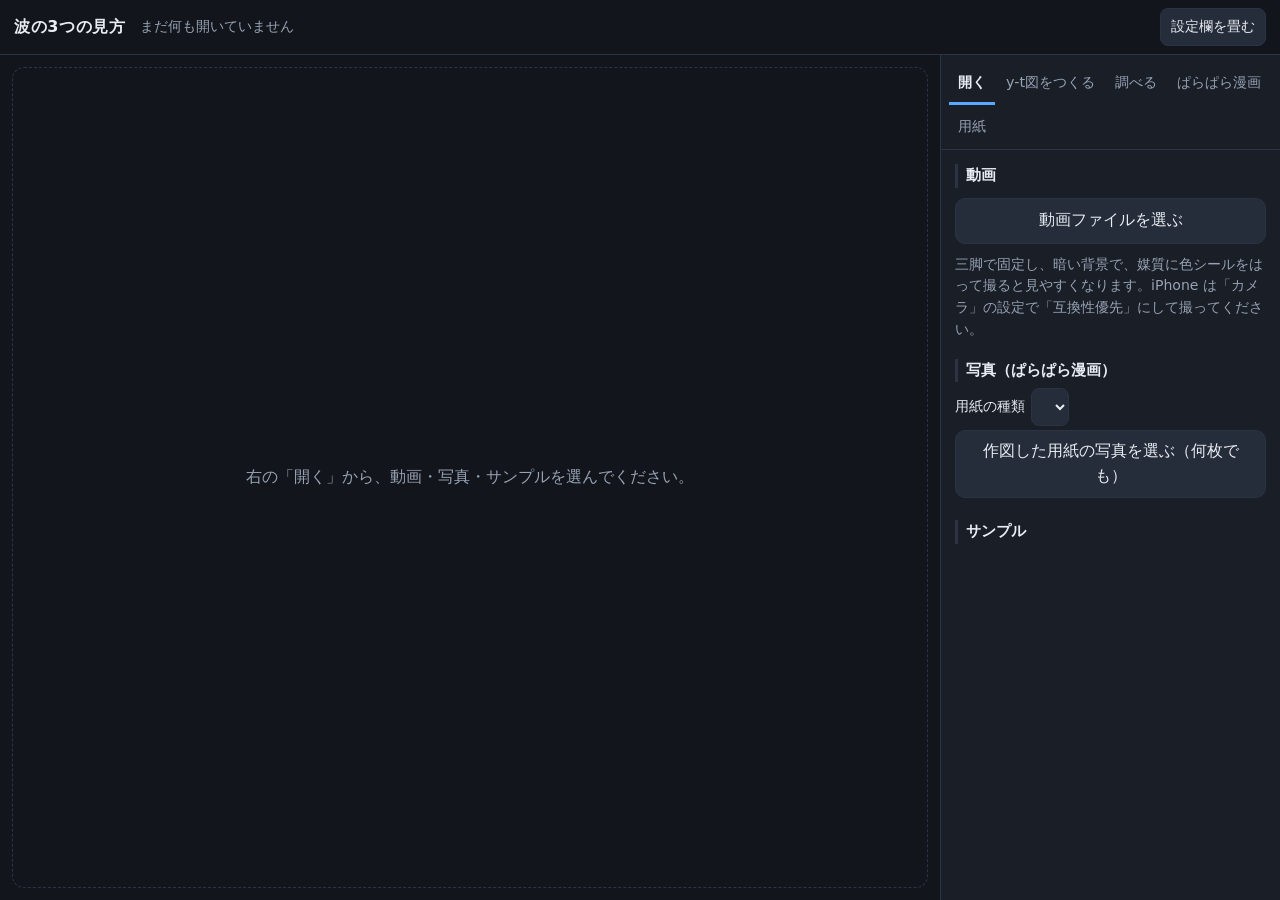
<file: src/app.html>
<!DOCTYPE html>
<html lang="ja">
<head>
<meta charset="utf-8">
<meta name="viewport" content="width=device-width,initial-scale=1,viewport-fit=cover">
<meta name="theme-color" content="#12151b">
<title>波の3つの見方</title>
<link rel="stylesheet" href="style.css">
</head>
<body>
<div id="app">

<header id="hdr">
  <div class="brand">波の3つの見方</div>
  <div class="srcname mut small" id="srcName">まだ何も開いていません</div>
  <button class="btn sm" id="btnPanel" aria-expanded="true" title="設定欄を畳む／開く">設定欄を畳む</button>
</header>

<div class="rotate-note hidden" id="rotateNote">スマホを横向きにすると、y-x図とy-t図を大きく並べられます。</div>

<main id="main">

  <!-- ===== 左：映像とグラフ ===== -->
  <section id="stage" aria-label="動画とグラフ">
    <div id="empty" class="empty">
      <p>右の「開く」から、動画・写真・サンプルを選んでください。</p>
    </div>

    <div id="viewRow" class="viewrow hidden">
      <div class="pane" id="vidPane">
        <div class="panehead"><span id="vidTitle">y-x図（動画の1コマ）</span><span class="mut small" id="vidInfo"></span></div>
        <div class="canvwrap" id="vidWrap">
          <canvas id="cvVid"></canvas>
          <canvas id="cvVidOv" class="ov"></canvas>
        </div>
      </div>
      <div class="pane" id="ytPane">
        <div class="panehead"><span>y-t図</span><span class="mut small" id="ytInfo"></span></div>
        <div class="canvwrap scrollx" id="ytWrap">
          <canvas id="cvYt"></canvas>
          <canvas id="cvYtOv" class="ov"></canvas>
        </div>
      </div>
    </div>

    <div id="transport" class="transport hidden">
      <button class="btn icon" id="btnFirst" title="最初のコマにもどる（Home）" aria-label="最初のコマにもどる">⏮</button>
      <button class="btn icon" id="btnPrev" title="1コマもどる（←）" aria-label="1コマもどる">◀</button>
      <button class="btn icon primary" id="btnPlay" title="再生／停止（スペース）" aria-label="再生">▶</button>
      <button class="btn icon" id="btnNext" title="1コマすすむ（→）" aria-label="1コマすすむ">▶▏</button>
      <input type="range" id="rngT" min="0" max="0" value="0" step="1" aria-label="時刻">
      <span class="tlabel" id="tLabel">—</span>
      <label class="small">速さ
        <select id="selRate"></select>
      </label>
    </div>
    <div id="hint" class="hint hidden"></div>
  </section>

  <!-- ===== 右：設定 ===== -->
  <aside id="panel" aria-label="設定">
    <nav class="tabs" id="tabs" role="tablist">
      <button data-tab="open" class="on" role="tab">開く</button>
      <button data-tab="guide" role="tab">y-t図をつくる</button>
      <button data-tab="tools" role="tab">調べる</button>
      <button data-tab="flip" role="tab">ぱらぱら漫画</button>
      <button data-tab="sheet" role="tab">用紙</button>
    </nav>

    <!-- 開く -->
    <div class="tabpane" data-pane="open">
      <h3>動画</h3>
      <label class="btn wide filebtn">動画ファイルを選ぶ
        <input type="file" id="fileVideo" accept="video/*" hidden>
      </label>
      <p class="mut small">三脚で固定し、暗い背景で、媒質に色シールをはって撮ると見やすくなります。iPhone は「カメラ」の設定で「互換性優先」にして撮ってください。</p>

      <div id="capBox" class="subcard hidden">
        <video id="srcVideo" playsinline muted preload="auto"></video>
        <div class="row small"><span class="grow">解析する区間</span><span id="rangeLabel" class="mut"></span></div>
        <div class="row"><span class="small lbl">はじめ</span><input type="range" id="rngStart" min="0" max="1000" value="0"></div>
        <div class="row"><span class="small lbl">おわり</span><input type="range" id="rngEnd" min="0" max="1000" value="1000"></div>
        <div class="row small">
          <label>取り込む大きさ
            <select id="selCapW"><option value="320" selected>標準（横320）</option><option value="480">細かく（横480）</option></select>
          </label>
        </div>
        <p class="mut small" id="capLimit"></p>
        <button class="btn primary wide" id="btnCapture">この区間を取り込む</button>
      </div>

      <h3>写真（ぱらぱら漫画）</h3>
      <label class="small">用紙の種類
        <select id="selFlipPreset"></select>
      </label>
      <label class="btn wide filebtn">作図した用紙の写真を選ぶ（何枚でも）
        <input type="file" id="filePhotos" accept="image/*" multiple hidden>
      </label>

      <h3>サンプル</h3>
      <div class="samplelist" id="sampleList"></div>
    </div>

    <!-- y-t図をつくる -->
    <div class="tabpane hidden" data-pane="guide">
      <ol class="steps" id="guideSteps">
        <li data-step="1">1か所を選ぶ</li>
        <li data-step="2">点を打って続きを予想する</li>
        <li data-step="3">記録する</li>
        <li data-step="4">場所を変えて調べる</li>
      </ol>
      <div class="guidebody" id="guideBody"></div>
      <div class="row guidenav">
        <button class="btn" id="gBack">もどる</button>
        <span class="grow"></span>
        <button class="btn primary" id="gNext">次へ</button>
      </div>
    </div>

    <!-- 調べる -->
    <div class="tabpane hidden" data-pane="tools">
      <h3>位置線</h3>
      <p class="mut small">左のy-x図をタップすると縦の線が置かれます（2本まで）。線はドラッグで動かせます。</p>
      <div class="row">
        <button class="btn sm" id="btnClearLines">線をすべて消す</button>
      </div>
      <div class="row small"><label><input type="checkbox" id="chkSnap" checked> 線と点を目印に吸い付ける</label></div>
      <p class="mut small">動画では玉の位置に、ぱらぱら漫画では方眼の縦線に、線が吸い付きます。打った点は、近くの玉（赤い線）に吸い付きます。</p>
      <div class="row"><span class="small lbl">線の幅</span><input type="range" id="rngBand" min="1" max="15" value="3"><span class="small" id="bandLabel">3</span></div>

      <h3>y-t図の横軸</h3>
      <div class="row"><span class="small lbl">1コマの幅</span><input type="range" id="rngPpf" min="0.2" max="60" value="2" step="0.1"><span class="small" id="ppfLabel">2</span></div>
      <div class="row small"><button class="btn sm" id="btnFit">全体を横幅に収める</button></div>
      <div class="row small">
        <label>波の速さ <input type="number" id="inpV" min="0" step="0.01" class="num"> m/s</label>
        <button class="btn sm" id="btnMatch">y-x図と同じ縮尺にする</button>
      </div>
      <p class="mut small" id="matchHint"></p>

      <h3>長さの目盛り</h3>
      <div class="row small">
        <button class="btn sm" id="btnScale">2点をタップして長さを決める</button>
        <span id="scaleLabel" class="mut">未設定</span>
      </div>

      <h3>カメラの傾き</h3>
      <div class="row small">
        <button class="btn sm" id="btnTilt">止まっている媒質の2点をタップ</button>
        <span id="tiltLabel" class="mut">0°</span>
      </div>

      <h3>使う区間</h3>
      <p class="mut small">動画やサンプルのうち、y-t図に使う区間を決めます。短くすると y-t図が見やすくなります。</p>
      <div class="row"><span class="small lbl">はじめ</span><input type="range" id="rngTrimA" min="0" max="1" value="0" step="1"></div>
      <div class="row"><span class="small lbl">おわり</span><input type="range" id="rngTrimB" min="0" max="1" value="1" step="1"></div>
      <div class="row small"><span id="trimLabel" class="mut grow"></span></div>
      <div class="row"><button class="btn sm primary" id="btnTrim">この区間にする</button><button class="btn sm" id="btnTrimReset">元の長さにもどす</button></div>

      <h3>時間</h3>
      <div class="row small">
        <label>1秒あたりのコマ数 <input type="number" id="inpFps" min="1" max="1000" step="0.01" class="num"></label>
        <span class="mut" id="fpsNote"></span>
      </div>
      <div class="row small">
        <label>撮影倍率
          <select id="selSlow">
            <option value="1" selected>等倍</option><option value="0.5">1/2 スロー</option><option value="0.25">1/4 スロー</option>
            <option value="0.125">1/8 スロー</option><option value="0.0625">1/16 スロー</option>
          </select>
        </label>
      </div>

      <h3>保存</h3>
      <button class="btn sm" id="btnSaveYt">y-t図を画像で保存</button>
    </div>

    <!-- ぱらぱら漫画 -->
    <div class="tabpane hidden" data-pane="flip">
      <p class="mut small" id="flipEmpty">「開く」で用紙の写真を選ぶか、サンプルの「ぱらぱら漫画の見本」を開いてください。</p>
      <div id="flipCtl" class="hidden">
        <h3>見え方</h3>
        <div class="row small"><label><input type="checkbox" id="chkRed"> 赤い線だけを表示</label></div>
        <div class="row small"><label><input type="checkbox" id="chkInc" checked> 印刷された波も表示</label></div>
        <div class="row small"><label><input type="checkbox" id="chkGhost"> 全コマを重ねる</label></div>
        <div class="row small"><label><input type="checkbox" id="chkTheory"> 答え合わせの線を重ねる</label></div>
        <button class="btn sm" id="btnSaveGhost">重ねた画像を保存</button>

        <h3>コマ</h3>
        <div class="thumbs" id="thumbs"></div>
        <label class="btn sm filebtn">写真を追加する
          <input type="file" id="filePhotosAdd" accept="image/*" multiple hidden>
        </label>

        <details class="teacher">
          <summary>教師用の設定</summary>
          <div class="row small"><label><input type="checkbox" id="chkComplete"> 残りのコマを補う</label></div>
          <p class="mut small">前半の4コマ（t = 0〜3T/8）がそろっているときに使えます。</p>
        </details>
      </div>
    </div>

    <!-- 用紙 -->
    <div class="tabpane hidden" data-pane="sheet">
      <p class="small">ぱらぱら漫画の用紙を A4 横で印刷します。1枚に1コマぶんです。</p>
      <label class="small">用紙の種類
        <select id="selSheetPreset"></select>
      </label>
      <div class="row small"><label><input type="checkbox" id="chkCover" checked> 教師用の表紙を付ける</label></div>
      <div class="sheetprev" id="sheetPrev"></div>
      <button class="btn primary wide" id="btnPrint">印刷する</button>
      <p class="mut small">印刷の設定で「倍率 100%」「余白なし（または最小）」を選んでください。PDF に保存もできます。</p>
    </div>
  </aside>
</main>

<!-- 手動で四隅を指定 -->
<div class="modal hidden" id="cornerModal" role="dialog" aria-modal="true" aria-labelledby="cornerTitle">
  <div class="modalbox">
    <h2 id="cornerTitle">四隅を指定する</h2>
    <p class="small" id="cornerMsg">黒い四角の外側の角を、左上 → 右上 → 右下 → 左下 の順にタップしてください。</p>
    <div class="cornerwrap"><canvas id="cvCorner"></canvas></div>
    <div class="row">
      <label class="small">コマ番号 <select id="selCornerFrame"></select></label>
      <span class="grow"></span>
      <button class="btn" id="cornerRedo">やり直す</button>
      <button class="btn" id="cornerSkip">この写真を使わない</button>
      <button class="btn primary" id="cornerOk" disabled>決定</button>
    </div>
  </div>
</div>

<div id="printArea" aria-hidden="true"></div>

</div>
<!-- build: js/*.js -->
<script src="js/00-core.js"></script>
<!-- /build -->
</body>
</html>
</file>
<file: src/style.css>
/* =========================================================
   波の3つの見方 — スタイル
   色と寸法は :root のトークンをまず触る。
   ========================================================= */
:root{
  --bg:#12151b; --panel:#191e27; --panel2:#1f2531; --line:#2c3443;
  --fg:#e9edf3; --mut:#97a2b3;
  --l1:#5aa9ff;      /* 位置線1（青） */
  --l2:#ffc24a;      /* 位置線2（山吹） */
  --pen:#6fe3c1;     /* ペン・予想 */
  --red:#ff5a5a;     /* 合成波（赤） */
  --tap:46px;
  --panelw:340px;
}
*{box-sizing:border-box}
html,body{margin:0;height:100%}
body{background:var(--bg);color:var(--fg);font-size:16px;line-height:1.55;
  font-family:system-ui,-apple-system,"Hiragino Kaku Gothic ProN","Hiragino Sans","Noto Sans JP",Meiryo,sans-serif;
  -webkit-text-size-adjust:100%;-webkit-tap-highlight-color:transparent;overscroll-behavior-y:none}
.hidden{display:none!important}
.mut{color:var(--mut)}
.small{font-size:.88rem}
.row{display:flex;flex-wrap:wrap;gap:8px;align-items:center;margin:6px 0}
.grow{flex:1;min-width:0}
.lbl{width:5.5em;flex:none}
h2{font-size:1.1rem;margin:0 0 8px}
h3{font-size:.95rem;margin:18px 0 6px;color:var(--fg);font-weight:700;
  padding-left:8px;border-left:3px solid var(--line)}
h3:first-child{margin-top:4px}
p{margin:6px 0}

/* ---- ボタン・入力 ---- */
button{font:inherit;color:inherit;touch-action:manipulation}
.btn{display:inline-flex;align-items:center;justify-content:center;gap:6px;
  background:#252c3a;border:1px solid var(--line);border-radius:10px;
  padding:8px 13px;min-height:var(--tap);cursor:pointer;color:var(--fg);text-align:center}
.btn:hover{background:#2e3747}
.btn:disabled{opacity:.4;cursor:not-allowed}
.btn:focus-visible,.tabs button:focus-visible,select:focus-visible,input:focus-visible{outline:2px solid var(--l1);outline-offset:2px}
.btn.primary{background:var(--l1);color:#06121f;border-color:transparent;font-weight:700}
.btn.primary:hover{background:#79baff}
.btn.sm{min-height:38px;padding:4px 10px;font-size:.88rem;border-radius:8px}
.btn.wide{width:100%}
.btn.icon{min-width:var(--tap);padding:6px 10px;font-size:1rem}
.btn.on{background:var(--pen);color:#04150f;border-color:transparent;font-weight:700}
.filebtn{position:relative;margin:4px 0}
select,input.num{font:inherit;background:#252c3a;color:var(--fg);border:1px solid var(--line);
  border-radius:8px;padding:5px 8px;min-height:38px}
input.num{width:6.5em}
label{display:inline-flex;gap:6px;align-items:center}
input[type=checkbox]{width:20px;height:20px;accent-color:var(--l1)}
input[type=range]{-webkit-appearance:none;appearance:none;background:transparent;flex:1;min-width:90px;height:34px}
input[type=range]::-webkit-slider-runnable-track{height:6px;background:#303a4c;border-radius:3px}
input[type=range]::-webkit-slider-thumb{-webkit-appearance:none;width:24px;height:24px;border-radius:50%;
  background:var(--l1);margin-top:-9px;border:2px solid var(--bg)}
input[type=range]::-moz-range-track{height:6px;background:#303a4c;border-radius:3px}
input[type=range]::-moz-range-thumb{width:22px;height:22px;border-radius:50%;background:var(--l1);border:2px solid var(--bg)}

/* ---- 全体の配置 ---- */
#app{display:flex;flex-direction:column;height:100%}
#hdr{display:flex;align-items:center;gap:14px;padding:8px 14px;border-bottom:1px solid var(--line);flex:none}
.brand{font-weight:700;letter-spacing:.04em}
.srcname{flex:1;min-width:0;white-space:nowrap;overflow:hidden;text-overflow:ellipsis}
#main{flex:1;display:flex;min-height:0}
#stage{flex:1;min-width:0;display:flex;flex-direction:column;padding:12px;gap:10px;overflow:auto}
#panel{width:var(--panelw);flex:none;border-left:1px solid var(--line);background:var(--panel);
  display:flex;flex-direction:column;min-height:0}
body.panel-closed #panel{display:none}
.rotate-note{background:#2b2210;color:#ffdca3;border-bottom:1px solid #5a4520;padding:6px 14px;font-size:.88rem}

.empty{flex:1;display:flex;align-items:center;justify-content:center;color:var(--mut);
  border:1px dashed var(--line);border-radius:12px;min-height:240px;text-align:center;padding:20px}

/* ---- 映像とグラフ（縦の目盛りをそろえるため横並び） ---- */
.viewrow{display:flex;gap:10px;align-items:flex-start;min-width:0}
.pane{min-width:0;display:flex;flex-direction:column}
#vidPane{flex:none}
#ytPane{flex:1}
.panehead{display:flex;justify-content:space-between;gap:8px;font-size:.85rem;color:var(--mut);padding:0 2px 4px;white-space:nowrap}
.panehead span:first-child{color:var(--fg)}
.canvwrap{position:relative;background:#000;border-radius:6px;overflow:hidden;line-height:0}
.canvwrap.scrollx{overflow-x:auto;overflow-y:hidden;background:#0a0c10;scrollbar-color:#3a4456 transparent}
.canvwrap canvas{display:block;touch-action:none}
.canvwrap canvas.ov{position:absolute;left:0;top:0;pointer-events:none}
#cvVid{cursor:crosshair}
#cvYt{cursor:pointer}

.transport{display:flex;align-items:center;gap:8px;flex-wrap:wrap}
.transport input[type=range]{min-width:160px}
.tlabel{font-variant-numeric:tabular-nums;min-width:8.5em;font-size:.92rem}
.hint{background:#14263a;border:1px solid #284a6c;color:#c4ddf7;border-radius:10px;padding:8px 12px;font-size:.92rem}

/* ---- タブ ---- */
.tabs{display:flex;flex-wrap:wrap;gap:2px;padding:8px 8px 0;border-bottom:1px solid var(--line);flex:none}
.tabs button{background:transparent;border:0;border-bottom:3px solid transparent;color:var(--mut);
  padding:8px 9px;min-height:42px;cursor:pointer;font-size:.9rem}
.tabs button.on{color:var(--fg);border-bottom-color:var(--l1);font-weight:700}
.tabs button:disabled{opacity:.35;cursor:not-allowed}
.tabpane{padding:10px 14px 24px;overflow-y:auto;flex:1}
.subcard{background:var(--panel2);border:1px solid var(--line);border-radius:10px;padding:10px;margin:8px 0}
#srcVideo{width:100%;border-radius:6px;background:#000;max-height:180px}
.progress{height:8px;background:#2a3242;border-radius:4px;overflow:hidden;margin-top:8px}
.progress div{height:100%;width:0;background:var(--pen);transition:width .1s}

.capov{position:fixed;right:16px;bottom:16px;width:280px;background:var(--panel);border:1px solid var(--line);
  border-radius:12px;padding:10px;z-index:40;box-shadow:0 8px 30px rgba(0,0,0,.5)}
.capov video{width:100%;border-radius:6px;background:#000;display:block;margin-bottom:6px}
.samplelist{display:flex;flex-direction:column;gap:6px}
.samplelist .btn{justify-content:flex-start;text-align:left}

/* ---- ガイド ---- */
.steps{list-style:none;margin:4px 0 10px;padding:0;display:flex;flex-direction:column;gap:2px;counter-reset:st}
.steps li{counter-increment:st;color:var(--mut);padding:5px 8px;border-radius:8px;font-size:.9rem}
.steps li::before{content:counter(st);display:inline-flex;align-items:center;justify-content:center;
  width:1.6em;height:1.6em;margin-right:8px;border-radius:50%;border:1px solid var(--line);font-size:.8rem}
.steps li.on{background:var(--panel2);color:var(--fg);font-weight:700}
.steps li.on::before{background:var(--l1);color:#06121f;border-color:transparent}
.steps li.done::before{content:"✓";background:#2b3a33;color:var(--pen);border-color:transparent}
.guidebody{background:var(--panel2);border:1px solid var(--line);border-radius:10px;padding:10px 12px;min-height:120px}
.guidebody p{margin:4px 0 8px}
.guidenav{margin-top:10px}

/* ---- ぱらぱら ---- */
.thumbs{display:grid;grid-template-columns:repeat(2,1fr);gap:8px;margin:6px 0}
.thumb{background:var(--panel2);border:1px solid var(--line);border-radius:8px;padding:5px;font-size:.8rem;cursor:pointer}
.thumb.cur{border-color:var(--l1);box-shadow:0 0 0 1px var(--l1)}
.thumb img,.thumb canvas{width:100%;display:block;border-radius:4px;background:#fff}
.thumb .tt{display:flex;justify-content:space-between;align-items:center;margin-top:3px;gap:4px}
.thumb .tag{color:var(--mut)}
.thumb .tag.warn{color:#ffb4a0}
.thumb .acts{display:flex;gap:4px}
.thumb .acts button{background:#2a3242;border:1px solid var(--line);border-radius:6px;padding:1px 6px;font-size:.75rem;cursor:pointer;min-height:28px}
.thumb.missing{display:flex;align-items:center;justify-content:center;min-height:70px;color:var(--mut);border-style:dashed;cursor:default}
details.teacher{margin-top:18px;border-top:1px solid var(--line);padding-top:8px}
details.teacher summary{cursor:pointer;color:var(--mut);font-size:.9rem;min-height:36px;display:flex;align-items:center}

.sheetprev{margin:10px 0;background:#fff;border-radius:6px;line-height:0}
.sheetprev svg{width:100%;height:auto}

/* ---- モーダル ---- */
.modal{position:fixed;inset:0;background:rgba(5,7,10,.78);display:flex;align-items:center;justify-content:center;z-index:50;padding:12px}
.modalbox{background:var(--panel);border:1px solid var(--line);border-radius:12px;padding:14px;max-width:980px;width:100%;max-height:100%;overflow:auto}
.cornerwrap{background:#000;border-radius:6px;line-height:0;margin:8px 0}
#cvCorner{width:100%;touch-action:none;cursor:crosshair}

.toast{position:fixed;left:50%;bottom:22px;transform:translateX(-50%);background:#263245;border:1px solid #3a4b66;
  color:var(--fg);padding:10px 16px;border-radius:10px;z-index:60;max-width:90vw;font-size:.92rem;box-shadow:0 6px 24px rgba(0,0,0,.4)}

/* ---- 狭い画面 ---- */
@media (max-width:900px){
  :root{--panelw:300px}
}
@media (max-width:700px) and (orientation:portrait){
  #main{flex-direction:column;overflow:auto}
  #stage{overflow:visible;flex:none}
  #panel{width:100%;border-left:0;border-top:1px solid var(--line)}
  .tabpane{overflow:visible}
}
@media (prefers-reduced-motion:reduce){ .progress div{transition:none} }

/* ---- 印刷（用紙） ---- */
#printArea{display:none}
@media print{
  @page{size:A4 landscape;margin:0}
  html,body{background:#fff;height:auto}
  #app > *:not(#printArea){display:none!important}
  #app{display:block;height:auto}
  #printArea{display:block}
  #printArea .page{width:297mm;height:210mm;page-break-after:always;break-after:page;overflow:hidden}
  #printArea .page:last-child{page-break-after:auto;break-after:auto}
  #printArea svg{width:297mm;height:210mm;display:block}
}
</file>
